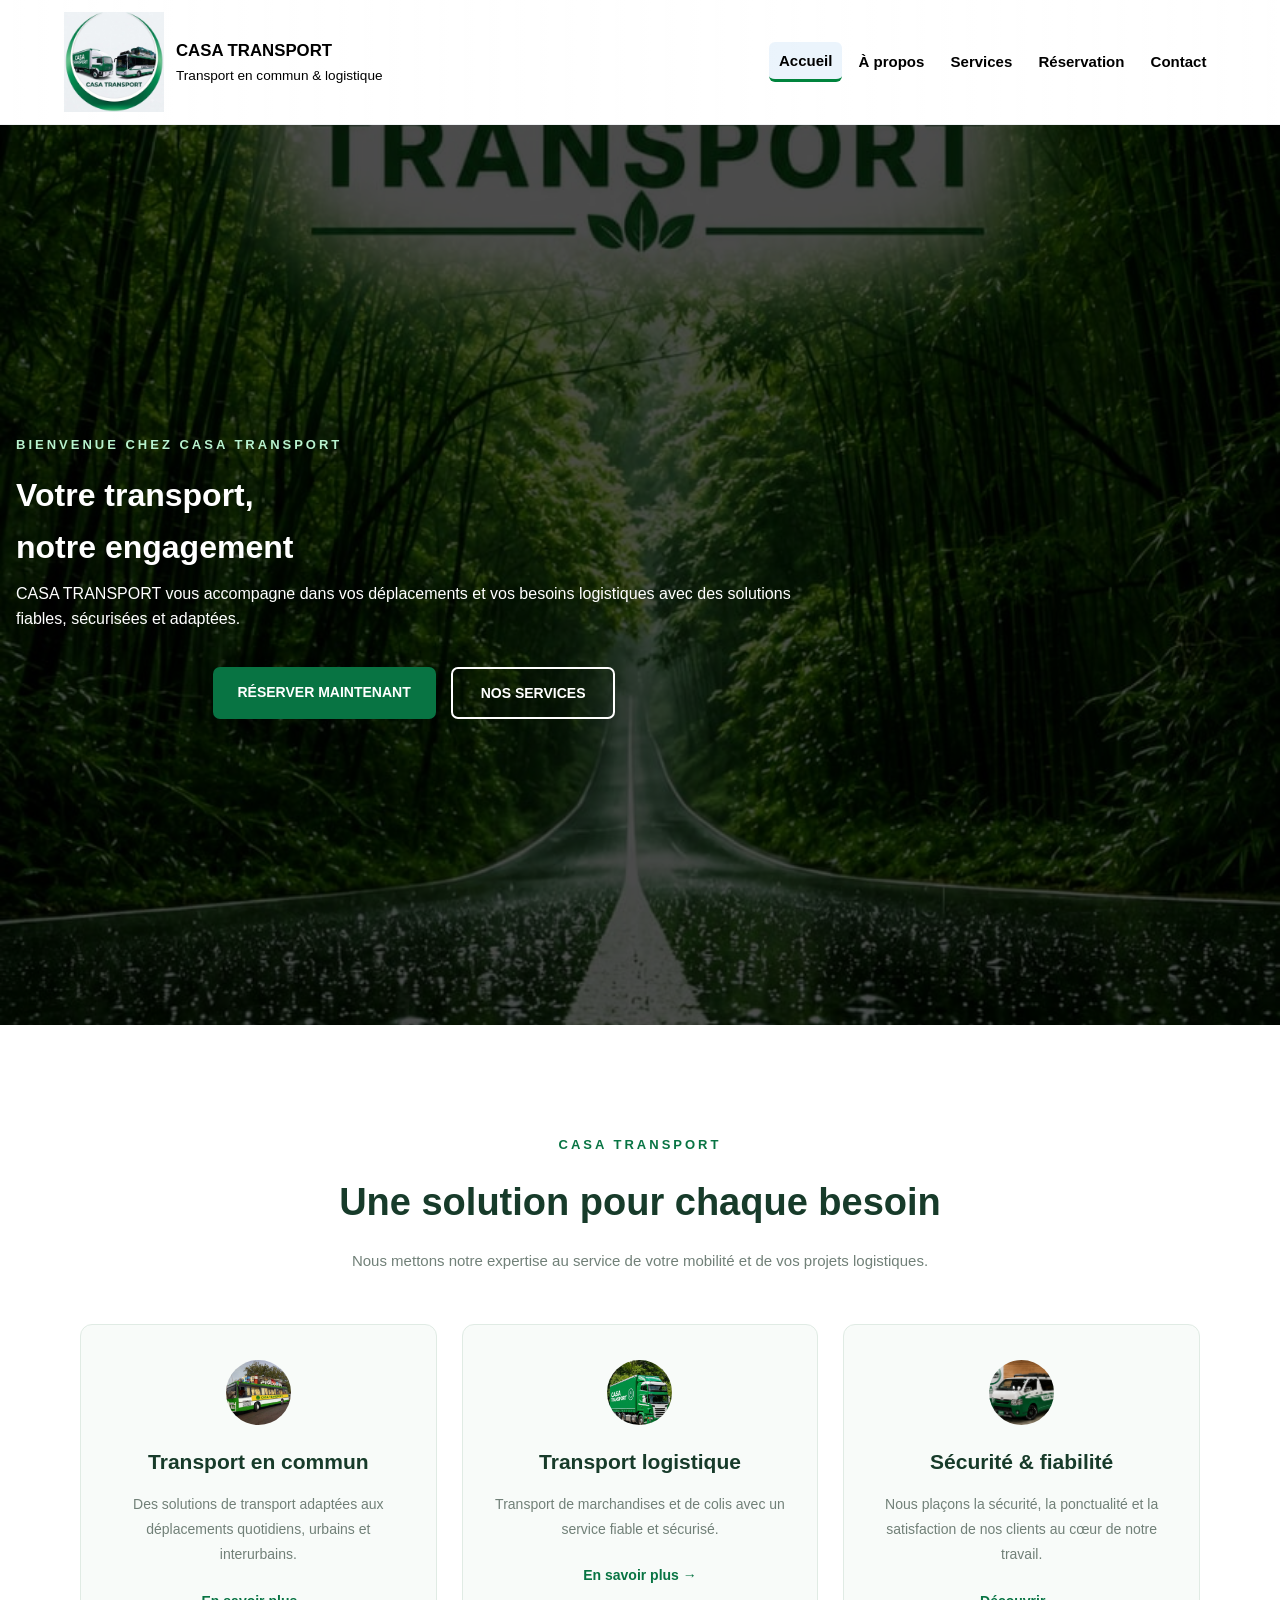
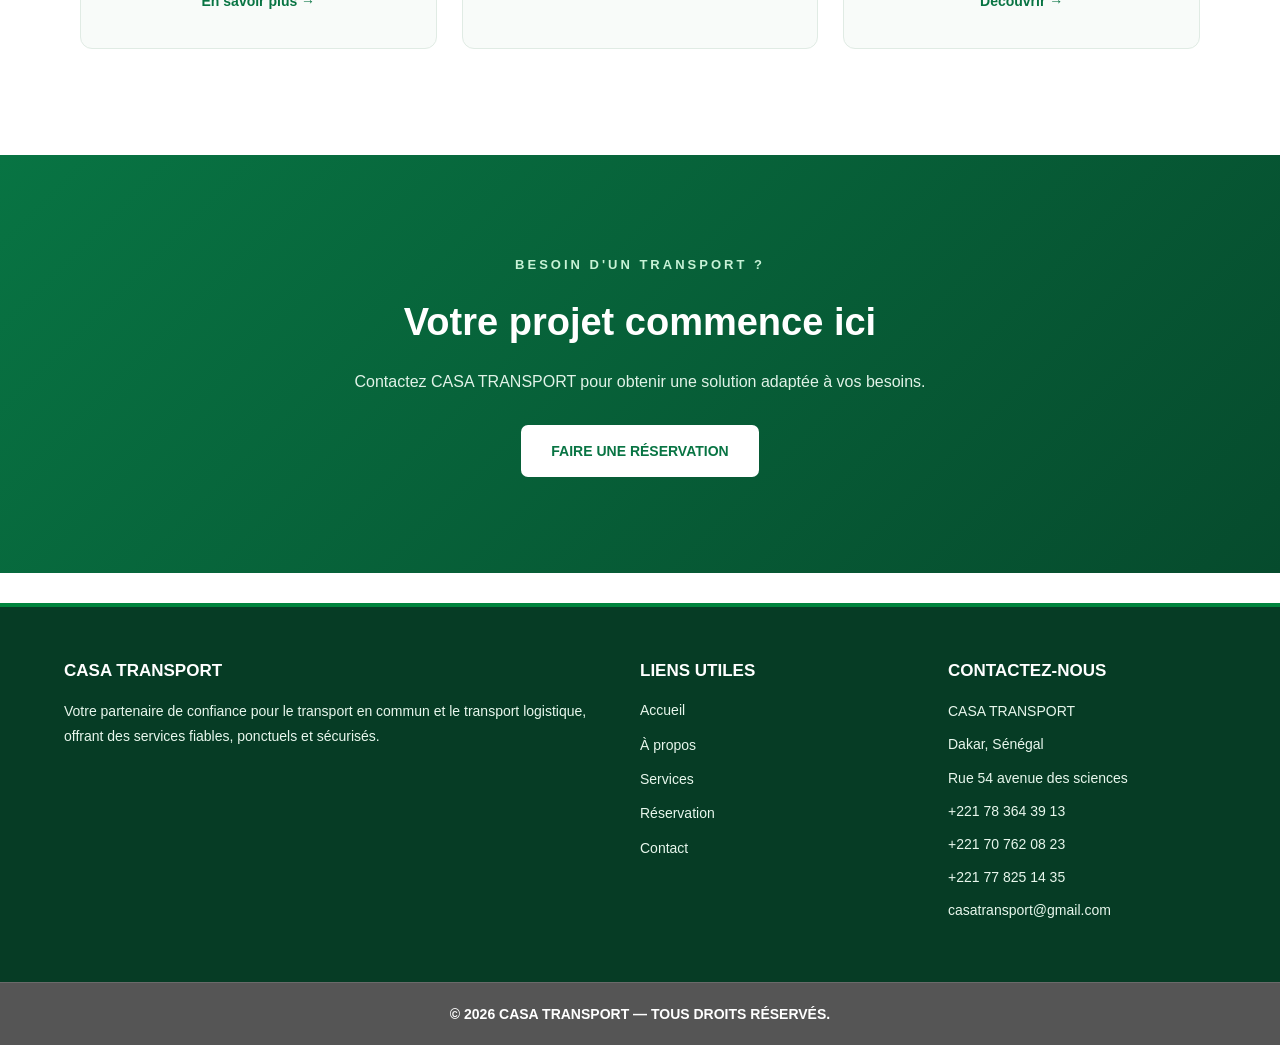
<file: index.html>
<!doctype html>
<html lang="fr">
<head>
  <meta charset="utf-8" />
  <meta name="viewport" content="width=device-width,initial-scale=1" />
  <title>CASA TRANSPORT</title>
  <link rel="stylesheet" href="STYLE.CSS" />
</head>
<body>
  <header class="site-header">
    <div class="container header-inner">
      <div class="brand">
      <div class="logo.jpeg"><img src="logo.jpeg" alt="logo casa transport" width="100" height="100"></div>
        <div>
          <h1>CASA TRANSPORT</h1>
          <p class="tag">Transport en commun & logistique</p>
        </div>
      </div>
      <nav class="main-nav">
        <ul>
          <li><a href="index.html" class="active">Accueil</a></li>
          <li><a href="apropos.html">À propos</a></li>
          <li><a href="service.html">Services</a></li>
          <li><a href="reservation.html">Réservation</a></li>
          <li><a href="contact.html">Contact</a></li>
        </ul>
      </nav>
      <button class="menu-btn" aria-label="Menu">☰</button>
    </div>
  </header>

  <main>
    <section id="accueil" class="hero">
      <div class="container hero-grid">
      <div class="hero-text">
        
           <span class="hero-label">
                BIENVENUE CHEZ CASA TRANSPORT
            </span>

            <h2>
                Votre transport,<br>
                notre engagement
            </h2>

            <p>
                CASA TRANSPORT vous accompagne dans vos
                déplacements et vos besoins logistiques avec
                des solutions fiables, sécurisées et adaptées.
            </p>

            <div class="hero-buttons">

                <a href="reservation.html" class="btn-primary">
                    RÉSERVER MAINTENANT
                </a>

                <a href="service.html" class="btn-outline">
                    NOS SERVICES
                </a>
            </div>
          <div class="hero-ctas">
          </div>
        </div>
      </div>
    </section>
    </main>
    <main>


    <!-- =========================
         PRÉSENTATION
    ========================== -->

    <section class="accueil-presentation">

        <div class="container">

            <div class="presentation-title">

                <span>
                    CASA TRANSPORT
                </span>

                <h2>
                    Une solution pour chaque besoin
                </h2>

                <p>
                    Nous mettons notre expertise au service
                    de votre mobilité et de vos projets
                    logistiques.
                </p>

            </div>


            <div class="accueil-cards">


                <!-- CARTE 1 -->

                <div class="accueil-card">

                    <div class="accueil-icon">
                      <img src="img3.jpg" alt="bus">
                    </div>

                    <h3>
                        Transport en commun
                    </h3>

                    <p>
                        Des solutions de transport adaptées
                        aux déplacements quotidiens,
                        urbains et interurbains.
                    </p>

                    <a href="service.html">
                        En savoir plus →
                    </a>

                </div>


                <!-- CARTE 2 -->

                <div class="accueil-card">

                    <div class="accueil-icon">
                        <img src="img8.jpg" alt="bu">
                    </div>

                    <h3>
                        Transport logistique
                    </h3>

                    <p>
                        Transport de marchandises et de colis
                        avec un service fiable et sécurisé.
                    </p>

                    <a href="service.html">
                        En savoir plus →
                    </a>

                </div>


                <!-- CARTE 3 -->

                <div class="accueil-card">

                    <div class="accueil-icon">
                        <img src="img2.png" alt="bus">
                    </div>

                    <h3>
                        Sécurité & fiabilité
                    </h3>

                    <p>
                        Nous plaçons la sécurité, la ponctualité
                        et la satisfaction de nos clients
                        au cœur de notre travail.
                    </p>

                    <a href="apropos.html">
                        Découvrir →
                    </a>

                </div>

            </div>

        </div>

    </section>


    <!-- =========================
         APPEL À L'ACTION
    ========================== -->

    <section class="accueil-cta">

        <div class="container">

            <span>
                BESOIN D'UN TRANSPORT ?
            </span>

            <h2>
                Votre projet commence ici
            </h2>

            <p>
                Contactez CASA TRANSPORT pour obtenir une
                solution adaptée à vos besoins.
            </p>

            <a href="reservation.html" class="btn-cta">
                FAIRE UNE RÉSERVATION
            </a>

        </div>

    </section>

</main>
  <footer class="footer">

        <div class="footer-container">


            <div class="footer-col">

                <h3>CASA TRANSPORT</h3>

                <p>
                    Votre partenaire de confiance pour le transport
                    en commun et le transport logistique, offrant des
                    services fiables, ponctuels et sécurisés.
                </p>

            </div>


            <div class="footer-col footer-links">

                <h3>LIENS UTILES</h3>

                <a href="index.html">Accueil</a>

                <a href="apropos.html">À propos</a>

                <a href="service.html">Services</a>

                <a href="reservation.html">Réservation</a>

                <a href="contact.html">Contact</a>

            </div>


            <div class="footer-col">

                <h3>CONTACTEZ-NOUS</h3>

                <p>CASA TRANSPORT</p>

                <p>Dakar, Sénégal</p>

                <p>Rue 54 avenue des sciences</p>

                <p>+221 78 364 39 13</p>

                <p>+221 70 762 08 23</p>

                <p>+221 77 825 14 35</p>

                <p>casatransport@gmail.com</p>

            </div>

        </div>


        <div class="copyright">

            © 2026 CASA TRANSPORT — TOUS DROITS RÉSERVÉS.

        </div>

    </footer>

</body>
</html>
</file>
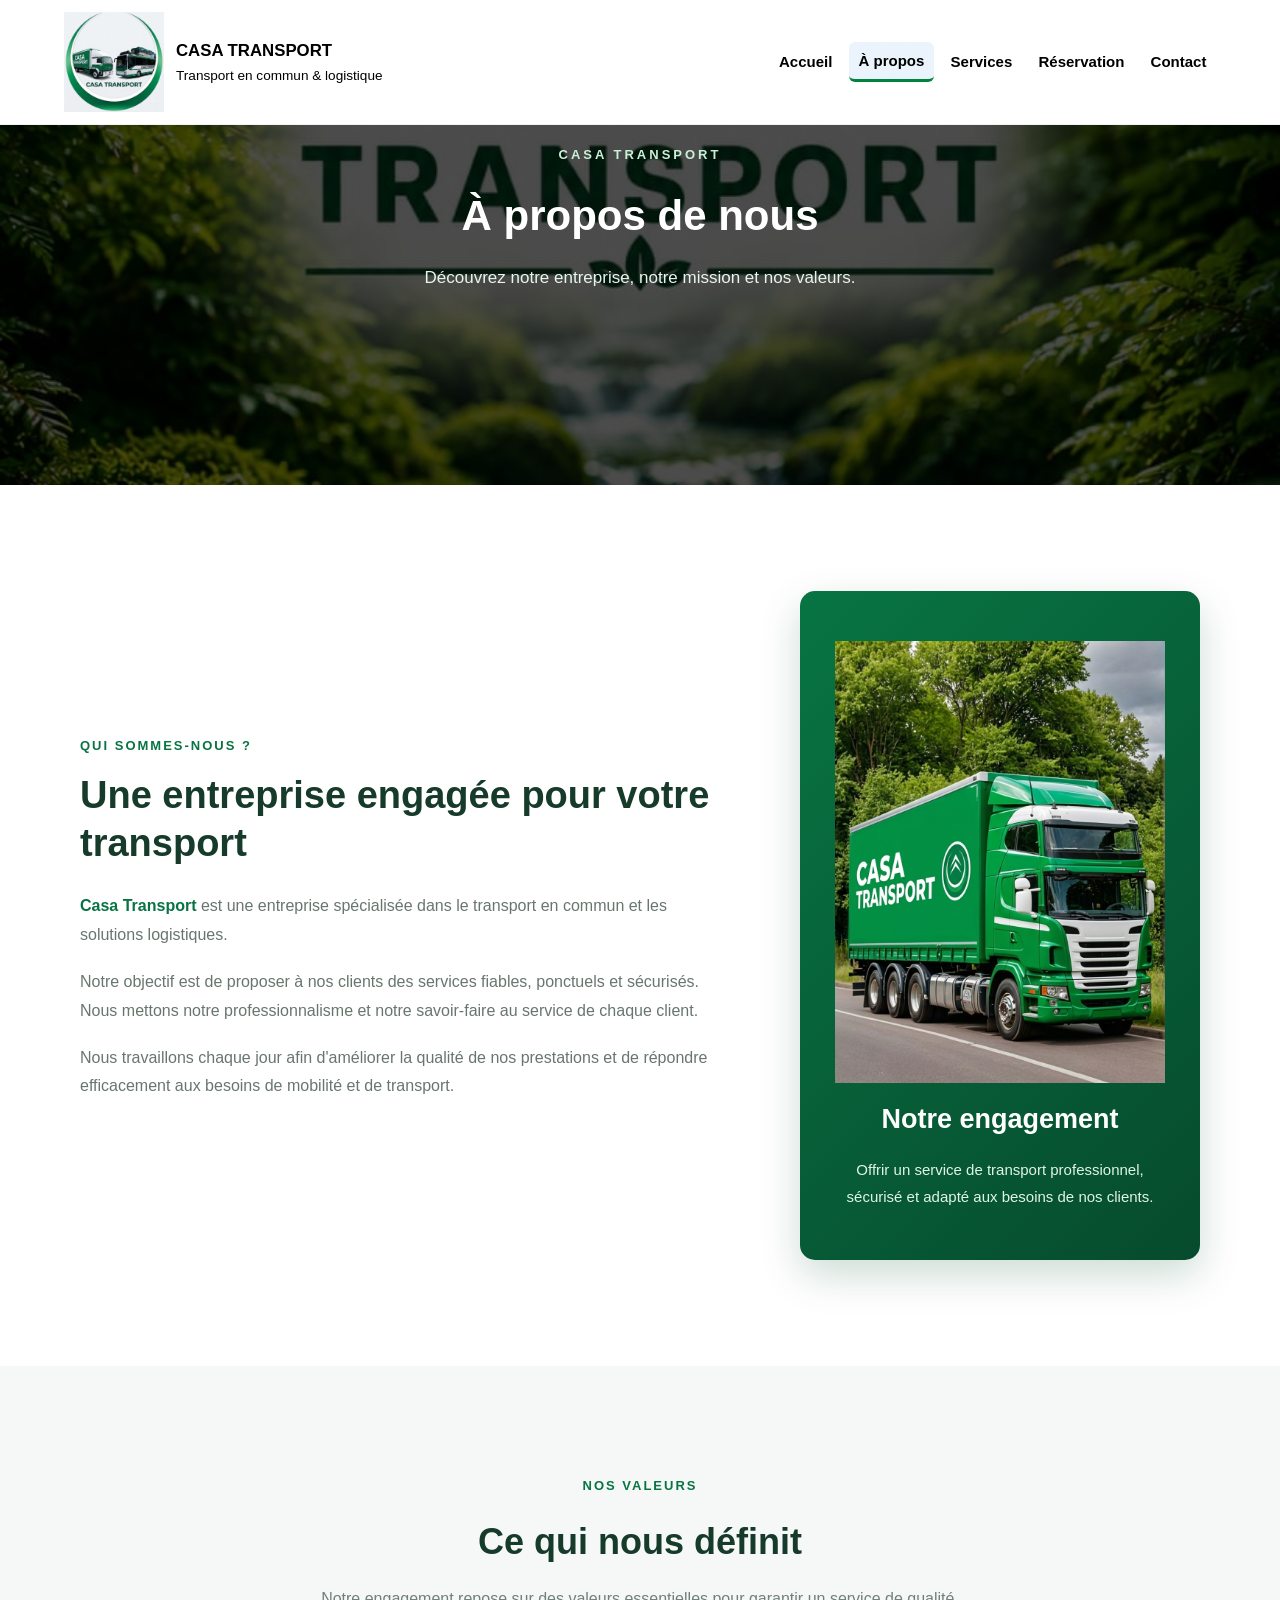
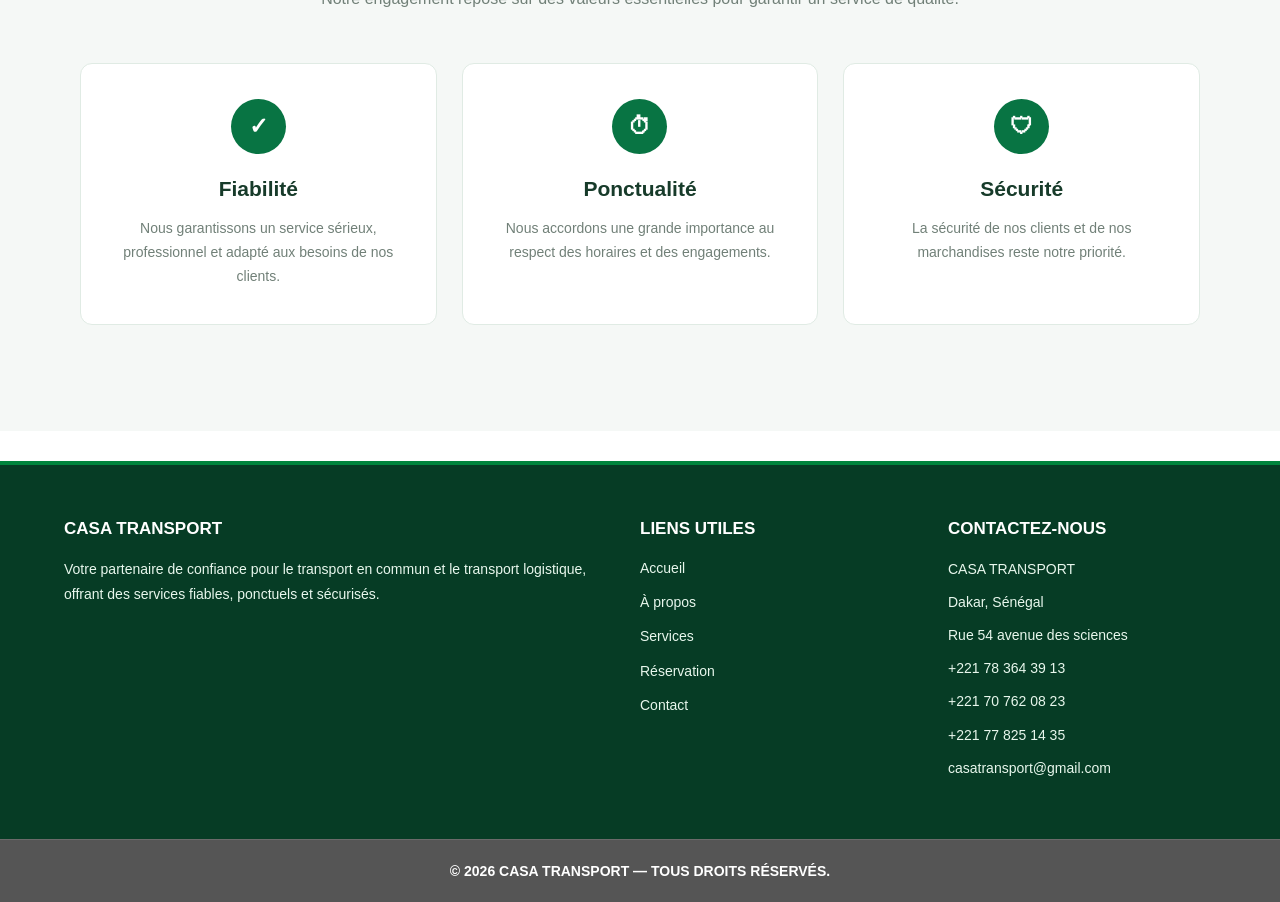
<file: apropos.html>
<!doctype html>
<html lang="fr">
<head>
  <meta charset="utf-8" />
  <meta name="viewport" content="width=device-width,initial-scale=1" />
  <title>CASA TRANSPORT</title>
  <link rel="stylesheet" href="STYLE.CSS" />
</head>
<body>
  <header class="site-header">
    <div class="container header-inner">
      <div class="brand">
       <div class="logo.jpeg"><img src="logo.jpeg" alt="logo casa transport" width="100" height="100"></div>
        <div>
          <h1>CASA TRANSPORT</h1>
          <p class="tag">Transport en commun & logistique</p>
        </div>
      </div>
      <nav class="main-nav">
        <ul>
          <li><a href="index.html">Accueil</a></li>
          <li><a href="apropos.html" class="active">À propos</a></li>
          <li><a href="service.html">Services</a></li>
          <li><a href="reservation.html">Réservation</a></li>
          <li><a href="contact.html">Contact</a></li>
        </ul>
      </nav>
      <button class="menu-btn" aria-label="Menu">☰</button>
    </div>
  </header>
  <main>
 <section id="apropos" class="section">

    <!-- BANNIÈRE À PROPOS -->
    <section class="apropos-hero">
        <div class="container">
            <span>CASA TRANSPORT</span>
            <h2>À propos de nous</h2>
            <p>
                Découvrez notre entreprise, notre mission et nos valeurs.
            </p>
        </div>
    </section>


    <!-- PRÉSENTATION -->
    <section class="apropos-section">

        <div class="container apropos-grid">

            <!-- TEXTE -->
            <div class="apropos-info">

                <span class="section-label">
                    QUI SOMMES-NOUS ?
                </span>

                <h2>
                    Une entreprise engagée pour votre transport
                </h2>

                <p>
                    <strong>Casa Transport</strong> est une entreprise
                    spécialisée dans le transport en commun et les
                    solutions logistiques.
                </p>

                <p>
                    Notre objectif est de proposer à nos clients des
                    services fiables, ponctuels et sécurisés. Nous
                    mettons notre professionnalisme et notre savoir-faire
                    au service de chaque client.
                </p>

                <p>
                    Nous travaillons chaque jour afin d'améliorer
                    la qualité de nos prestations et de répondre
                    efficacement aux besoins de mobilité et de transport.
                </p>

            </div>


            <!-- BLOC ENGAGEMENT -->
            <div class="apropos-card">

                <div class="apropos-icon">
                    <img src="img8.jpg" alt="engagement">
                </div>

                <h3>
                    Notre engagement
                </h3>

                <p>
                    Offrir un service de transport professionnel,
                    sécurisé et adapté aux besoins de nos clients.
                </p>

            </div>

        </div>

    </section>


    <!-- NOS VALEURS -->
    <section class="valeurs-section">

        <div class="container">

            <div class="section-title">

                <span>NOS VALEURS</span>

                <h2>
                    Ce qui nous définit
                </h2>

                <p>
                    Notre engagement repose sur des valeurs essentielles
                    pour garantir un service de qualité.
                </p>

            </div>


            <div class="valeurs-grid">

                <!-- VALEUR 1 -->
                <div class="valeur-card">

                    <div class="valeur-icon">
                        ✓
                    </div>

                    <h3>
                        Fiabilité
                    </h3>

                    <p>
                        Nous garantissons un service sérieux,
                        professionnel et adapté aux besoins
                        de nos clients.
                    </p>

                </div>


                <!-- VALEUR 2 -->
                <div class="valeur-card">

                    <div class="valeur-icon">
                        ⏱
                    </div>

                    <h3>
                        Ponctualité
                    </h3>

                    <p>
                        Nous accordons une grande importance
                        au respect des horaires et des engagements.
                    </p>

                </div>


                <!-- VALEUR 3 -->
                <div class="valeur-card">

                    <div class="valeur-icon">
                        🛡
                    </div>

                    <h3>
                        Sécurité
                    </h3>

                    <p>
                        La sécurité de nos clients et de nos
                        marchandises reste notre priorité.
                    </p>

                </div>

            </div>

        </div>

    </section>

</main>
    </section>
  </main>
 <footer class="footer">

        <div class="footer-container">


            <div class="footer-col">

                <h3>CASA TRANSPORT</h3>

                <p>
                    Votre partenaire de confiance pour le transport
                    en commun et le transport logistique, offrant des
                    services fiables, ponctuels et sécurisés.
                </p>

            </div>


            <div class="footer-col footer-links">

                <h3>LIENS UTILES</h3>

                <a href="index.html">Accueil</a>

                <a href="apropos.html">À propos</a>

                <a href="service.html">Services</a>

                <a href="reservation.html">Réservation</a>

                <a href="contact.html">Contact</a>

            </div>


            <div class="footer-col">

                <h3>CONTACTEZ-NOUS</h3>

                <p>CASA TRANSPORT</p>

                <p>Dakar, Sénégal</p>

                <p>Rue 54 avenue des sciences</p>

                <p>+221 78 364 39 13</p>

                <p>+221 70 762 08 23</p>

                <p>+221 77 825 14 35</p>

                <p>casatransport@gmail.com</p>

            </div>

        </div>


        <div class="copyright">

            © 2026 CASA TRANSPORT — TOUS DROITS RÉSERVÉS.

        </div>

    </footer>

</body>
</html>
</file>
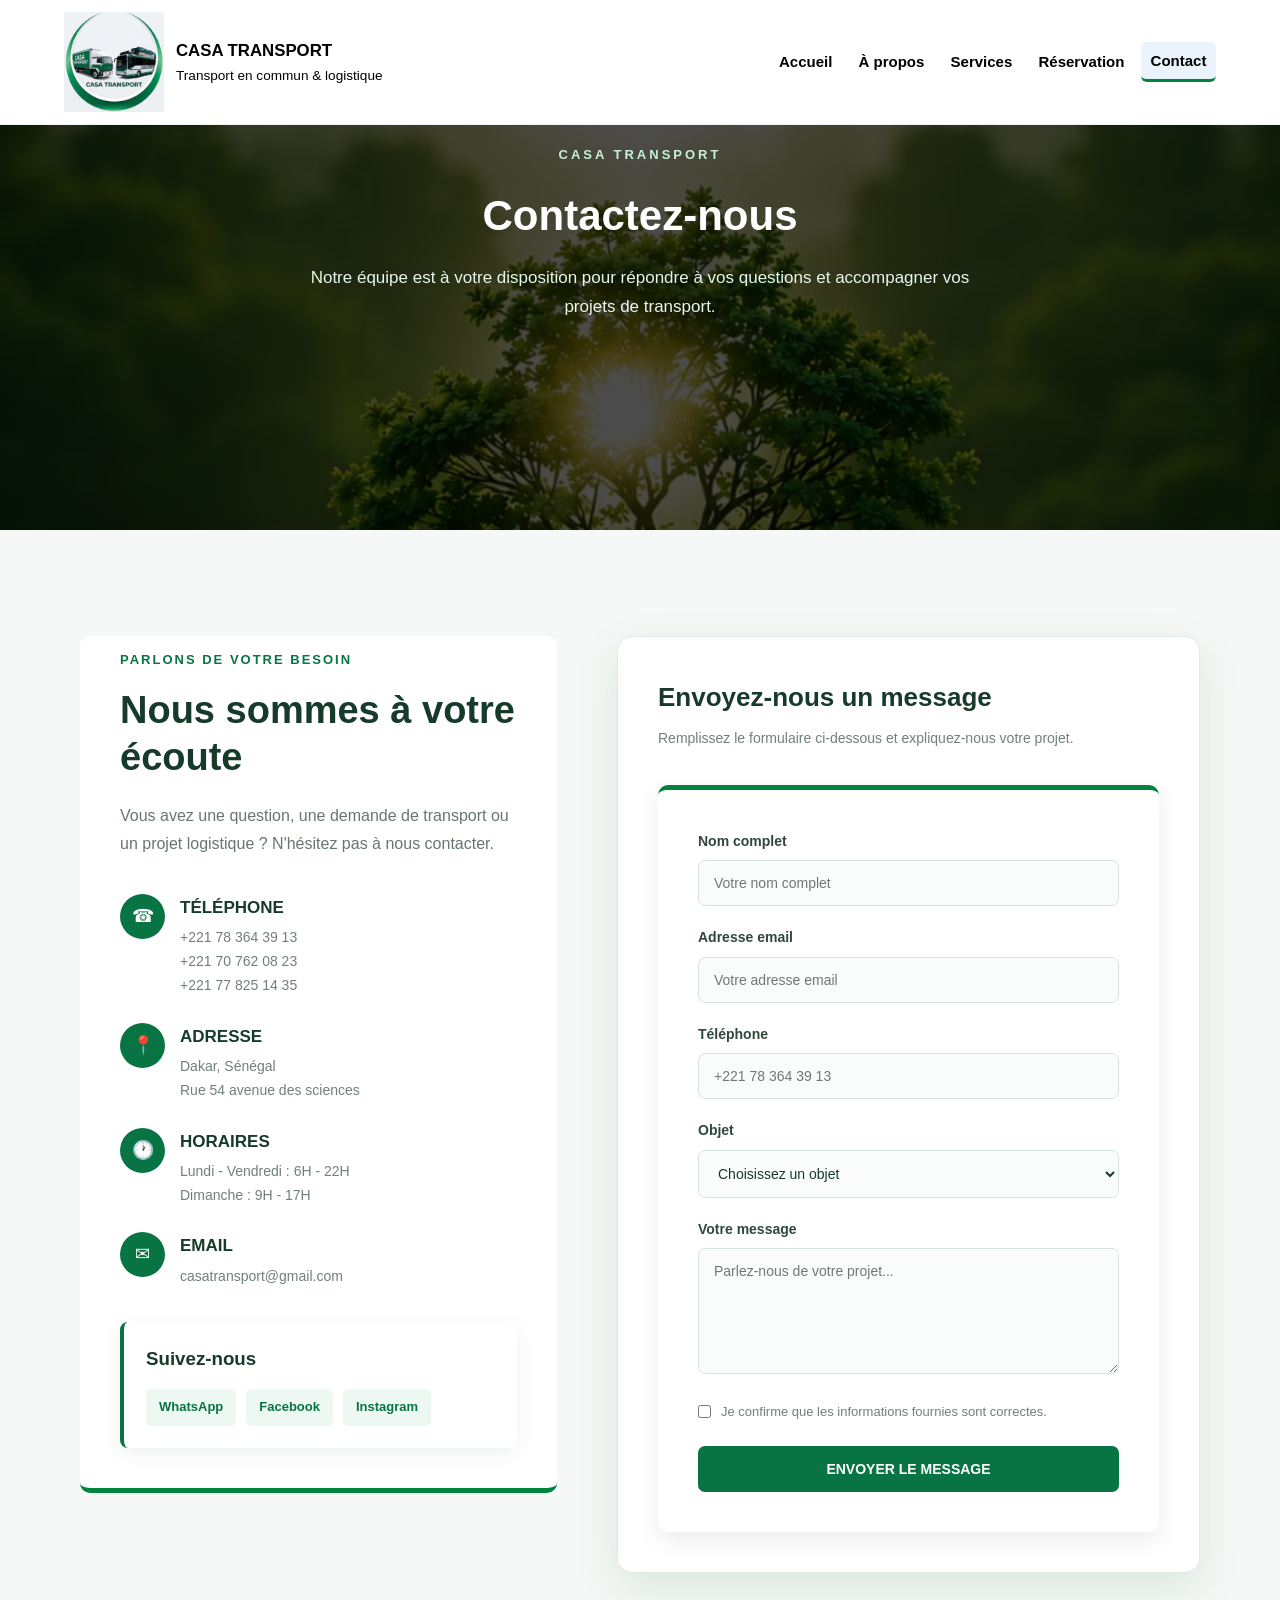
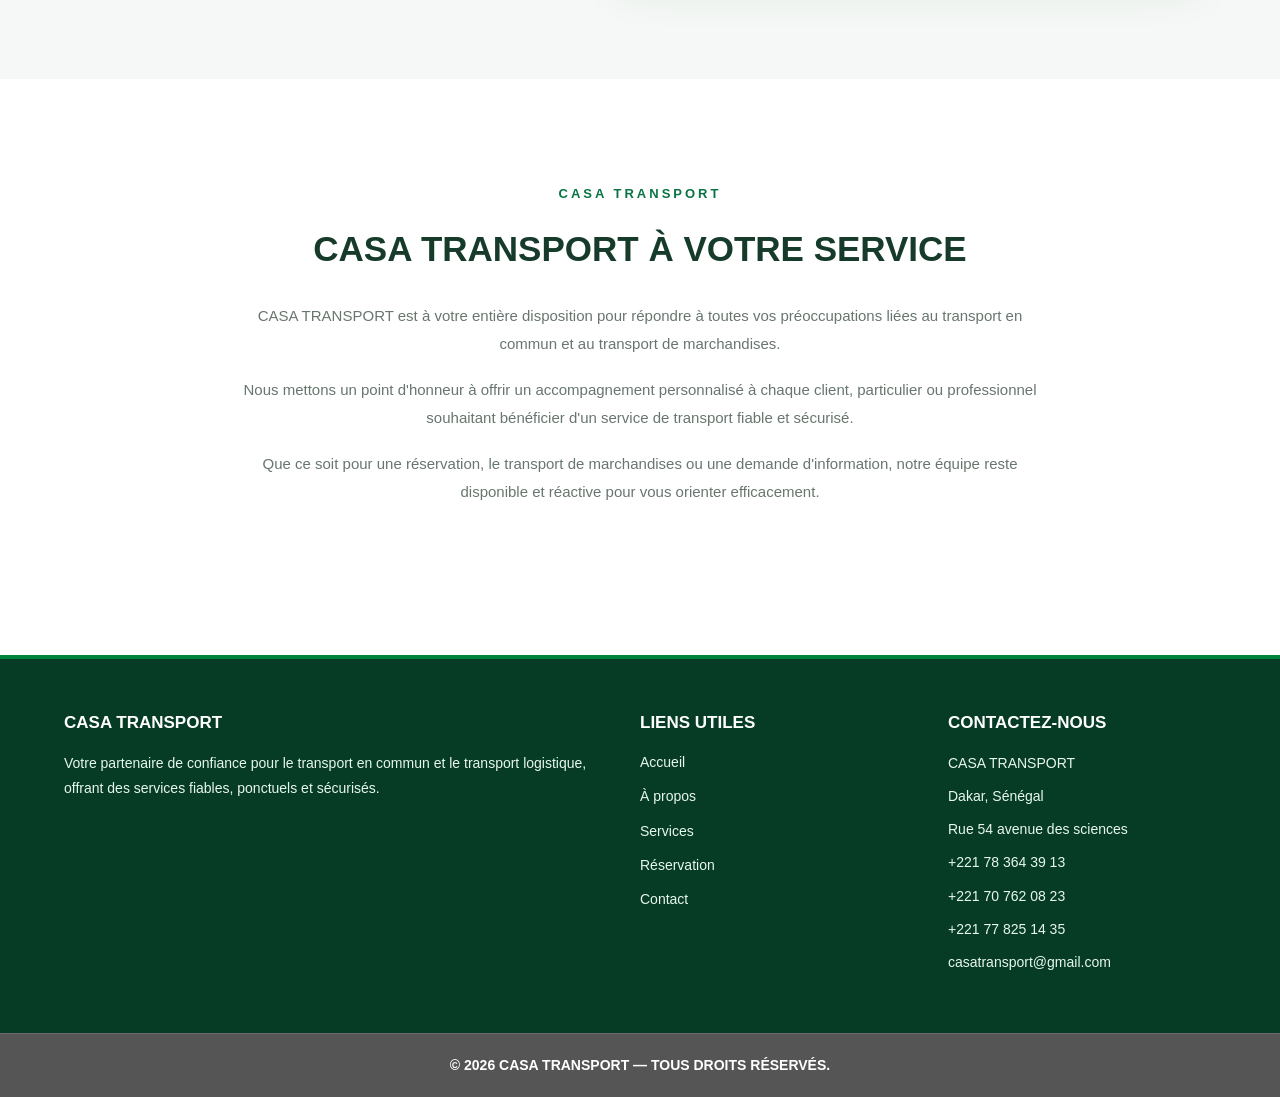
<file: contact.html>
<!doctype html>
<html lang="fr">
<head>
  <meta charset="utf-8" />
  <meta name="viewport" content="width=device-width,initial-scale=1" />
  <title>CASA TRANSPORT</title>
  <link rel="stylesheet" href="STYLE.CSS" />
</head>
<body>
  <header class="site-header">
    <div class="container header-inner">
      <div class="brand">
        <div class="logo.jpeg"><img src="logo.jpeg" alt="logo casa transport" width="100" height="100"></div>
        <div>
          <h1>CASA TRANSPORT</h1>
          <p class="tag">Transport en commun & logistique</p>
        </div>
      </div>
      <nav class="main-nav">
        <ul>
          <li><a href="index.html">Accueil</a></li>
          <li><a href="apropos.html">À propos</a></li>
          <li><a href="service.html">Services</a></li>
          <li><a href="reservation.html">Réservation</a></li>
          <li><a href="contact.html" class="active">Contact</a></li>
        </ul>
      </nav>
      <button class="menu-btn" aria-label="Menu">☰</button>
    </div>
  </header>
   <!-- =========================
         PAGE CONTACT
    ========================== -->
<main>

    <!-- =========================
         HERO CONTACT
    ========================== -->

    <section class="contact-hero">

        <div class="container">

            <span>CASA TRANSPORT</span>

            <h2>Contactez-nous</h2>

            <p>
                Notre équipe est à votre disposition pour
                répondre à vos questions et accompagner
                vos projets de transport.
            </p>

        </div>

    </section>


    <!-- =========================
         INFORMATIONS + FORMULAIRE
    ========================== -->

    <section class="contact-section">

        <div class="container contact-grid">


            <!-- =====================
                 INFORMATIONS
            ====================== -->

            <div class="contact-info">

                <span class="section-label">
                    PARLONS DE VOTRE BESOIN
                </span>

                <h2>
                    Nous sommes à votre écoute
                </h2>

                <p>
                    Vous avez une question, une demande de
                    transport ou un projet logistique ?
                    N'hésitez pas à nous contacter.
                </p>


                <!-- Téléphone -->

                <div class="contact-item">

                    <div class="contact-icon">
                        ☎
                    </div>

                    <div>

                        <h3>
                            Téléphone
                        </h3>

                        <p>
                            +221 78 364 39 13
                            <br>
                            +221 70 762 08 23
                            <br>
                            +221 77 825 14 35
                        </p>

                    </div>

                </div>


                <!-- Adresse -->

                <div class="contact-item">

                    <div class="contact-icon">
                        📍
                    </div>

                    <div>

                        <h3>
                            Adresse
                        </h3>

                        <p>
                            Dakar, Sénégal
                            <br>
                            Rue 54 avenue des sciences
                        </p>

                    </div>

                </div>


                <!-- Horaires -->

                <div class="contact-item">

                    <div class="contact-icon">
                        🕐
                    </div>

                    <div>

                        <h3>
                            Horaires
                        </h3>

                        <p>
                            Lundi - Vendredi : 6H - 22H
                            <br>
                            Dimanche : 9H - 17H
                        </p>

                    </div>

                </div>


                <!-- Email -->

                <div class="contact-item">

                    <div class="contact-icon">
                        ✉
                    </div>

                    <div>

                        <h3>
                            Email
                        </h3>

                        <p>
                            casatransport@gmail.com
                        </p>

                    </div>

                </div>


                <!-- Réseaux -->

                <div class="social-box">

                    <h3>
                        Suivez-nous
                    </h3>

                    <div class="social-links">

                        <span>WhatsApp</span>
                        <span>Facebook</span>
                        <span>Instagram</span>

                    </div>

                </div>

            </div>


            <!-- =====================
                 FORMULAIRE
            ====================== -->

            <div class="contact-card">

                <div class="form-header">

                    <h3>
                        Envoyez-nous un message
                    </h3>

                    <p>
                        Remplissez le formulaire ci-dessous
                        et expliquez-nous votre projet.
                    </p>

                </div>


                <form
                    class="contact-form"
                    action="#"
                    method="post"
                >


                    <div class="form-group">

                        <label for="nom">
                            Nom complet
                        </label>

                        <input
                            type="text"
                            id="nom"
                            name="nom"
                            placeholder="Votre nom complet"
                            required
                        >

                    </div>


                    <div class="form-group">

                        <label for="email">
                            Adresse email
                        </label>

                        <input
                            type="email"
                            id="email"
                            name="email"
                            placeholder="Votre adresse email"
                            required
                        >

                    </div>


                    <div class="form-group">

                        <label for="telephone">
                            Téléphone
                        </label>

                        <input
                            type="tel"
                            id="telephone"
                            name="telephone"
                            placeholder="+221 78 364 39 13"
                            required
                        >

                    </div>


                    <div class="form-group">

                        <label for="objet">
                            Objet
                        </label>

                        <select
                            id="objet"
                            name="objet"
                        >

                            <option value="">
                                Choisissez un objet
                            </option>

                            <option>
                                Transport en commun
                            </option>

                            <option>
                                Transport logistique
                            </option>

                            <option>
                                Réservation
                            </option>

                            <option>
                                Demande d'information
                            </option>

                            <option>
                                Autre demande
                            </option>

                        </select>

                    </div>


                    <div class="form-group">

                        <label for="projet">
                            Votre message
                        </label>

                        <textarea
                            id="projet"
                            name="projet"
                            rows="6"
                            placeholder="Parlez-nous de votre projet..."
                            required
                        ></textarea>

                    </div>


                    <div class="form-check">

                        <input
                            type="checkbox"
                            id="accord"
                            required
                        >

                        <label for="accord">
                            Je confirme que les informations
                            fournies sont correctes.
                        </label>

                    </div>


                    <button
                        type="submit"
                        class="btn-contact"
                    >
                        ENVOYER LE MESSAGE
                    </button>


                </form>

            </div>

        </div>

    </section>


    <!-- =========================
         TEXTE FINAL
    ========================== -->

    <section class="contact-description">

        <div class="container">

            <span>
                CASA TRANSPORT
            </span>

            <h2>
                CASA TRANSPORT À VOTRE SERVICE
            </h2>

            <p>
                CASA TRANSPORT est à votre entière disposition
                pour répondre à toutes vos préoccupations liées
                au transport en commun et au transport de marchandises.
            </p>

            <p>
                Nous mettons un point d'honneur à offrir un
                accompagnement personnalisé à chaque client,
                particulier ou professionnel souhaitant bénéficier
                d'un service de transport fiable et sécurisé.
            </p>

            <p>
                Que ce soit pour une réservation, le transport
                de marchandises ou une demande d'information,
                notre équipe reste disponible et réactive
                pour vous orienter efficacement.
            </p>

        </div>

    </section>

</main>
    <main class="contact-page">

        

        </section>

    </main>


    <!-- =========================
         FOOTER
    ========================== -->

    <footer class="footer">

        <div class="footer-container">


            <div class="footer-col">

                <h3>CASA TRANSPORT</h3>

                <p>
                    Votre partenaire de confiance pour le transport
                    en commun et le transport logistique, offrant des
                    services fiables, ponctuels et sécurisés.
                </p>

            </div>


            <div class="footer-col footer-links">

                <h3>LIENS UTILES</h3>

                <a href="index.html">Accueil</a>

                <a href="apropos.html">À propos</a>

                <a href="service.html">Services</a>

                <a href="reservation.html">Réservation</a>

                <a href="contact.html">Contact</a>

            </div>


            <div class="footer-col">

                <h3>CONTACTEZ-NOUS</h3>

                <p>CASA TRANSPORT</p>

                <p>Dakar, Sénégal</p>

                <p>Rue 54 avenue des sciences</p>

                <p>+221 78 364 39 13</p>

                <p>+221 70 762 08 23</p>

                <p>+221 77 825 14 35</p>

                <p>casatransport@gmail.com</p>

            </div>

        </div>


        <div class="copyright">

            © 2026 CASA TRANSPORT — TOUS DROITS RÉSERVÉS.

        </div>

    </footer>

</body>
</html>
</file>
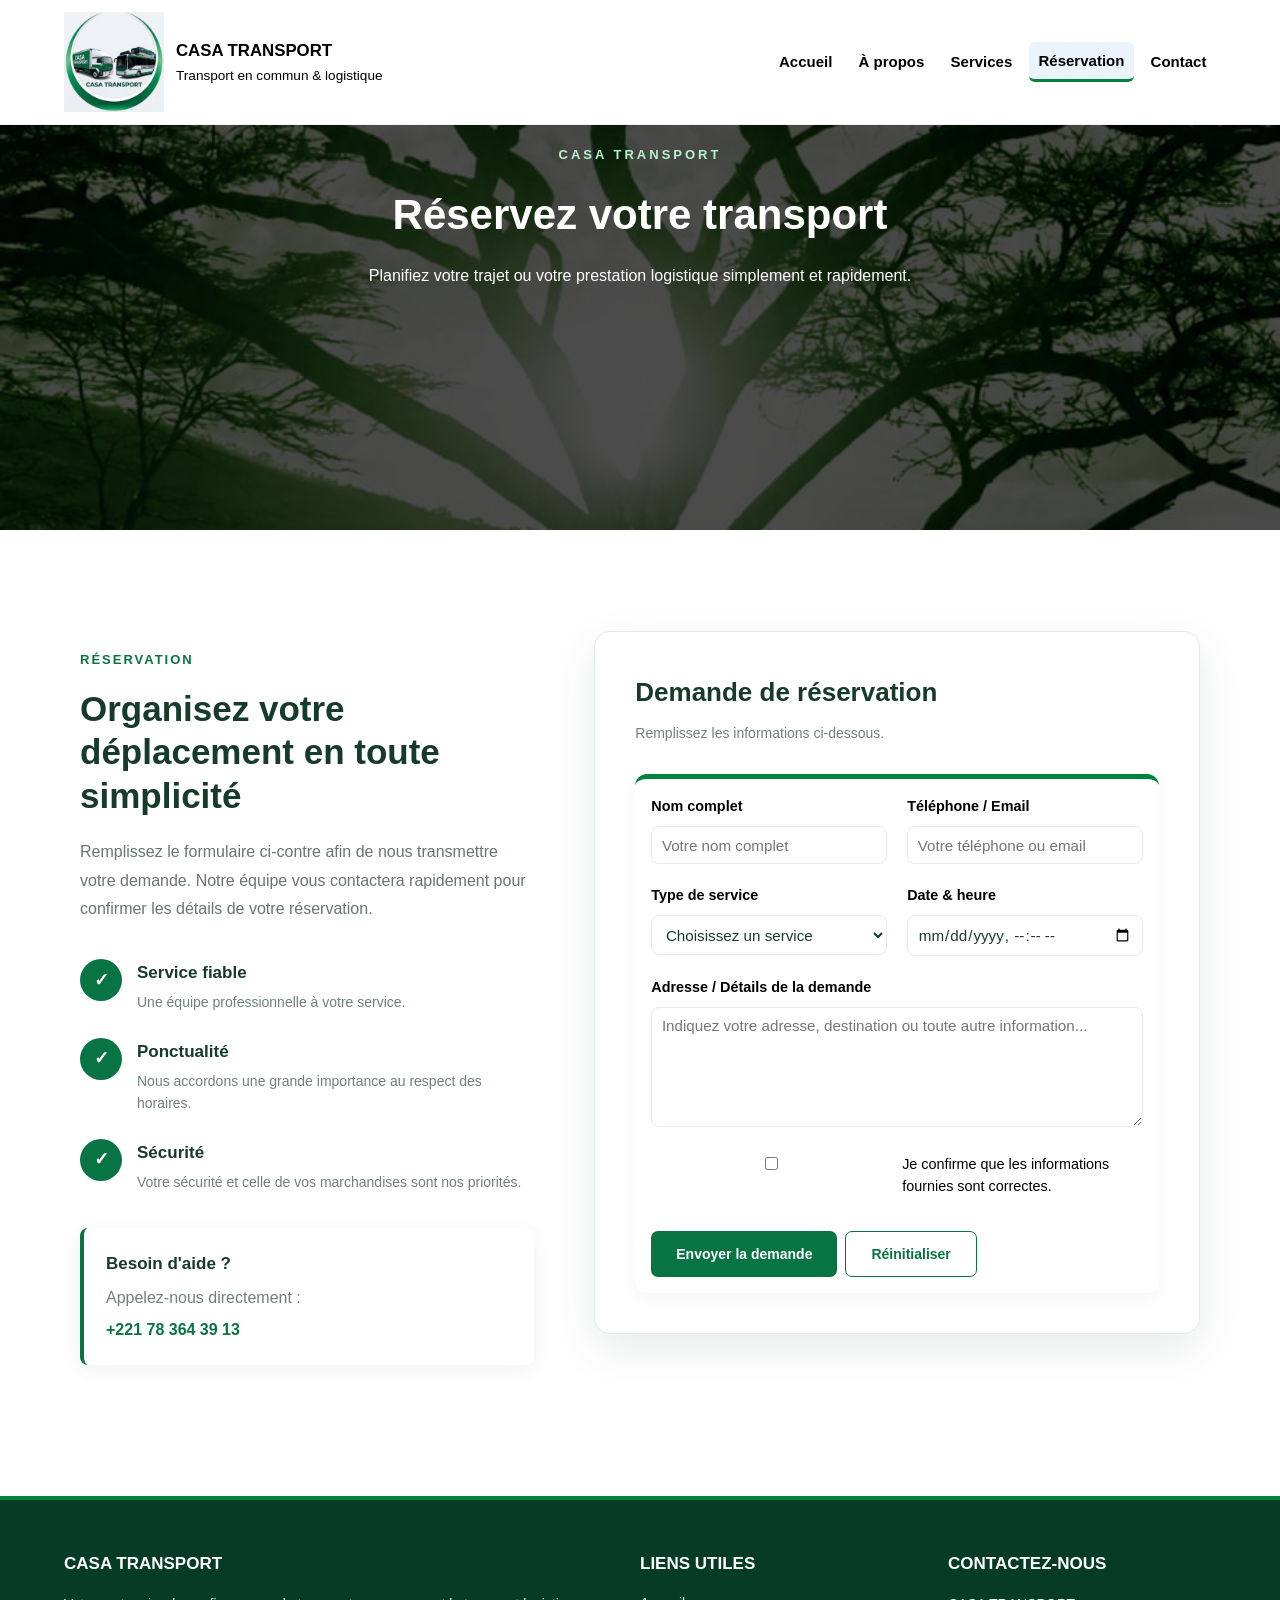
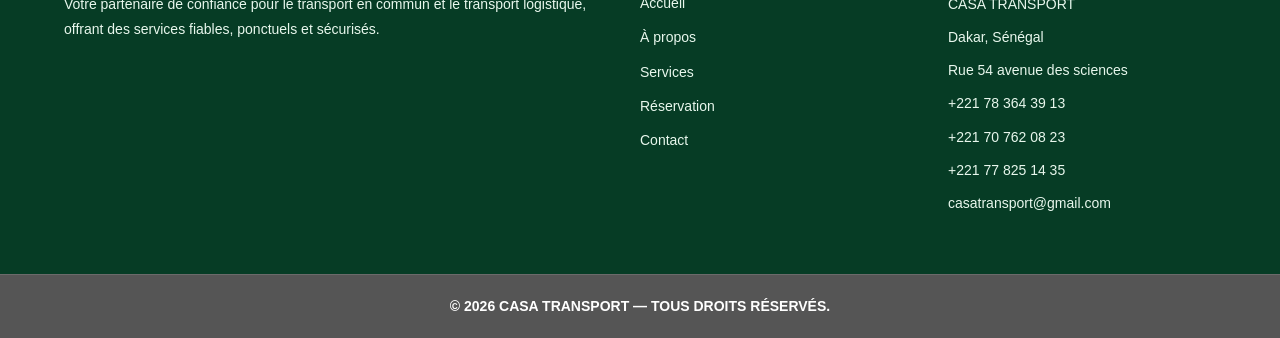
<file: reservation.html>
<!doctype html>
<html lang="fr">

<head>
    <meta charset="utf-8">
    <meta name="viewport" content="width=device-width, initial-scale=1.0">

    <title>Réservation | CASA TRANSPORT</title>

    <link rel="stylesheet" href="STYLE.CSS">
</head>

<body>

    <!-- ================= HEADER ================= -->
     <header class="site-header">
    <div class="container header-inner">
      <div class="brand">
      <div class="logo.jpeg"><img src="logo.jpeg" alt="logo casa transport" width="100" height="100"></div>
        <div>
          <h1>CASA TRANSPORT</h1>
          <p class="tag">Transport en commun & logistique</p>
        </div>
      </div>
      <nav class="main-nav">
        <ul>
          <li><a href="index.html">Accueil</a></li>
          <li><a href="apropos.html">À propos</a></li>
          <li><a href="service.html">Services</a></li>
          <li><a href="reservation.html" class="active">Réservation</a></li>
          <li><a href="contact.html">Contact</a></li>
        </ul>
      </nav>
      <button class="menu-btn" aria-label="Menu">☰</button>
    </div>
  </header>


    <!-- ================= MAIN ================= -->

    <main>

        <!-- HERO -->

        <section class="reservation-hero">

            <div class="container">

                <span class="hero-label">
                    CASA TRANSPORT
                </span>

                <h2>
                    Réservez votre transport
                </h2>

                <p>
                    Planifiez votre trajet ou votre prestation logistique
                    simplement et rapidement.
                </p>

            </div>

        </section>


        <!-- ================= RESERVATION ================= -->

        <section class="reservation-section">

            <div class="container reservation-grid">


                <!-- INFORMATIONS -->

                <div class="reservation-info">

                    <span class="section-label">
                        RÉSERVATION
                    </span>

                    <h2>
                        Organisez votre déplacement
                        en toute simplicité
                    </h2>

                    <p>
                        Remplissez le formulaire ci-contre afin de nous
                        transmettre votre demande. Notre équipe vous
                        contactera rapidement pour confirmer les détails
                        de votre réservation.
                    </p>


                    <div class="info-item">

                        <div class="info-icon">
                            ✓
                        </div>

                        <div>
                            <h3>Service fiable</h3>

                            <p>
                                Une équipe professionnelle à votre service.
                            </p>
                        </div>

                    </div>


                    <div class="info-item">

                        <div class="info-icon">
                            ✓
                        </div>

                        <div>
                            <h3>Ponctualité</h3>

                            <p>
                                Nous accordons une grande importance au
                                respect des horaires.
                            </p>
                        </div>

                    </div>


                    <div class="info-item">

                        <div class="info-icon">
                            ✓
                        </div>

                        <div>
                            <h3>Sécurité</h3>

                            <p>
                                Votre sécurité et celle de vos marchandises
                                sont nos priorités.
                            </p>
                        </div>

                    </div>


                    <div class="reservation-contact">

                        <strong>Besoin d'aide ?</strong>

                        <p>
                            Appelez-nous directement :
                        </p>

                        <a href="tel:+221783643913">
                            +221 78 364 39 13
                        </a>

                    </div>

                </div>


                <!-- FORMULAIRE -->

                <div class="reservation-card">

                    <div class="form-header">

                        <h3>
                            Demande de réservation
                        </h3>

                        <p>
                            Remplissez les informations ci-dessous.
                        </p>

                    </div>


                    <form
                        class="reservation-form"
                        action="#"
                        method="post"
                    >


                        <div class="form-row">

                            <div class="form-group">

                                <label for="nom">
                                    Nom complet
                                </label>

                                <input
                                    type="text"
                                    id="nom"
                                    name="nom"
                                    placeholder="Votre nom complet"
                                    required
                                >

                            </div>


                            <div class="form-group">

                                <label for="contact">
                                    Téléphone / Email
                                </label>

                                <input
                                    type="text"
                                    id="contact"
                                    name="contact"
                                    placeholder="Votre téléphone ou email"
                                    required
                                >

                            </div>

                        </div>


                        <div class="form-row">

                            <div class="form-group">

                                <label for="service">
                                    Type de service
                                </label>

                                <select
                                    id="service"
                                    name="service"
                                    required
                                >

                                    <option value="">
                                        Choisissez un service
                                    </option>

                                    <option value="commun">
                                        Transport en commun
                                    </option>

                                    <option value="logistique">
                                        Transport logistique
                                    </option>

                                </select>

                            </div>


                            <div class="form-group">

                                <label for="datetime">
                                    Date & heure
                                </label>

                                <input
                                    type="datetime-local"
                                    id="datetime"
                                    name="datetime"
                                    required
                                >

                            </div>

                        </div>


                        <div class="form-group">

                            <label for="details">
                                Adresse / Détails de la demande
                            </label>

                            <textarea
                                id="details"
                                name="details"
                                rows="5"
                                placeholder="Indiquez votre adresse, destination ou toute autre information..."
                            ></textarea>

                        </div>


                        <div class="form-check">

                            <input
                                type="checkbox"
                                id="conditions"
                                required
                            >

                            <label for="conditions">
                                Je confirme que les informations fournies
                                sont correctes.
                            </label>

                        </div>


                        <div class="form-actions">

                            <button
                                type="submit"
                                class="btn-primary"
                            >
                                Envoyer la demande
                            </button>

                            <button
                                type="reset"
                                class="btn-secondary"
                            >
                                Réinitialiser
                            </button>

                        </div>

                    </form>

                </div>

            </div>

        </section>

    </main>


    <!-- ================= FOOTER ================= -->

    <footer class="footer">

        <div class="footer-container">


            <div class="footer-col">

                <h3>CASA TRANSPORT</h3>

                <p>
                    Votre partenaire de confiance pour le transport
                    en commun et le transport logistique, offrant des
                    services fiables, ponctuels et sécurisés.
                </p>

            </div>


            <div class="footer-col footer-links">

                <h3>LIENS UTILES</h3>

                <a href="index.html">Accueil</a>

                <a href="apropos.html">À propos</a>

                <a href="service.html">Services</a>

                <a href="reservation.html">Réservation</a>

                <a href="contact.html">Contact</a>

            </div>


            <div class="footer-col">

                <h3>CONTACTEZ-NOUS</h3>

                <p>CASA TRANSPORT</p>

                <p>Dakar, Sénégal</p>

                <p>Rue 54 avenue des sciences</p>

                <p>+221 78 364 39 13</p>

                <p>+221 70 762 08 23</p>

                <p>+221 77 825 14 35</p>

                <p>casatransport@gmail.com</p>

            </div>

        </div>


        <div class="copyright">

            © 2026 CASA TRANSPORT — TOUS DROITS RÉSERVÉS.

        </div>

    </footer>


</body>

</html>
</file>
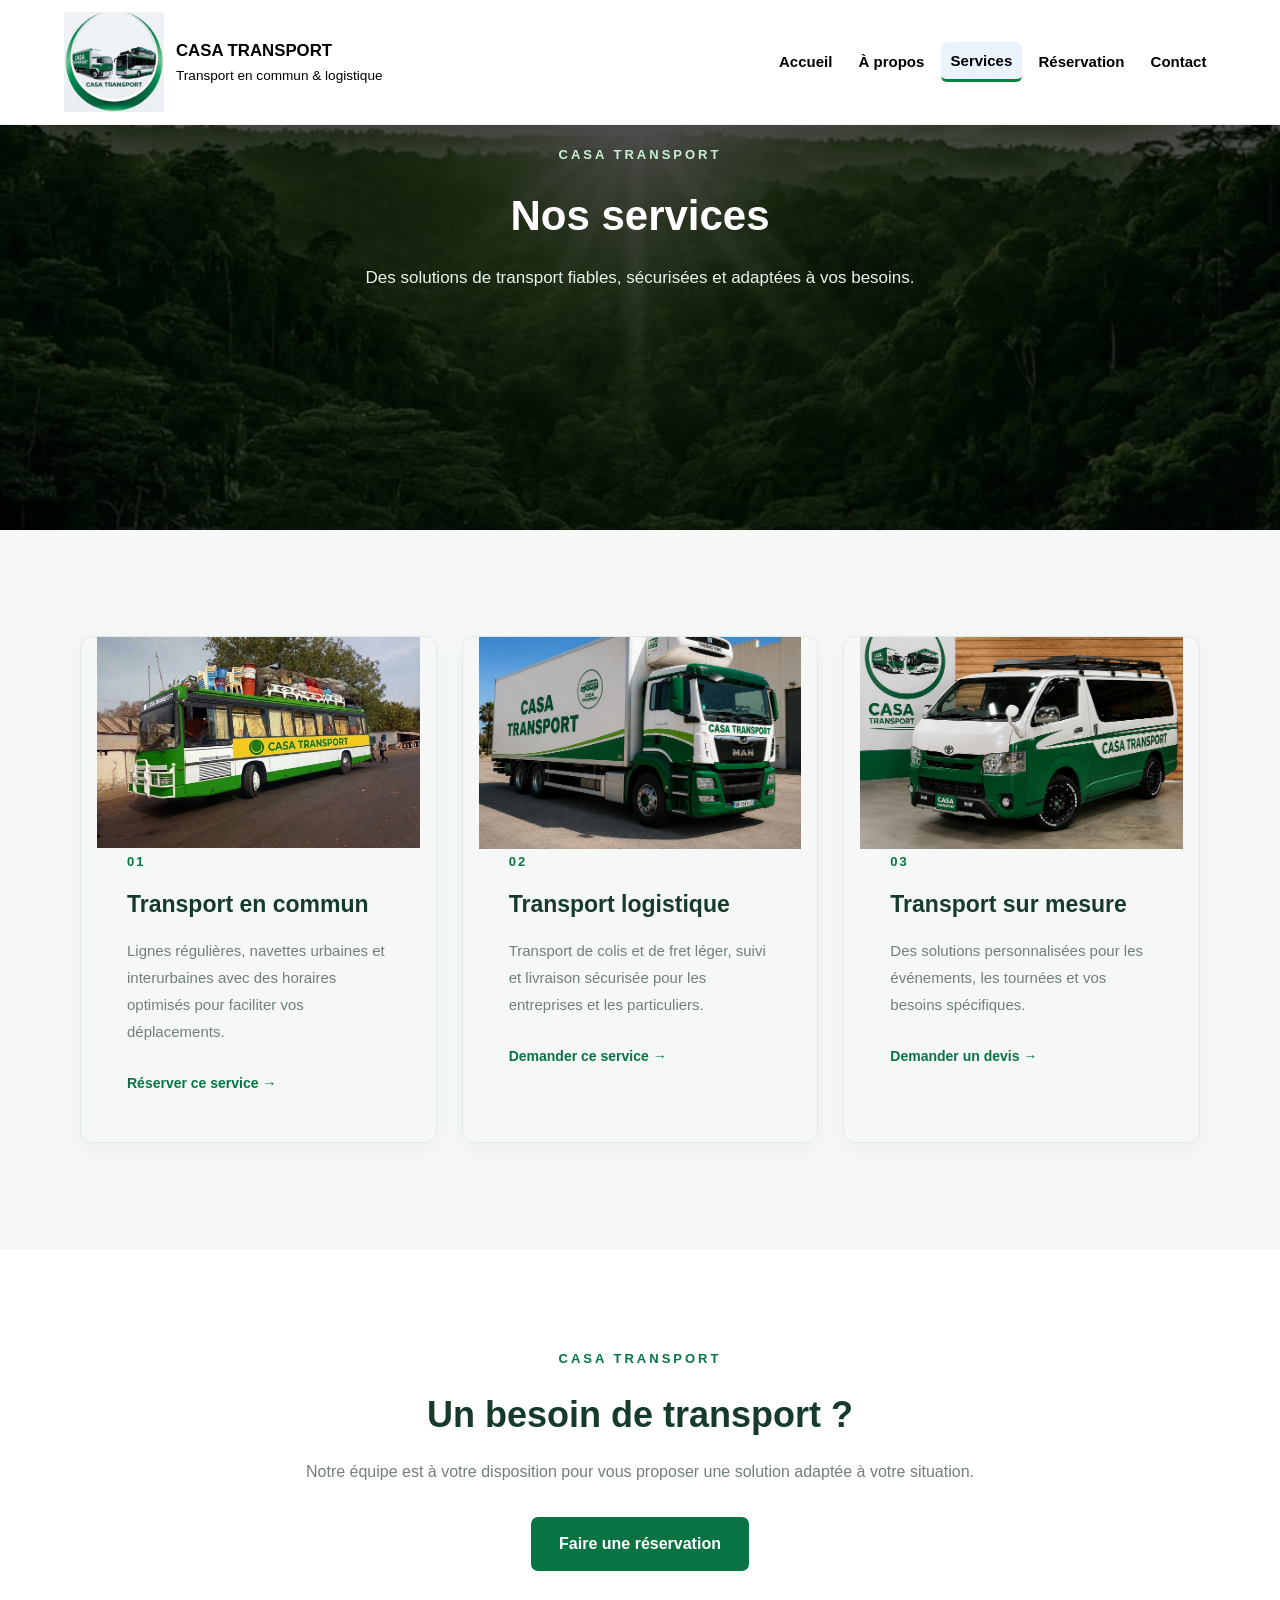
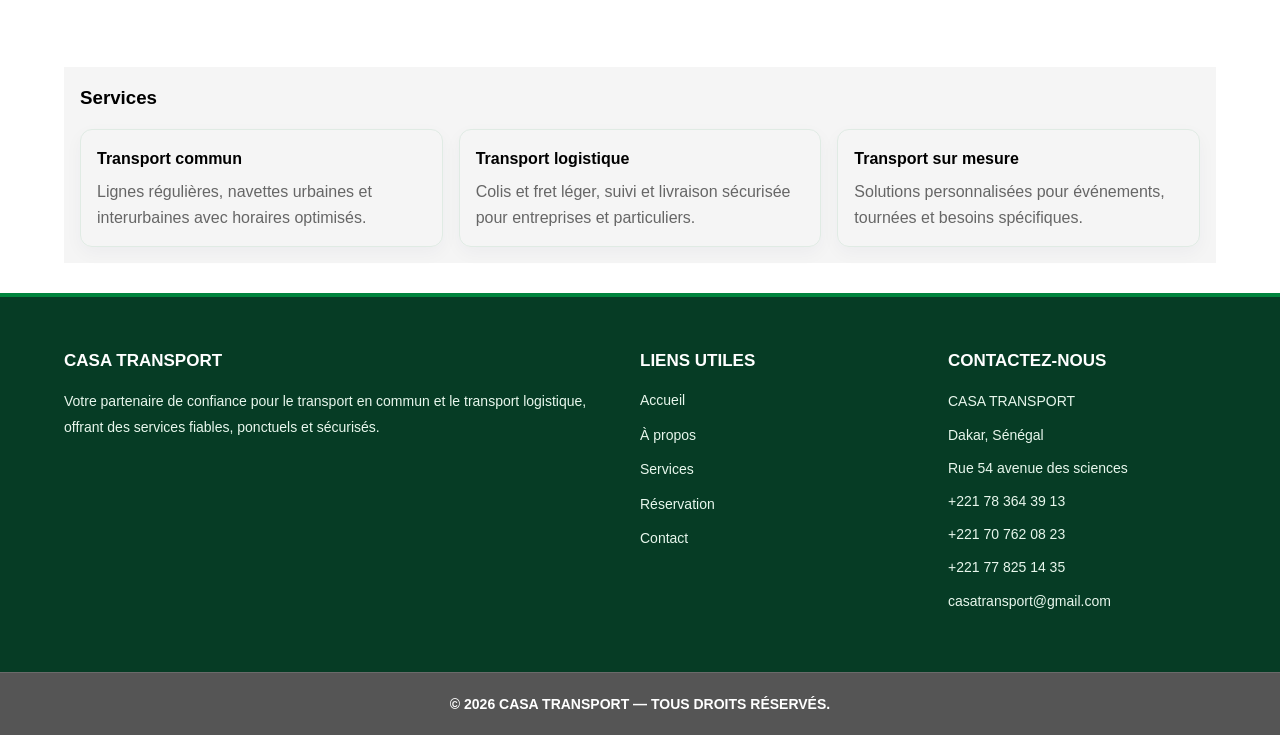
<file: service.html>
<!doctype html>
<html lang="fr">
<head>
  <meta charset="utf-8" />
  <meta name="viewport" content="width=device-width,initial-scale=1" />
  <title>CASA TRANSPORT</title>
  <link rel="stylesheet" href="STYLE.CSS" />
</head>
<body>
  <header class="site-header">
    <div class="container header-inner">
      <div class="brand">
        <div class="logo.jpeg"><img src="logo.jpeg" alt="logo casa transport" width="100" height="100"></div>
        <div>
          <h1>CASA TRANSPORT</h1>
          <p class="tag">Transport en commun & logistique</p>
        </div>
      </div>
      <nav class="main-nav">
        <ul>
          <li><a href="index.html">Accueil</a></li>
          <li><a href="apropos.html">À propos</a></li>
          <li><a href="service.html" class="active">Services</a></li>
          <li><a href="reservation.html">Réservation</a></li>
          <li><a href="contact.html">Contact</a></li>
        </ul>
      </nav>
      <button class="menu-btn" aria-label="Menu">☰</button>
    </div>
  </header>
  <main>
    <main>

    <!-- HERO SERVICES -->
    <section class="services-hero">
        <div class="container">

            <span>CASA TRANSPORT</span>

            <h2>Nos services</h2>

            <p>
                Des solutions de transport fiables,
                sécurisées et adaptées à vos besoins.
            </p>

        </div>
    </section>


    <!-- SERVICES -->
    <section class="services-section">

        <div class="container">

            <div class="services-grid">


                <!-- SERVICE 1 -->
                <article class="service-card">

                    <div class="service-icon">
                        <img src="img3.jpg" alt="bus">
                    </div>

                    <div class="service-content">

                        <span class="service-number">
                            01
                        </span>
                        <h3>
                            Transport en commun
                        </h3>
                        <p>
                            Lignes régulières, navettes urbaines
                            et interurbaines avec des horaires
                            optimisés pour faciliter vos déplacements.
                        </p>
                        <a href="reservation.html">
                            Réserver ce service →
                        </a>

                    </div>

                </article>


                <!-- SERVICE 2 -->
                <article class="service-card">

                    <div class="service-icon">
                        <img src="img1.png" alt="logistique">
                    </div>

                    <div class="service-content">

                        <span class="service-number">
                            02
                        </span>

                        <h3>
                            Transport logistique
                        </h3>

                        <p>
                            Transport de colis et de fret léger,
                            suivi et livraison sécurisée pour
                            les entreprises et les particuliers.
                        </p>

                        <a href="reservation.html">
                            Demander ce service →
                        </a>

                    </div>

                </article>


                <!-- SERVICE 3 -->
                <article class="service-card">

                    <div class="service-icon">
                        <img src="img2.png" alt="sur mesure">
                    </div>

                    <div class="service-content">

                        <span class="service-number">
                            03
                        </span>

                        <h3>
                            Transport sur mesure
                        </h3>

                        <p>
                            Des solutions personnalisées pour
                            les événements, les tournées et
                            vos besoins spécifiques.
                        </p>

                        <a href="reservation.html">
                            Demander un devis →
                        </a>

                    </div>

                </article>


            </div>

        </div>

    </section>


    <!-- SECTION ENGAGEMENT -->
    <section class="services-cta">

        <div class="container">

            <div class="services-cta-content">

                <span>
                    CASA TRANSPORT
                </span>

                <h2>
                    Un besoin de transport ?
                </h2>

                <p>
                    Notre équipe est à votre disposition pour
                    vous proposer une solution adaptée à votre
                    situation.
                </p>

                <a href="reservation.html" class="btn-service">
                    Faire une réservation
                </a>

            </div>

        </div>

    </section>

</main>
    <section id="services" class="section container services">
      <h3>Services</h3>
      <div class="service-grid">
        <article class="service-card">
          <h4>Transport commun</h4>
          <p>Lignes régulières, navettes urbaines et interurbaines avec horaires optimisés.</p>
        </article>
        <article class="service-card">
          <h4>Transport logistique</h4>
          <p>Colis et fret léger, suivi et livraison sécurisée pour entreprises et particuliers.</p>
        </article>
        <article class="service-card">
          <h4>Transport sur mesure</h4>
          <p>Solutions personnalisées pour événements, tournées et besoins spécifiques.</p>
        </article>
      </div>
    </section>
    </main>
</body>
</html>
 <footer class="footer">

        <div class="footer-container">


            <div class="footer-col">

                <h3>CASA TRANSPORT</h3>

                <p>
                    Votre partenaire de confiance pour le transport
                    en commun et le transport logistique, offrant des
                    services fiables, ponctuels et sécurisés.
                </p>

            </div>


            <div class="footer-col footer-links">

                <h3>LIENS UTILES</h3>

                <a href="index.html">Accueil</a>

                <a href="apropos.html">À propos</a>

                <a href="service.html">Services</a>

                <a href="reservation.html">Réservation</a>

                <a href="contact.html">Contact</a>

            </div>


            <div class="footer-col">

                <h3>CONTACTEZ-NOUS</h3>

                <p>CASA TRANSPORT</p>

                <p>Dakar, Sénégal</p>

                <p>Rue 54 avenue des sciences</p>

                <p>+221 78 364 39 13</p>

                <p>+221 70 762 08 23</p>

                <p>+221 77 825 14 35</p>

                <p>casatransport@gmail.com</p>

            </div>

        </div>


        <div class="copyright">

            © 2026 CASA TRANSPORT — TOUS DROITS RÉSERVÉS.

        </div>

    </footer>

</body>
</html>
</file>
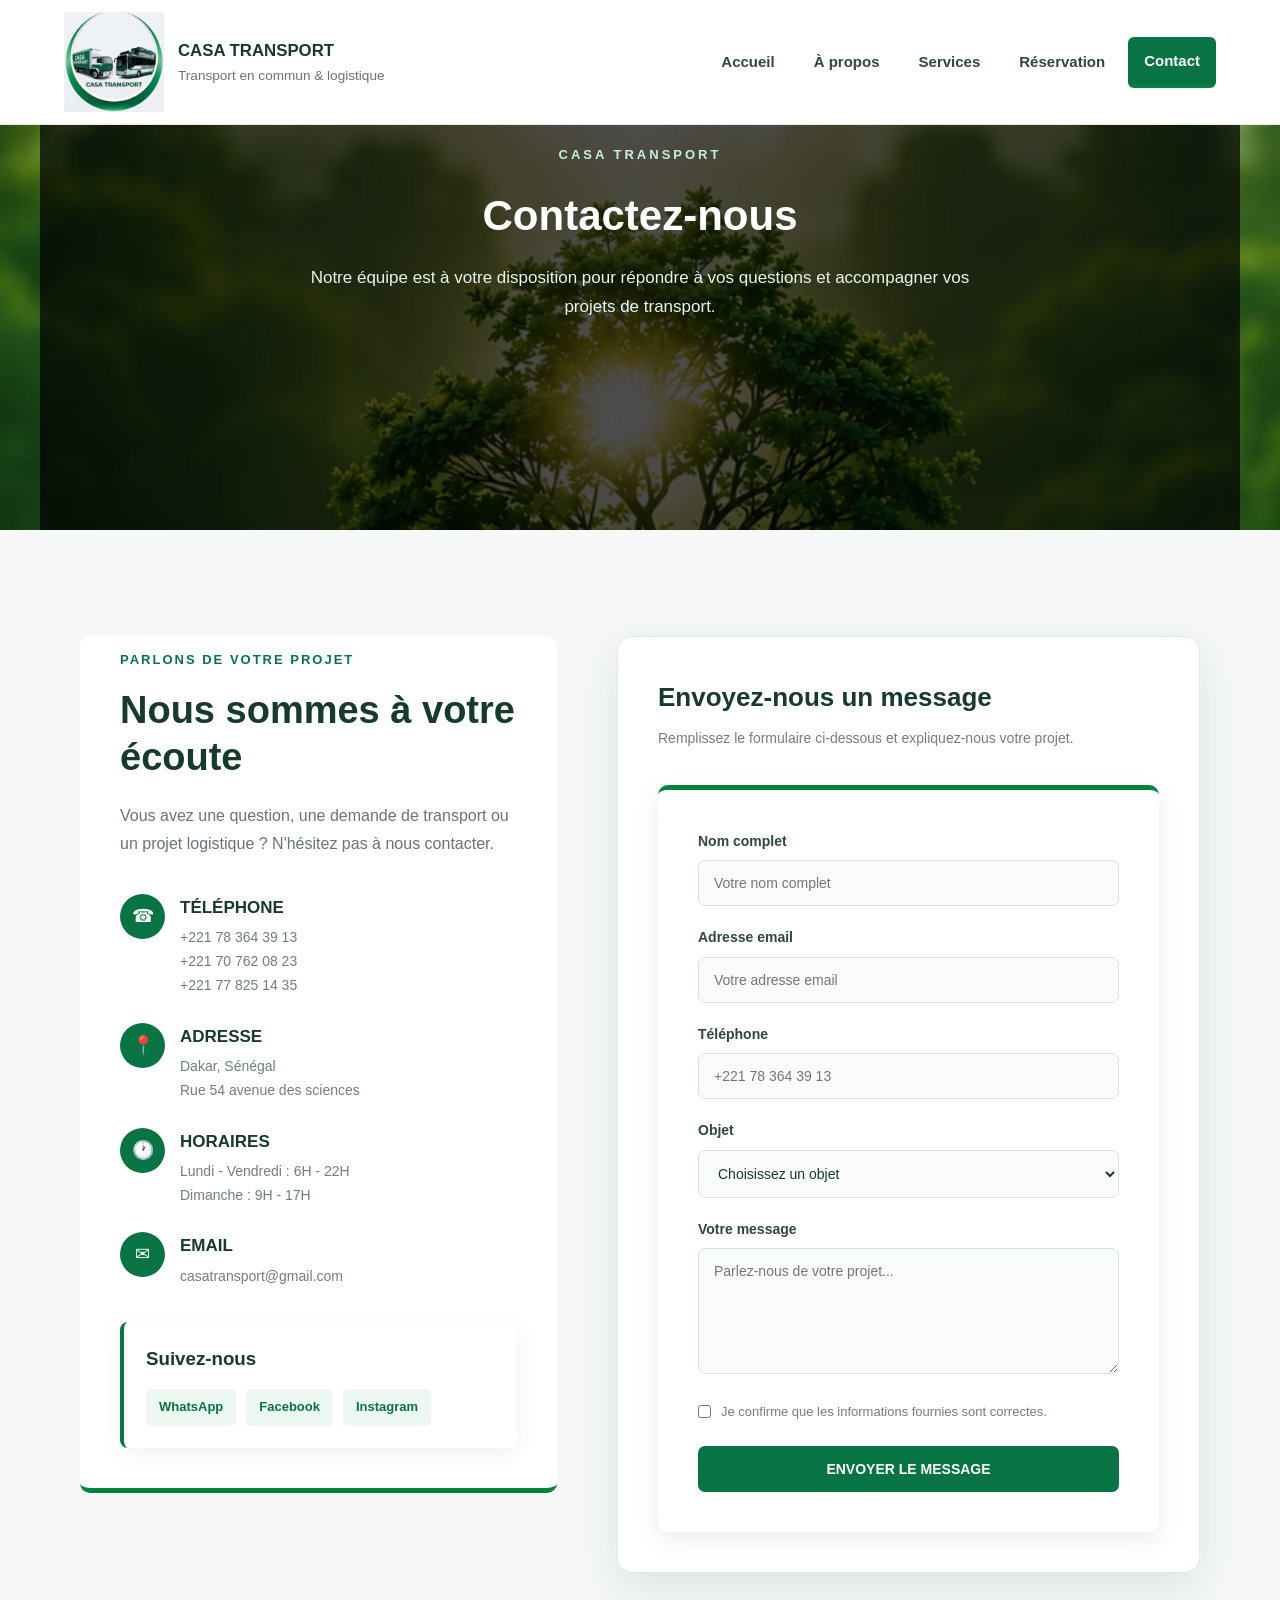
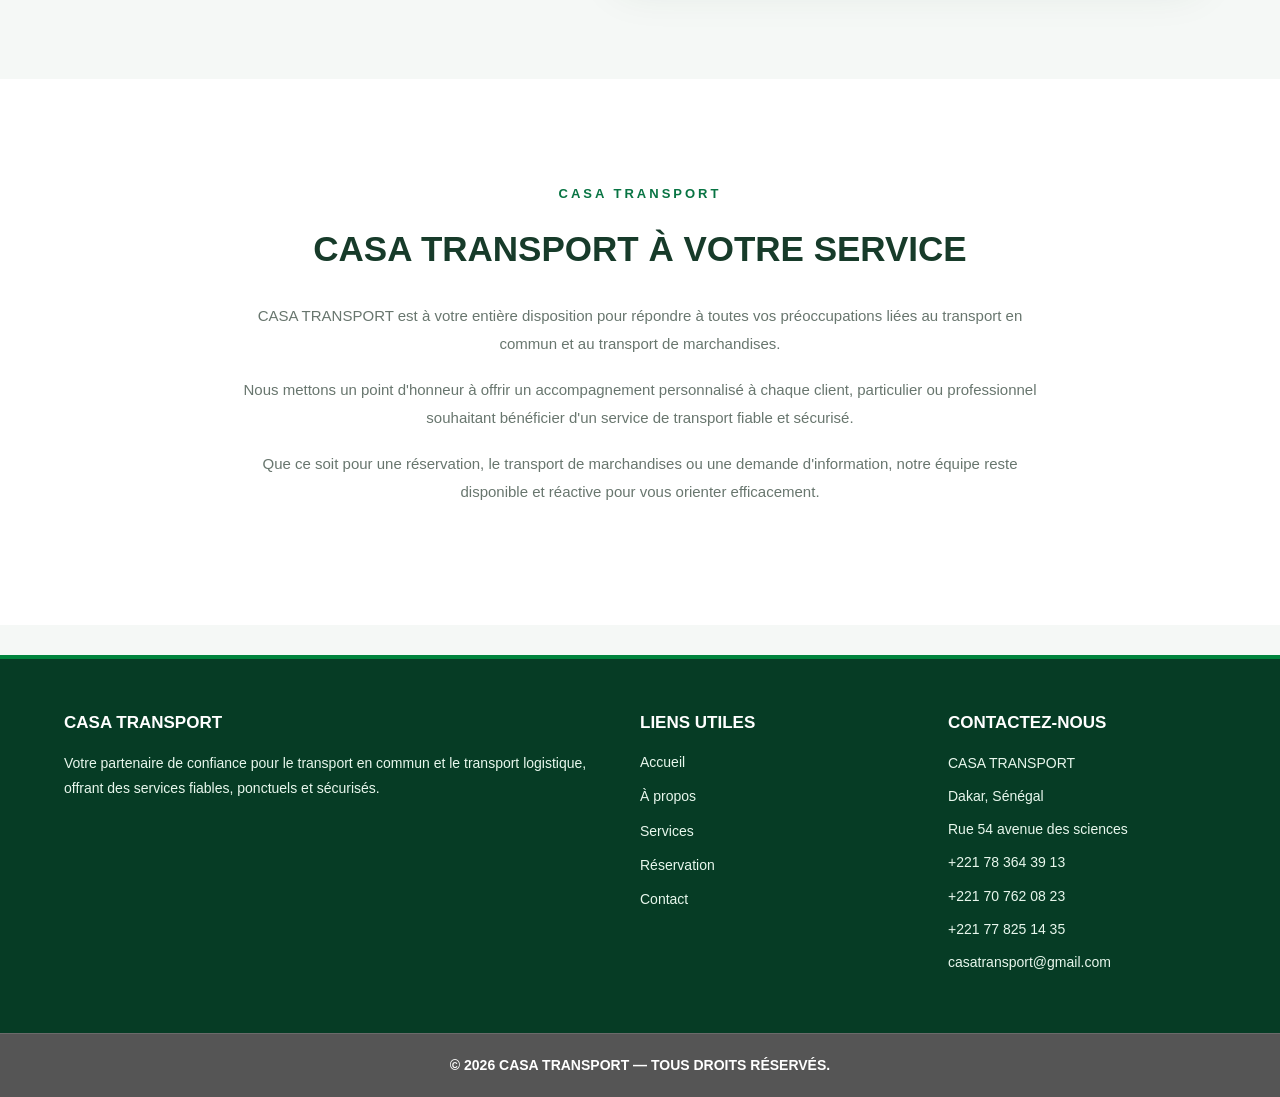
<file: mon site/contact.html>
<!doctype html>
<html lang="fr">
<head>
  <meta charset="utf-8" />
  <meta name="viewport" content="width=device-width,initial-scale=1" />
  <title>CASA TRANSPORT</title>
  <link rel="stylesheet" href="STYLE.CSS" />
</head>
<body>
  <header class="site-header">
    <div class="container header-inner">
      <div class="brand">
        <div class="logo.jpeg"><img src="logo.jpeg" alt="logo casa transport" width="100" height="100"></div>
        <div>
          <h1>CASA TRANSPORT</h1>
          <p class="tag">Transport en commun & logistique</p>
        </div>
      </div>
      <nav class="main-nav">
        <ul>
          <li><a href="index.html">Accueil</a></li>
          <li><a href="apropos.html">À propos</a></li>
          <li><a href="service.html">Services</a></li>
          <li><a href="reservation.html">Réservation</a></li>
          <li><a href="contact.html" class="active">Contact</a></li>
        </ul>
      </nav>
      <button class="menu-btn" aria-label="Menu">☰</button>
    </div>
  </header>
   <!-- =========================
         PAGE CONTACT
    ========================== -->
<main>

    <!-- =========================
         HERO CONTACT
    ========================== -->

    <section class="contact-hero">

        <div class="container">

            <span>CASA TRANSPORT</span>

            <h2>Contactez-nous</h2>

            <p>
                Notre équipe est à votre disposition pour
                répondre à vos questions et accompagner
                vos projets de transport.
            </p>

        </div>

    </section>


    <!-- =========================
         INFORMATIONS + FORMULAIRE
    ========================== -->

    <section class="contact-section">

        <div class="container contact-grid">


            <!-- =====================
                 INFORMATIONS
            ====================== -->

            <div class="contact-info">

                <span class="section-label">
                    PARLONS DE VOTRE PROJET
                </span>

                <h2>
                    Nous sommes à votre écoute
                </h2>

                <p>
                    Vous avez une question, une demande de
                    transport ou un projet logistique ?
                    N'hésitez pas à nous contacter.
                </p>


                <!-- Téléphone -->

                <div class="contact-item">

                    <div class="contact-icon">
                        ☎
                    </div>

                    <div>

                        <h3>
                            Téléphone
                        </h3>

                        <p>
                            +221 78 364 39 13
                            <br>
                            +221 70 762 08 23
                            <br>
                            +221 77 825 14 35
                        </p>

                    </div>

                </div>


                <!-- Adresse -->

                <div class="contact-item">

                    <div class="contact-icon">
                        📍
                    </div>

                    <div>

                        <h3>
                            Adresse
                        </h3>

                        <p>
                            Dakar, Sénégal
                            <br>
                            Rue 54 avenue des sciences
                        </p>

                    </div>

                </div>


                <!-- Horaires -->

                <div class="contact-item">

                    <div class="contact-icon">
                        🕐
                    </div>

                    <div>

                        <h3>
                            Horaires
                        </h3>

                        <p>
                            Lundi - Vendredi : 6H - 22H
                            <br>
                            Dimanche : 9H - 17H
                        </p>

                    </div>

                </div>


                <!-- Email -->

                <div class="contact-item">

                    <div class="contact-icon">
                        ✉
                    </div>

                    <div>

                        <h3>
                            Email
                        </h3>

                        <p>
                            casatransport@gmail.com
                        </p>

                    </div>

                </div>


                <!-- Réseaux -->

                <div class="social-box">

                    <h3>
                        Suivez-nous
                    </h3>

                    <div class="social-links">

                        <span>WhatsApp</span>
                        <span>Facebook</span>
                        <span>Instagram</span>

                    </div>

                </div>

            </div>


            <!-- =====================
                 FORMULAIRE
            ====================== -->

            <div class="contact-card">

                <div class="form-header">

                    <h3>
                        Envoyez-nous un message
                    </h3>

                    <p>
                        Remplissez le formulaire ci-dessous
                        et expliquez-nous votre projet.
                    </p>

                </div>


                <form
                    class="contact-form"
                    action="#"
                    method="post"
                >


                    <div class="form-group">

                        <label for="nom">
                            Nom complet
                        </label>

                        <input
                            type="text"
                            id="nom"
                            name="nom"
                            placeholder="Votre nom complet"
                            required
                        >

                    </div>


                    <div class="form-group">

                        <label for="email">
                            Adresse email
                        </label>

                        <input
                            type="email"
                            id="email"
                            name="email"
                            placeholder="Votre adresse email"
                            required
                        >

                    </div>


                    <div class="form-group">

                        <label for="telephone">
                            Téléphone
                        </label>

                        <input
                            type="tel"
                            id="telephone"
                            name="telephone"
                            placeholder="+221 78 364 39 13"
                            required
                        >

                    </div>


                    <div class="form-group">

                        <label for="objet">
                            Objet
                        </label>

                        <select
                            id="objet"
                            name="objet"
                        >

                            <option value="">
                                Choisissez un objet
                            </option>

                            <option>
                                Transport en commun
                            </option>

                            <option>
                                Transport logistique
                            </option>

                            <option>
                                Réservation
                            </option>

                            <option>
                                Demande d'information
                            </option>

                            <option>
                                Autre demande
                            </option>

                        </select>

                    </div>


                    <div class="form-group">

                        <label for="projet">
                            Votre message
                        </label>

                        <textarea
                            id="projet"
                            name="projet"
                            rows="6"
                            placeholder="Parlez-nous de votre projet..."
                            required
                        ></textarea>

                    </div>


                    <div class="form-check">

                        <input
                            type="checkbox"
                            id="accord"
                            required
                        >

                        <label for="accord">
                            Je confirme que les informations
                            fournies sont correctes.
                        </label>

                    </div>


                    <button
                        type="submit"
                        class="btn-contact"
                    >
                        ENVOYER LE MESSAGE
                    </button>


                </form>

            </div>

        </div>

    </section>


    <!-- =========================
         TEXTE FINAL
    ========================== -->

    <section class="contact-description">

        <div class="container">

            <span>
                CASA TRANSPORT
            </span>

            <h2>
                CASA TRANSPORT À VOTRE SERVICE
            </h2>

            <p>
                CASA TRANSPORT est à votre entière disposition
                pour répondre à toutes vos préoccupations liées
                au transport en commun et au transport de marchandises.
            </p>

            <p>
                Nous mettons un point d'honneur à offrir un
                accompagnement personnalisé à chaque client,
                particulier ou professionnel souhaitant bénéficier
                d'un service de transport fiable et sécurisé.
            </p>

            <p>
                Que ce soit pour une réservation, le transport
                de marchandises ou une demande d'information,
                notre équipe reste disponible et réactive
                pour vous orienter efficacement.
            </p>

        </div>

    </section>

</main>
    <main class="contact-page">

        

        </section>

    </main>


    <!-- =========================
         FOOTER
    ========================== -->

    <footer class="footer">

        <div class="footer-container">


            <div class="footer-col">

                <h3>CASA TRANSPORT</h3>

                <p>
                    Votre partenaire de confiance pour le transport
                    en commun et le transport logistique, offrant des
                    services fiables, ponctuels et sécurisés.
                </p>

            </div>


            <div class="footer-col footer-links">

                <h3>LIENS UTILES</h3>

                <a href="index.html">Accueil</a>

                <a href="apropos.html">À propos</a>

                <a href="service.html">Services</a>

                <a href="reservation.html">Réservation</a>

                <a href="contact.html">Contact</a>

            </div>


            <div class="footer-col">

                <h3>CONTACTEZ-NOUS</h3>

                <p>CASA TRANSPORT</p>

                <p>Dakar, Sénégal</p>

                <p>Rue 54 avenue des sciences</p>

                <p>+221 78 364 39 13</p>

                <p>+221 70 762 08 23</p>

                <p>+221 77 825 14 35</p>

                <p>casatransport@gmail.com</p>

            </div>

        </div>


        <div class="copyright">

            © 2026 CASA TRANSPORT — TOUS DROITS RÉSERVÉS.

        </div>

    </footer>

</body>
</html>
</file>
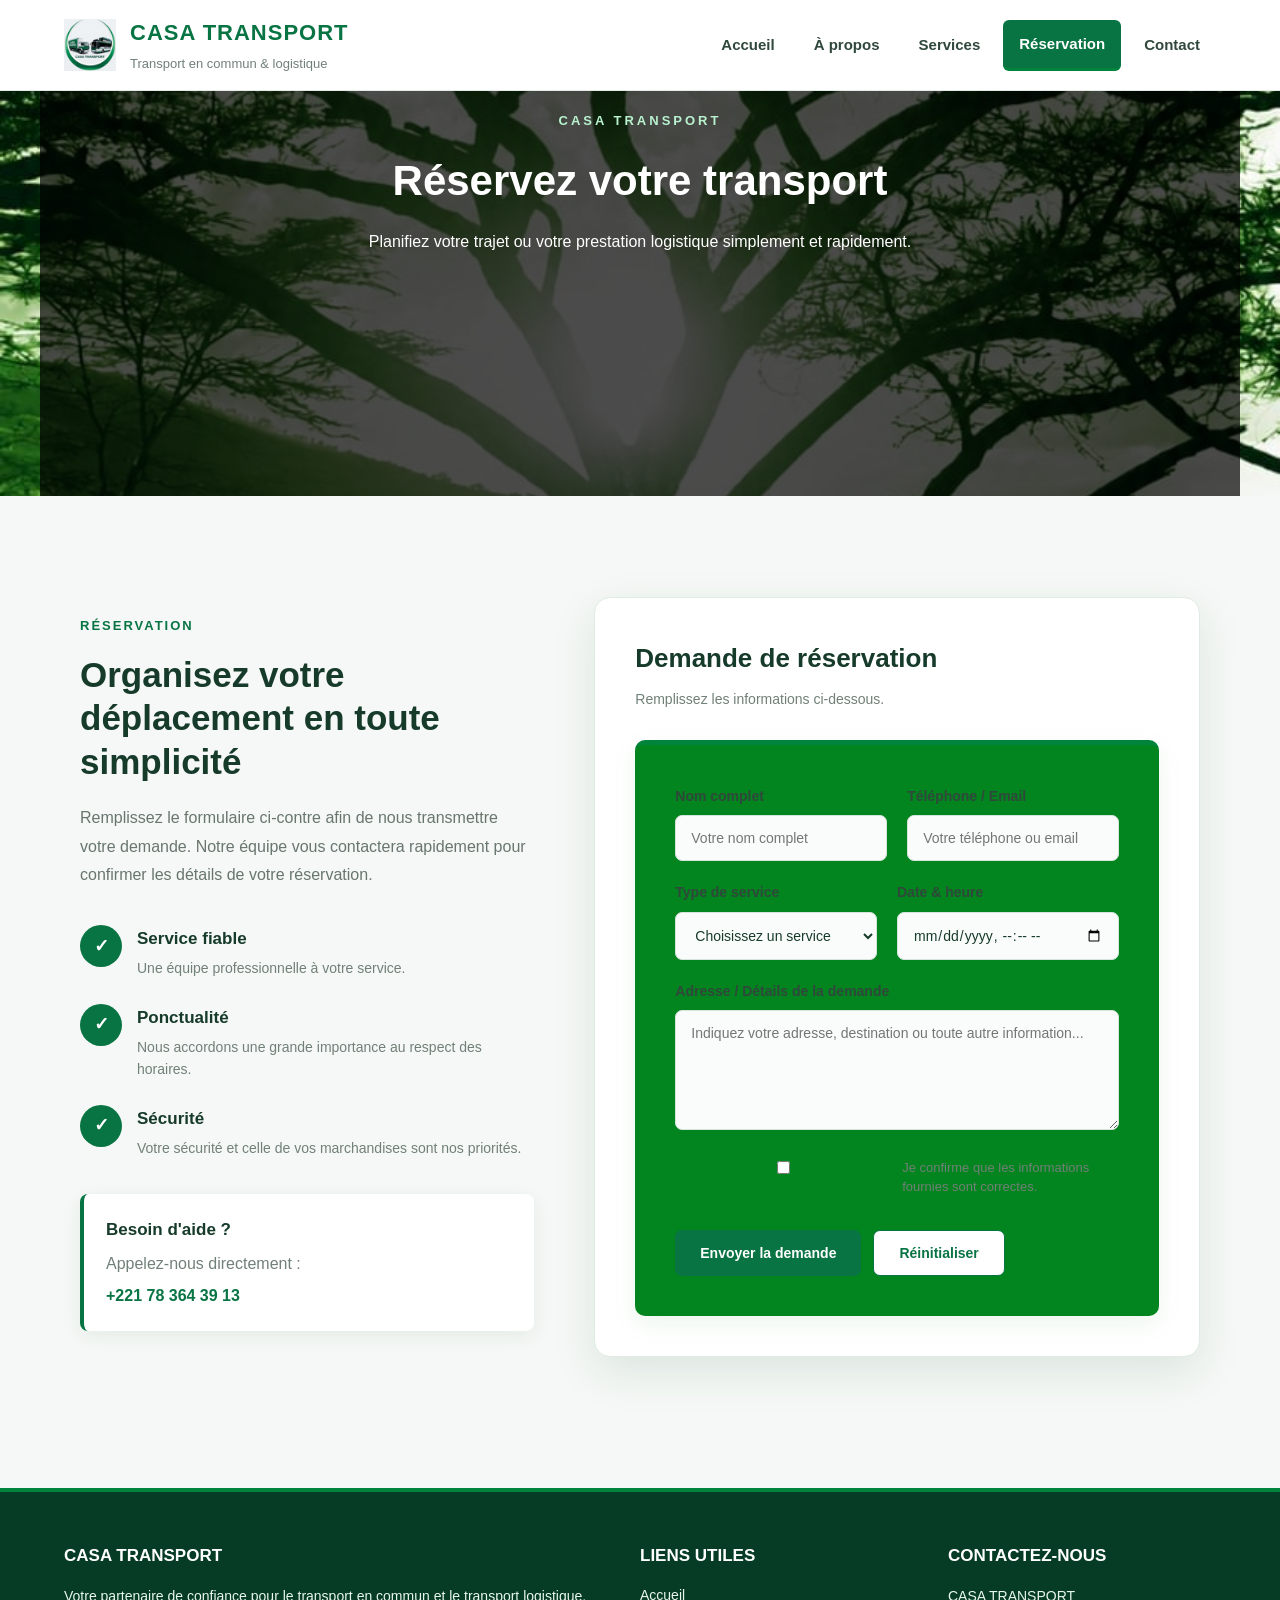
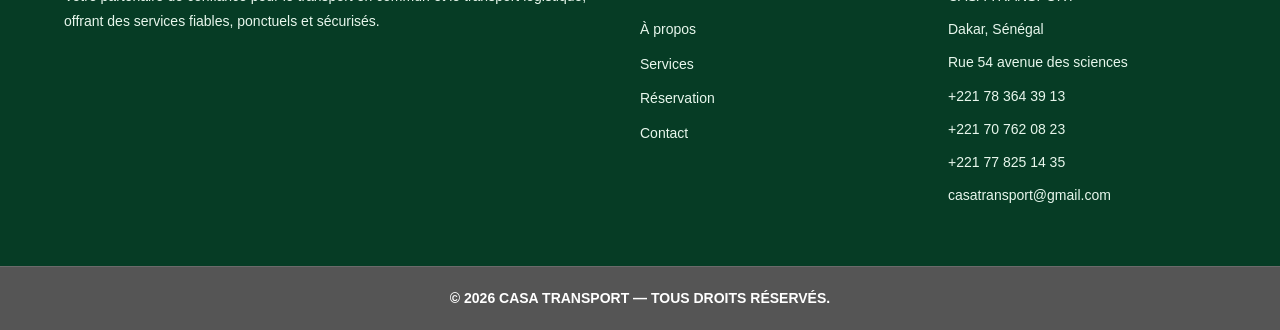
<file: mon site/reservation.html>
<!doctype html>
<html lang="fr">

<head>
    <meta charset="utf-8">
    <meta name="viewport" content="width=device-width, initial-scale=1.0">

    <title>Réservation | CASA TRANSPORT</title>

    <link rel="stylesheet" href="STYLE.CSS">
</head>

<body>

    <!-- ================= HEADER ================= -->

    <header class="site-header">

        <div class="container header-inner">

            <div class="brand">

                <div class="logo">
                    <img src="logo.jpeg" alt="Logo Casa Transport">
                </div>

                <div class="brand-text">
                    <h1>CASA TRANSPORT</h1>
                    <p>Transport en commun & logistique</p>
                </div>

            </div>

            <nav class="main-nav">

                <ul>

                    <li>
                        <a href="index.html">Accueil</a>
                    </li>

                    <li>
                        <a href="apropos.html">À propos</a>
                    </li>

                    <li>
                        <a href="service.html">Services</a>
                    </li>

                    <li>
                        <a href="reservation.html" class="active">
                            Réservation
                        </a>
                    </li>

                    <li>
                        <a href="contact.html">Contact</a>
                    </li>

                </ul>

            </nav>

            <button class="menu-btn">☰</button>

        </div>

    </header>


    <!-- ================= MAIN ================= -->

    <main>

        <!-- HERO -->

        <section class="reservation-hero">

            <div class="container">

                <span class="hero-label">
                    CASA TRANSPORT
                </span>

                <h2>
                    Réservez votre transport
                </h2>

                <p>
                    Planifiez votre trajet ou votre prestation logistique
                    simplement et rapidement.
                </p>

            </div>

        </section>


        <!-- ================= RESERVATION ================= -->

        <section class="reservation-section">

            <div class="container reservation-grid">


                <!-- INFORMATIONS -->

                <div class="reservation-info">

                    <span class="section-label">
                        RÉSERVATION
                    </span>

                    <h2>
                        Organisez votre déplacement
                        en toute simplicité
                    </h2>

                    <p>
                        Remplissez le formulaire ci-contre afin de nous
                        transmettre votre demande. Notre équipe vous
                        contactera rapidement pour confirmer les détails
                        de votre réservation.
                    </p>


                    <div class="info-item">

                        <div class="info-icon">
                            ✓
                        </div>

                        <div>
                            <h3>Service fiable</h3>

                            <p>
                                Une équipe professionnelle à votre service.
                            </p>
                        </div>

                    </div>


                    <div class="info-item">

                        <div class="info-icon">
                            ✓
                        </div>

                        <div>
                            <h3>Ponctualité</h3>

                            <p>
                                Nous accordons une grande importance au
                                respect des horaires.
                            </p>
                        </div>

                    </div>


                    <div class="info-item">

                        <div class="info-icon">
                            ✓
                        </div>

                        <div>
                            <h3>Sécurité</h3>

                            <p>
                                Votre sécurité et celle de vos marchandises
                                sont nos priorités.
                            </p>
                        </div>

                    </div>


                    <div class="reservation-contact">

                        <strong>Besoin d'aide ?</strong>

                        <p>
                            Appelez-nous directement :
                        </p>

                        <a href="tel:+221783643913">
                            +221 78 364 39 13
                        </a>

                    </div>

                </div>


                <!-- FORMULAIRE -->

                <div class="reservation-card">

                    <div class="form-header">

                        <h3>
                            Demande de réservation
                        </h3>

                        <p>
                            Remplissez les informations ci-dessous.
                        </p>

                    </div>


                    <form
                        class="reservation-form"
                        action="#"
                        method="post"
                    >


                        <div class="form-row">

                            <div class="form-group">

                                <label for="nom">
                                    Nom complet
                                </label>

                                <input
                                    type="text"
                                    id="nom"
                                    name="nom"
                                    placeholder="Votre nom complet"
                                    required
                                >

                            </div>


                            <div class="form-group">

                                <label for="contact">
                                    Téléphone / Email
                                </label>

                                <input
                                    type="text"
                                    id="contact"
                                    name="contact"
                                    placeholder="Votre téléphone ou email"
                                    required
                                >

                            </div>

                        </div>


                        <div class="form-row">

                            <div class="form-group">

                                <label for="service">
                                    Type de service
                                </label>

                                <select
                                    id="service"
                                    name="service"
                                    required
                                >

                                    <option value="">
                                        Choisissez un service
                                    </option>

                                    <option value="commun">
                                        Transport en commun
                                    </option>

                                    <option value="logistique">
                                        Transport logistique
                                    </option>

                                </select>

                            </div>


                            <div class="form-group">

                                <label for="datetime">
                                    Date & heure
                                </label>

                                <input
                                    type="datetime-local"
                                    id="datetime"
                                    name="datetime"
                                    required
                                >

                            </div>

                        </div>


                        <div class="form-group">

                            <label for="details">
                                Adresse / Détails de la demande
                            </label>

                            <textarea
                                id="details"
                                name="details"
                                rows="5"
                                placeholder="Indiquez votre adresse, destination ou toute autre information..."
                            ></textarea>

                        </div>


                        <div class="form-check">

                            <input
                                type="checkbox"
                                id="conditions"
                                required
                            >

                            <label for="conditions">
                                Je confirme que les informations fournies
                                sont correctes.
                            </label>

                        </div>


                        <div class="form-actions">

                            <button
                                type="submit"
                                class="btn-primary"
                            >
                                Envoyer la demande
                            </button>

                            <button
                                type="reset"
                                class="btn-secondary"
                            >
                                Réinitialiser
                            </button>

                        </div>

                    </form>

                </div>

            </div>

        </section>

    </main>


    <!-- ================= FOOTER ================= -->

    <footer class="footer">

        <div class="footer-container">


            <div class="footer-col">

                <h3>CASA TRANSPORT</h3>

                <p>
                    Votre partenaire de confiance pour le transport
                    en commun et le transport logistique, offrant des
                    services fiables, ponctuels et sécurisés.
                </p>

            </div>


            <div class="footer-col footer-links">

                <h3>LIENS UTILES</h3>

                <a href="index.html">Accueil</a>

                <a href="apropos.html">À propos</a>

                <a href="service.html">Services</a>

                <a href="reservation.html">Réservation</a>

                <a href="contact.html">Contact</a>

            </div>


            <div class="footer-col">

                <h3>CONTACTEZ-NOUS</h3>

                <p>CASA TRANSPORT</p>

                <p>Dakar, Sénégal</p>

                <p>Rue 54 avenue des sciences</p>

                <p>+221 78 364 39 13</p>

                <p>+221 70 762 08 23</p>

                <p>+221 77 825 14 35</p>

                <p>casatransport@gmail.com</p>

            </div>

        </div>


        <div class="copyright">

            © 2026 CASA TRANSPORT — TOUS DROITS RÉSERVÉS.

        </div>

    </footer>


</body>

</html>
</file>
<file: STYLE.CSS>
* {
    margin: 0;
    padding: 0;
    box-sizing: border-box;
}
html {
    scroll-behavior: smooth;
}
body {
    font-family: Arial, Helvetica, sans-serif;
    background-color: #ffffff;
    color: #222222;
    line-height: 1.6;
}
img {
    max-width: 100%;
    display: block;
}
a {
    text-decoration: none;
}

ul {
    list-style: none;
}
/* =====================================================
   2. COULEURS
===================================================== */

:root {:root{
  --primary:#0b74da;
  --dark:#0b2340;
  --muted:#6b7280;
  --bg:#f7f9fb;
  --card:#ffffff;
  --radius:10px;
  --container:1100px;
  font-family: Inter, system-ui, -apple-system, "Segoe UI", Roboto, "Helvetica Neue", Arial;
}

*{box-sizing:border-box}
body{margin:0;background:var(--bg);color:var(--dark);-webkit-font-smoothing:antialiased}
.container{max-width:var(--container);margin:0 auto;padding:1rem}

.site-header{background:linear-gradient(90deg, #ffffffcc, #ffffff);backdrop-filter: blur(4px);border-bottom:1px solid rgba(11,35,64,0.06);position:sticky;top:0;z-index:20}
.header-inner{display:flex;align-items:center;justify-content:space-between;gap:1rem;padding:0.75rem 0}
.brand{display:flex;align-items:center;gap:0.75rem}
.logo{width:52px;height:52px;border-radius:10px;background:var(--primary);display:flex;align-items:center;justify-content:center;color:#fff;font-weight:700}
.brand h1{margin:0;font-size:1.05rem}
.tag{margin:0;color:var(--muted);font-size:0.85rem}

.main-nav{display:flex;gap:0.75rem;align-items:center}
.main-nav a{color:var(--dark);text-decoration:none;padding:0.4rem 0.6rem;border-radius:6px;font-weight:600}
.main-nav a.active, .main-nav a:hover{background:rgba(11,116,218,0.08);color:var(--primary)}

.menu-btn{display:none;background:none;border:0;font-size:1.25rem}

.hero{
    height:100vh;
    background-image:url('casa8.jpeg');
    background-size:cover;
    background-position:center;
}
.hero-grid{
    display:grid;
    grid-template-columns:1fr 420px;
    gap:2rem;
    align-items:center;
    background-color: rgba(0, 0, 0, 0.7);
    width: 100%;
    height: 100%;
}

.hero-text h2{
    margin:0 0 0.5rem;
    font-size:2rem;
    color:#fff;
}
.hero-text p{
    color:#fff;
    margin:0 0 1rem
}

/* ================================
   SECTION À PROPOS - CASA TRANSPORT
================================ */

.about-section {
  padding: 90px 20px;
  background: #f5f7fa;
}

.about-section .container {
  max-width: 1150px;
  margin: auto;
}

/* En-tête */

.about-header {
  text-align: center;
  margin-bottom: 55px;
}

.about-subtitle {
  display: inline-block;
  color: #0b5ed7;
  font-size: 14px;
  font-weight: 700;
  letter-spacing: 2px;
  margin-bottom: 10px;
}

.about-header h2 {
  margin: 0;
  font-size: 42px;
  color: #172033;
  font-weight: 800;
}

.about-line {
  width: 65px;
  height: 4px;
  background: #0b5ed7;
  margin: 18px auto;
  border-radius: 10px;
}

.about-header p {
  color: #6b7280;
  font-size: 17px;
  margin: 0;
}

/* Contenu */

.about-content {
  display: grid;
  grid-template-columns: 1.5fr 1fr;
  gap: 50px;
  align-items: center;
}

/* Texte */

.about-text h3 {
  font-size: 28px;
  color: #172033;
  margin-bottom: 20px;
}

.about-text > p {
  color: #5f6877;
  font-size: 16px;
  line-height: 1.8;
  margin-bottom: 18px;
}

.about-text strong {
  color: #0b5ed7;
}

/* Valeurs */

.about-values {
  margin-top: 30px;
  display: flex;
  flex-direction: column;
  gap: 15px;
}

.value-box {
  display: flex;
  align-items: center;
  gap: 15px;
  background: #ffffff;
  padding: 17px 20px;
  border-radius: 10px;
  border-left: 4px solid #0b5ed7;
  box-shadow: 0 5px 20px rgba(0, 0, 0, 0.06);
}

.value-box > span {
  width: 35px;
  height: 35px;
  display: flex;
  align-items: center;
  justify-content: center;
  background: #0b5ed7;
  color: white;
  border-radius: 50%;
  font-weight: bold;
}

.value-box h4 {
  margin: 0 0 4px;
  color: #172033;
  font-size: 17px;
}

.value-box p {
  margin: 0;
  color: #777f8c;
  font-size: 14px;
}

/* Carte engagement */

.about-card {
  background: #0b5ed7;
  color: white;
  padding: 45px 35px;
  border-radius: 18px;
  text-align: center;
  box-shadow: 0 15px 40px rgba(11, 94, 215, 0.25);
  position: relative;
  overflow: hidden;
}

.about-card::before {
  content: "";
  position: absolute;
  width: 180px;
  height: 180px;
  border-radius: 50%;
  background: rgba(255, 255, 255, 0.08);
  top: -80px;
  right: -70px;
}

.about-card-icon {
  font-size: 55px;
  margin-bottom: 15px;
}

.about-card h3 {
  font-size: 27px;
  margin-bottom: 15px;
}

.about-card p {
  font-size: 15px;
  line-height: 1.8;
  color: rgba(255, 255, 255, 0.9);
  margin-bottom: 30px;
}

/* Bouton */

.about-btn {
  display: inline-block;
  padding: 13px 28px;
  background: white;
  color: #0b5ed7;
  text-decoration: none;
  border-radius: 7px;
  font-weight: 700;
  transition: 0.3s ease;
}

.about-btn:hover {
  background: #172033;
  color: white;
  transform: translateY(-2px);
}

/* Responsive téléphone */

@media (max-width: 768px) {

  .about-section {
    padding: 60px 15px;
  }

  .about-header h2 {
    font-size: 32px;
  }

  .about-content {
    grid-template-columns: 1fr;
    gap: 35px;
  }

  .about-text h3 {
    font-size: 24px;
  }

  .about-card {
    padding: 35px 25px;
  }
}

.btn{display:inline-block;padding:0.6rem 1rem;border-radius:10px;text-decoration:none;font-weight:600;border:2px solid transparent}
.btn.primary{background:var(--primary);color:#fff;border-color:var(--primary)}
.btn.outline{background:transparent;color:var(--primary);border-color:var(--primary)}

.services .service-grid{display:grid;grid-template-columns:repeat(3,1fr);gap:1rem;margin-top:1rem}
.service-card{background:var(--card);padding:1rem;border-radius:12px;box-shadow:0 6px 18px rgba(11,35,64,0.04)}
.service-card h4{margin:0 0 0.5rem}
.reservation-form{background:var(--card);padding:1rem;border-radius:12px;box-shadow:0 6px 18px rgba(11,35,64,0.04)}
.reservation-form .row{display:flex;gap:1rem}
.reservation-form label{display:block;font-size:0.9rem;color:var(--dark);margin-bottom:0.5rem;width:100%}
.reservation-form input, .reservation-form select, .reservation-form textarea{width:100%;padding:0.6rem;border-radius:8px;border:1px solid #e6e9ee;background:#fff;font-size:0.95rem}

.form-actions{display:flex;gap:0.5rem;margin-top:0.75rem}

.site-footer{padding:1rem 0;background:transparent;border-top:1px solid rgba(11,35,64,0.04)}
.footer-inner{display:flex;justify-content:space-between;align-items:center}
.socials a{text-decoration:none;color:var(--muted);margin-left:0.5rem;font-weight:700}

/* Responsive */
@media (max-width:900px){
  .hero-grid{grid-template-columns:1fr;gap:1.5rem}
  .hero-image{height:180px}
  .services .service-grid{grid-template-columns:repeat(2,1fr)}
}

@media (max-width:640px){
  .header-inner{padding:0.5rem}
  .main-nav{position:absolute;top:64px;right:0;background:var(--card);flex-direction:column;padding:0.5rem;border-radius:8px;display:none;box-shadow:0 8px 24px rgba(11,35,64,0.08)}
  .main-nav.open{display:flex}
  .menu-btn{display:block}
  .services .service-grid{grid-template-columns:1fr}
  .reservation-form .row{flex-direction:column}
  .footer-inner{flex-direction:column;gap:0.5rem;text-align:center}
}

    --vert: #00843d;
    --vert-fonce: #005c2b;
    --vert-clair: #eaf7ef;
    --blanc: #ffffff;
    --gris: #666666;
    --gris-clair: #f5f5f5;
    --bordure: #dddddd;
    --noir: #222222;
}
/* =====================================================
   3. CONTENEUR
===================================================== */

.container {
    width: 90%;
    max-width: 1200px;
    margin: 0 auto;
}
/* =====================================================
   4. HEADER
===================================================== */

header {
    width: 100%;
    background-color: #ffffff;
    border-bottom: 4px solid var(--vert);
}
.header-container {
    width: 90%;
    max-width: 1200px;
    min-height: 85px;
    margin: auto;

    display: flex;
    align-items: center;
    justify-content: space-between;
}
/* =====================================================
   5. LOGO
===================================================== */

.logo img {
    width: 200px;
    height: auto;
    display: block;
}
.logo h1 {
    color: var(--vert-fonce);
    font-size: 30px;
    font-weight: bold;
}

.logo span {
    color: var(--vert);
}

.logo p {
    color: var(--gris);
    font-size: 15px;
}
/* =====================================================
   6. MENU
===================================================== */

nav ul {
    display: flex;
    align-items: center;
    gap: 28px;
}
nav ul li a {
    color: var(--vert-fonce);
    font-size: 16px;
    font-weight: bold;
    padding: 10px 5px;
    transition: 0.3s;
}
nav ul li a:hover {
    color: var(--vert);
}

nav ul li a.active {
    color: var(--vert);
    border-bottom: 3px solid var(--vert);
}
/* =====================================================
   7. BOUTONS
===================================================== */

.btn {
    display: inline-block;
    padding: 13px 25px;

    border-radius: 6px;
    border: none;

    font-weight: bold;
    cursor: pointer;

    transition: 0.3s;
}
/* Bouton vert */

.btn-vert {
    background-color: var(--vert);
    color: #ffffff;
}

.btn-vert:hover {
    background-color: var(--vert-fonce);
}
/* Bouton blanc */

.btn-blanc {
    background-color: #ffffff;
    color: var(--vert);

    border: 2px solid #ffffff;
}

.btn-blanc:hover {
    background-color: var(--vert);
    color: #ffffff;
}
/* =====================================================
   8. TITRES
===================================================== */

.section-title {
    text-align: center;
    margin-bottom: 45px;
}
.section-title h2 {
    color: var(--vert-fonce);
    font-size: 38px;
    margin-bottom: 10px;
}
.section-title h2 span {
    color: var(--vert);
}

.section-title p {
    color: var(--gris);
}
/* =====================================================
   9. ACCUEIL - HERO
===================================================== */
/* =========================================
   PAGE ACCUEIL
   CASA TRANSPORT
   VERT & BLANC
========================================= */


/* =========================================
   HERO
========================================= */

.accueil-hero {

    min-height: 600px;

    display: flex;

    align-items: center;

    text-align: center;

    background:
        linear-gradient(
            135deg,
            #064b2d,
            #087443
        );

    color: white;

    padding: 80px 20px;
}


.accueil-hero-content {

    max-width: 850px;

    margin: auto;
}


.hero-label {

    color: #c7f2d6;

    font-size: 13px;

    font-weight: bold;

    letter-spacing: 3px;
}


.accueil-hero h2 {

    font-size: 58px;

    line-height: 1.15;

    margin: 20px 0;
}


.accueil-hero p {

    max-width: 720px;

    margin: auto;

    color: #e6f6ed;

    font-size: 18px;

    line-height: 1.8;
}


/* =========================================
   BOUTONS HERO
========================================= */

.hero-buttons {

    display: flex;

    justify-content: center;

    gap: 15px;

    margin-top: 35px;
}


.btn-primary {

    display: inline-block;

    background: white;

    color: #087443;

    padding: 15px 28px;

    border-radius: 7px;

    font-size: 14px;

    font-weight: bold;

    text-decoration: none;

    transition: 0.3s;
}


.btn-primary:hover {

    background: #e8f7ee;

    transform: translateY(-3px);
}


.btn-outline {

    display: inline-block;

    background: transparent;

    color: white;

    border: 2px solid white;

    padding: 13px 28px;

    border-radius: 7px;

    font-size: 14px;

    font-weight: bold;

    text-decoration: none;

    transition: 0.3s;
}


.btn-outline:hover {

    background: white;

    color: #087443;

    transform: translateY(-3px);
}


/* =========================================
   PRÉSENTATION
========================================= */

.accueil-presentation {

    background: white;

    padding: 90px 0;
}


.presentation-title {

    max-width: 750px;

    margin: auto;

    text-align: center;

    margin-bottom: 50px;
}


.presentation-title span {

    color: #087443;

    font-size: 13px;

    font-weight: bold;

    letter-spacing: 3px;
}


.presentation-title h2 {

    color: #173b2a;

    font-size: 38px;

    margin: 15px 0;
}


.presentation-title p {

    color: #718078;

    line-height: 1.8;

    font-size: 15px;
}


/* =========================================
   CARTES
========================================= */

.accueil-cards {

    display: grid;

    grid-template-columns:
        repeat(3, 1fr);

    gap: 25px;
}


.accueil-card {

    background: #f8fbf9;

    border:
        1px solid #e0ebe4;

    padding: 35px 25px;

    text-align: center;

    border-radius: 12px;

    transition: 0.3s;
}


.accueil-card:hover {

    transform: translateY(-8px);

    border-color: #087443;

    box-shadow:
        0 15px 35px
        rgba(0, 70, 40, 0.12);
}


/* =========================================
   ICÔNES
========================================= */

.accueil-icon {

    width: 65px;
    height: 65px;
    margin: 0 auto 20px;
    display: flex;
    align-items: center;
    justify-content: center;
    background: #087443;
    color: white;
    overflow: hidden;
    border-radius: 50%;
    font-size: 30px;
}

.accueil-icon img {
    width: 100%;
    height: 100%;
    object-fit: cover;
}

.accueil-card h3 {

    color: #173b2a;

    font-size: 21px;

    margin-bottom: 13px;
}


.accueil-card p {

    color: #718078;

    font-size: 14px;

    line-height: 1.8;

    margin-bottom: 20px;
}


.accueil-card a {

    color: #087443;

    font-size: 14px;

    font-weight: bold;

    text-decoration: none;

    transition: 0.3s;
}


.accueil-card a:hover {

    color: #064b2d;

    padding-left: 5px;
}


/* =========================================
   CTA
========================================= */

.accueil-cta {

    background:
        linear-gradient(
            135deg,
            #087443,
            #064b2d
        );

    color: white;

    text-align: center;

    padding: 80px 20px;
}


.accueil-cta span {

    color: #c7f2d6;

    font-size: 13px;

    font-weight: bold;

    letter-spacing: 3px;
}


.accueil-cta h2 {

    font-size: 38px;

    margin: 15px 0;
}


.accueil-cta p {

    color: #e1f3e8;

    font-size: 16px;

    line-height: 1.7;

    margin-bottom: 30px;
}


.btn-cta {

    display: inline-block;

    background: white;

    color: #087443;

    padding: 15px 30px;

    border-radius: 7px;

    font-size: 14px;

    font-weight: bold;

    text-decoration: none;

    transition: 0.3s;
}


.btn-cta:hover {

    background: #e8f7ee;

    transform: translateY(-3px);
}


/* =========================================
   RESPONSIVE TABLETTE
========================================= */

@media (max-width: 900px) {

    .accueil-cards {

        grid-template-columns:
            1fr 1fr;
    }

}


/* =========================================
   RESPONSIVE MOBILE
========================================= */

@media (max-width: 650px) {

    .accueil-hero {

        min-height: 520px;

        padding: 60px 15px;
    }


    .accueil-hero h2 {

        font-size: 38px;
    }


    .accueil-hero p {

        font-size: 15px;
    }


    .hero-buttons {

        flex-direction: column;

        align-items: center;
    }


    .btn-primary {
        color: #10c068;
        width: 100%;
        text-align: center;
    }
    .btn-outline {

        width: 90%;

        text-align: center;
    }


    .accueil-presentation {

        padding: 65px 0;
    }


    .presentation-title h2 {

        font-size: 29px;
    }


    .accueil-cards {

        grid-template-columns: 1fr;
    }


    .accueil-cta {

        padding: 65px 20px;
    }


    .accueil-cta h2 {

        font-size: 30px;
    }


    .btn-cta {

        width: 100%;

        text-align: center;
    }

}
.hero {
    min-height: 600px;

    display: flex;
    align-items: center;

    background:
        linear-gradient(
            rgba(0, 92, 43, 0.88),
            rgba(0, 132, 61, 0.75)
        ),
        url("images/camion.jpg");

    background-size: cover;
    background-position: center;
}
.hero-content {
    width: 90%;
    max-width: 1200px;
    margin: auto;
    color: #ffffff;
}

.hero-content h1 {
    font-size: 60px;
    line-height: 1.1;
}
.hero-content h1 span {
    color: #ffffff;
}

.hero-content h2 {
    font-size: 30px;
    margin: 20px 0;
}

.hero-content p {
    max-width: 650px;
    font-size: 18px;
    margin-bottom: 25px;
}
/* =====================================================
   10. PRÉSENTATION ACCUEIL
===================================================== */

.presentation {
    padding: 80px 0;
    background-color: #ffffff;
}

.presentation-content {
    max-width: 850px;
    margin: auto;
    text-align: center;
}

.presentation-content h2 {
    color: var(--vert-fonce);
    font-size: 38px;
    margin-bottom: 20px;
}
.presentation-content p {
    color: var(--gris);
    margin-bottom: 15px;
}
/* =====================================================
   11. VÉHICULES
===================================================== */

.vehicules {
    padding: 80px 0;
    background-color: var(--gris-clair);
}

.vehicules-container {
    display: grid;
    grid-template-columns: 1fr 1fr;
    gap: 30px;
}
/* Carte véhicule */

.vehicule {
    display: flex;
    align-items: center;

    background-color: #ffffff;

    border-radius: 10px;
    overflow: hidden;

    border-top: 5px solid var(--vert);

    box-shadow: 0 8px 25px rgba(0, 0, 0, 0.10);
}
.vehicule-image {
    width: 50%;
}

.vehicule-image img {
    width: 100%;
    height: 280px;
    object-fit: cover;
}

.vehicule-info {
    width: 50%;
    padding: 25px;
}

.vehicule-info h3 {
    color: var(--vert-fonce);
    font-size: 22px;
    margin-bottom: 8px;
}
.vehicule-info h4 {
    color: var(--vert);
    margin-bottom: 10px;
}

.vehicule-info p {
    color: var(--gris);
    font-size: 14px;
    margin-bottom: 15px;
}

/* =====================================================
   12. BANNIÈRE DES PAGES
===================================================== */

.page-banner {
    min-height: 300px;

    display: flex;
    justify-content: center;
    align-items: center;

    text-align: center;

    color: #ffffff;

    background:
        linear-gradient(
            rgba(0, 92, 43, 0.90),
            rgba(0, 132, 61, 0.80)
        ),
        url("images/camion.jpg");
         background-size: cover;
    background-position: center;
}
.page-banner h1 {
    font-size: 50px;
}

.page-banner p {
    font-size: 18px;
    margin-top: 10px;
}
/* =====================================================
   13. À PROPOS
===================================================== */

.about-page {
    padding: 80px 0;
    background-color: #ffffff;
}

.about-content {
    max-width: 900px;
    margin: auto;
    text-align: center;
}

.about-content h2 {
    color: var(--vert-fonce);
    font-size: 38px;
    margin-bottom: 20px;
}
.about-content p {
    color: var(--gris);
    margin-bottom: 15px;
}


/* Mission et vision */

.mission {
    padding: 80px 0;
    background-color: var(--gris-clair);
}

.mission-grid {
    display: grid;
    grid-template-columns: 1fr 1fr;
    gap: 30px;
}
.mission-card {
    background-color: #ffffff;

    padding: 35px;

    border-radius: 10px;

    border-top: 5px solid var(--vert);

    box-shadow: 0 8px 25px rgba(0, 0, 0, 0.08);
}
.mission-card h3 {
    color: var(--vert-fonce);
    font-size: 24px;
    margin-bottom: 15px;
}

.mission-card p {
    color: var(--gris);
}
/* =========================================
   PAGE À PROPOS
   CASA TRANSPORT
   VERT & BLANC
========================================= */


/* =========================================
   HERO À PROPOS
========================================= */

.apropos-hero {
    height: 40vh;
    background-image: url("casa6.jpeg");
    background-size: cover;
    background-position: center;
    text-align: center;
}
.apropos-hero .container {
    background-color: rgba(0, 0, 0, 0.7);
    width: 100%;
    color: white;
    height: 100%;
}

.apropos-hero span {

    color: #c7f2d6;

    font-size: 13px;

    font-weight: bold;

    letter-spacing: 3px;
}


.apropos-hero h2 {

    font-size: 42px;

    margin: 15px 0;
}


.apropos-hero p {

    color: #e6f6ed;

    font-size: 17px;

    line-height: 1.7;
}


/* =========================================
   SECTION PRÉSENTATION
========================================= */

.apropos-section {

    background: #ffffff;

    padding: 90px 0;
}


.apropos-grid {

    display: grid;

    grid-template-columns:
        1.3fr 0.8fr;

    gap: 70px;

    align-items: center;
}


/* =========================================
   TEXTE
========================================= */

.apropos-info {

    padding-right: 20px;
}


.section-label {

    color: #087443;

    font-size: 13px;

    font-weight: bold;

    letter-spacing: 2px;
}


.apropos-info h2 {

    color: #173b2a;

    font-size: 38px;

    line-height: 1.25;

    margin: 15px 0 25px;
}


.apropos-info p {

    color: #68766e;

    font-size: 16px;

    line-height: 1.8;

    margin-bottom: 18px;
}


.apropos-info strong {

    color: #087443;
}


/* =========================================
   CARTE NOTRE ENGAGEMENT
========================================= */

.apropos-card {

    background:
        linear-gradient(
            135deg,
            #087443,
            #064b2d
        );

    color: white;

    padding: 50px 35px;

    text-align: center;

    border-radius: 15px;

    box-shadow:
        0 15px 40px
        rgba(0, 80, 45, 0.20);

    transition: 0.3s;
}


.apropos-card:hover {

    transform: translateY(-7px);

    box-shadow:
        0 20px 45px
        rgba(0, 80, 45, 0.25);
}


.apropos-icon {

    font-size: 55px;

    margin-bottom: 15px;
}


.apropos-card h3 {

    font-size: 27px;

    margin-bottom: 15px;
}


.apropos-card p {

    color: #e0f4e7;

    font-size: 15px;

    line-height: 1.8;
}


/* =========================================
   SECTION VALEURS
========================================= */

.valeurs-section {

    background: #f5f8f6;

    padding: 90px 0;
}


/* =========================================
   TITRE
========================================= */

.section-title {

    text-align: center;

    max-width: 750px;

    margin:
        0 auto 50px;
}


.section-title span {

    color: #087443;

    font-size: 13px;

    font-weight: bold;

    letter-spacing: 2px;
}


.section-title h2 {

    color: #173b2a;

    font-size: 36px;

    margin: 15px 0;
}


.section-title p {

    color: #718078;

    line-height: 1.7;
}


/* =========================================
   CARTES VALEURS
========================================= */

.valeurs-grid {

    display: grid;

    grid-template-columns:
        repeat(3, 1fr);

    gap: 25px;
}


.valeur-card {

    background: #ffffff;

    padding: 35px 25px;

    text-align: center;

    border-radius: 12px;

    border:
        1px solid #e0ebe4;

    transition: 0.3s;
}


.valeur-card:hover {

    transform: translateY(-7px);

    border-color: #087443;

    box-shadow:
        0 15px 35px
        rgba(0, 70, 40, 0.10);
}


/* =========================================
   ICÔNES VALEURS
========================================= */

.valeur-icon {

    width: 55px;

    height: 55px;

    margin:
        0 auto 18px;

    display: flex;

    align-items: center;

    justify-content: center;

    border-radius: 50%;

    background: #087443;

    color: white;

    font-size: 23px;

    font-weight: bold;
}


.valeur-card h3 {

    color: #173b2a;

    font-size: 21px;

    margin-bottom: 12px;
}


.valeur-card p {

    color: #718078;

    font-size: 14px;

    line-height: 1.7;
}


/* =========================================
   RESPONSIVE TABLETTE
========================================= */

@media (max-width: 900px) {

    .apropos-grid {

        grid-template-columns: 1fr;

        gap: 40px;
    }

    .apropos-info {

        padding-right: 0;
    }

    .valeurs-grid {

        grid-template-columns: 1fr;
    }

}


/* =========================================
   RESPONSIVE TÉLÉPHONE
========================================= */

@media (max-width: 650px) {

    .apropos-hero {

        padding: 55px 15px;
    }

    .apropos-hero h2 {

        font-size: 32px;
    }

    .apropos-hero p {

        font-size: 15px;
    }

    .apropos-section {

        padding: 65px 0;
    }

    .apropos-info h2 {

        font-size: 29px;
    }

    .apropos-card {

        padding: 40px 25px;
    }

    .valeurs-section {

        padding: 65px 0;
    }

    .section-title h2 {

        font-size: 29px;
    }

}
/* =====================================================
   14. SERVICES
===================================================== */

.services {
    padding: 80px 0;
    background-color: var(--gris-clair);
}

.services-grid {
    display: grid;
    grid-template-columns: repeat(3, 1fr);
    gap: 25px;
}

.service-card {
    background-color: #ffffff;

    padding: 30px;

    border-radius: 10px;
        border-top: 5px solid var(--vert);

    box-shadow: 0 8px 25px rgba(0, 0, 0, 0.08);

    transition: 0.3s;
}
.service-card:hover {
    transform: translateY(-5px);
    border-top-color: var(--vert-fonce);
}

.service-icon {
    font-size: 40px;
    margin-bottom: 15px;
}

.service-card h3 {
    color: var(--vert-fonce);
    margin-bottom: 10px;
}

.service-card p {
    color: var(--gris);
}
/* =========================================
   PAGE SERVICES
   CASA TRANSPORT
   DESIGN VERT & BLANC
========================================= */


/* =========================================
   HERO SERVICES
========================================= */

.services-hero {
    height: 45vh;
    background-image: url("casa2.jpeg");
    background-size: cover;
    background-position: center;
    text-align: center;
}

.services-hero .container {
    background-color: rgba(0, 0, 0, 0.7);
    width: 100%;
    color: white;
    height: 100%;
}

.services-hero span {

    color: #c7f2d6;

    font-size: 13px;

    font-weight: bold;

    letter-spacing: 3px;
}


.services-hero h2 {

    font-size: 42px;

    margin: 15px 0;
}


.services-hero p {

    color: #e6f6ed;

    font-size: 17px;

    line-height: 1.7;
}


/* =========================================
   SECTION SERVICES
========================================= */

.services-section {

    background: #f5f8f6;

    padding: 90px 0;
}


.services-grid {

    display: grid;

    grid-template-columns:
        repeat(3, 1fr);

    gap: 25px;
}


/* =========================================
   CARTE SERVICE
========================================= */

.service-card {

    background: white;

    border:
        1px solid #e0ebe4;

    border-radius: 15px;

    overflow: hidden;

    transition: 0.3s;

    box-shadow:
        0 8px 25px
        rgba(0, 70, 40, 0.06);
}


.service-card:hover {

    transform: translateY(-8px);

    border-color: #087443;

    box-shadow:
        0 18px 40px
        rgba(0, 70, 40, 0.13);
}


/* =========================================
   ICÔNE
========================================= */

.service-icon {

    height: 150px;

    display: flex;

    align-items: center;

    justify-content: center;

    background:
        linear-gradient(
            135deg,
            #087443,
            #064b2d
        );

    color: white;

    font-size: 58px;
}


/* =========================================
   CONTENU
========================================= */

.service-content {

    padding: 30px;
}


.service-number {

    color: #087443;

    font-size: 13px;

    font-weight: bold;

    letter-spacing: 2px;
}


.service-content h3 {

    color: #173b2a;

    font-size: 23px;

    margin: 12px 0 15px;
}


.service-content p {

    color: #718078;

    font-size: 15px;

    line-height: 1.8;

    margin-bottom: 25px;
}


.service-content a {

    display: inline-block;

    color: #087443;

    font-size: 14px;

    font-weight: bold;

    text-decoration: none;

    transition: 0.3s;
}


.service-content a:hover {

    color: #064b2d;

    transform: translateX(5px);
}


/* =========================================
   SECTION CTA
========================================= */

.services-cta {

    background: white;

    padding: 80px 20px;

    text-align: center;
}


.services-cta-content {

    max-width: 750px;

    margin: auto;
}


.services-cta-content > span {

    color: #087443;

    font-size: 13px;

    font-weight: bold;

    letter-spacing: 3px;
}


.services-cta-content h2 {

    color: #173b2a;

    font-size: 36px;

    margin: 15px 0;
}


.services-cta-content p {

    color: #718078;

    line-height: 1.8;

    margin-bottom: 30px;
}


/* =========================================
   BOUTON
========================================= */

.btn-service {

    display: inline-block;

    background: #087443;

    color: white;

    padding: 14px 28px;

    border-radius: 7px;

    text-decoration: none;

    font-weight: bold;

    transition: 0.3s;
}


.btn-service:hover {

    background: #064b2d;

    transform: translateY(-3px);

    box-shadow:
        0 8px 20px
        rgba(0, 70, 40, 0.18);
}


/* =========================================
   RESPONSIVE TABLETTE
========================================= */

@media (max-width: 900px) {

    .services-grid {

        grid-template-columns: 1fr 1fr;
    }

}


/* =========================================
   RESPONSIVE TÉLÉPHONE
========================================= */

@media (max-width: 650px) {

    .services-hero {

        padding: 55px 15px;
    }

    .services-hero h2 {

        font-size: 32px;
    }

    .services-hero p {

        font-size: 15px;
    }

    .services-section {

        padding: 65px 0;
    }

    .services-grid {

        grid-template-columns: 1fr;
    }

    .service-icon {

        height: 130px;

        font-size: 50px;
    }

    .service-content {

        padding: 25px;
    }

    .services-cta {

        padding: 65px 20px;
    }

    .services-cta-content h2 {

        font-size: 29px;
    }

    .btn-service {

        width: 100%;

        text-align: center;
    }

}
/* =====================================================
   15. RÉSERVATION
===================================================== */

.reservation {
    padding: 80px 0;
    background-color: var(--gris-clair);
}

.reservation-container {
    max-width: 1000px;
    margin: auto;
}
/* Formulaire */

.reservation-form {
    background-color: #02841e;

    padding: 40px;

    border-radius: 10px;

    border-top: 5px solid var(--vert);

    box-shadow: 0 8px 25px rgba(6, 143, 24, 0.08);
}

.form-grid {
    display: grid;
    grid-template-columns: 1fr 1fr;
    gap: 20px;
}
.form-group {
    margin-bottom: 15px;
}

.form-group.full {
    grid-column: 1 / -1;
}

.form-group label {
    display: block;

    color: var(--vert-fonce);

    font-weight: bold;

    margin-bottom: 7px;
}
.form-group input,
.form-group select,
.form-group textarea {
    width: 100%;

    padding: 13px;

    border: 1px solid var(--bordure);

    border-radius: 5px;

    outline: none;

    font-size: 15px;
}

.form-group input:focus,
.form-group select:focus,
.form-group textarea:focus {
    border-color: var(--vert);
}
.form-group textarea {
    min-height: 130px;
    resize: vertical;
}
/* =====================================================
   16. TABLEAU TRANSPORT EN COMMUN
===================================================== */

.transport-table-section {
    padding: 80px 0;
    background-color: #ffffff;
}

.table-container {
    width: 100%;
    overflow-x: auto;

    background-color: #ffffff;

    border-radius: 10px;

    box-shadow: 0 8px 25px rgba(0, 0, 0, 0.10);
}
.transport-table {
    width: 100%;

    border-collapse: collapse;

    min-width: 850px;
}
/* En-tête */

.transport-table thead {
    background-color: var(--vert-fonce);
    color: #ffffff;
}

.transport-table th {
    padding: 16px 12px;

    text-align: center;

    font-size: 15px;

    border: 1px solid var(--vert);
}
/* Cellules */

.transport-table td {
    padding: 14px 12px;

    text-align: center;

    border: 1px solid var(--bordure);

    color: #333333;

    background-color: #ffffff;
}


/* Une ligne sur deux */

.transport-table tbody tr:nth-child(even) td {
    background-color: var(--vert-clair);
}


/* Survol */

.transport-table tbody tr:hover td {
    background-color: #d5f0df;
}


/* Heure */

.transport-table .heure {
    color: var(--vert-fonce);
    font-weight: bold;
}


/* Destination */

.transport-table .destination {
    color: var(--vert);
    font-weight: bold;
}


/* Tarif */

.transport-table .tarif {
    color: var(--vert-fonce);
    font-weight: bold;
}


/* Places */

.transport-table .places {
    color: var(--vert);
    font-weight: bold;
}


/* Bouton du tableau */

.table-reserver {
    display: inline-block;

    padding: 8px 14px;

    background-color: var(--vert);

    color: #ffffff;

    border-radius: 5px;

    font-weight: bold;

    font-size: 13px;

    transition: 0.3s;
}

.table-reserver:hover {
    background-color: var(--vert-fonce);
}
/* ==================================================
   CASA TRANSPORT
   DESIGN VERT & BLANC
================================================== */


/* ================= RESET ================= */

* {
    margin: 0;
    padding: 0;
    box-sizing: border-box;
}

body {
    font-family: Arial, Helvetica, sans-serif;
    background: #f5f8f6;
    color: #173b2a;
}

.container {
    width: 90%;
    max-width: 1200px;
    margin: auto;
}


/* ================= HEADER ================= */

.site-header {
    background: #ffffff;
    border-bottom: 1px solid #e2ebe5;
    position: sticky;
    top: 0;
    z-index: 1000;
}

.header-inner {
    min-height: 90px;
    display: flex;
    align-items: center;
    justify-content: space-between;
    gap: 30px;
}


/* LOGO */

.brand {
    display: flex;
    align-items: center;
    gap: 14px;
}

.logo img {
    width: 65px;
    height: 65px;
    object-fit: contain;
}

.brand-text h1 {
    font-size: 22px;
    font-weight: 800;
    color: #087443;
    letter-spacing: 1px;
}

.brand-text p {
    font-size: 13px;
    color: #718078;
    margin-top: 4px;
}


/* ================= NAVIGATION ================= */

.main-nav ul {
    list-style: none;
    display: flex;
    align-items: center;
    gap: 7px;
}

.main-nav a {
    display: block;
    padding: 12px 16px;
    text-decoration: none;
    color: #30483b;
    font-size: 15px;
    font-weight: 600;
    border-radius: 6px;
    transition: 0.3s;
}

.main-nav a:hover {
    color: #087443;
    background: #eef8f2;
}

.main-nav a.active {
    background: #087443;
    color: #ffffff;
}


/* MENU */

.menu-btn {
    display: none;
    border: none;
    background: #087443;
    color: white;
    font-size: 22px;
    padding: 8px 12px;
    border-radius: 6px;
}


/* ================= HERO ================= */

.reservation-hero {
    height: 45vh;
    background-image: url("casa3.jpeg");
    background-size: cover;
    background-position: center;
    text-align: center; 
}
.reservation-hero .container {
    background-color: rgba(0, 0, 0, 0.7);
    width: 100%;
    color: white;
    height: 100%;
}

.hero-label {
    display: inline-block;
    font-size: 13px;
    letter-spacing: 3px;
    font-weight: 700;
    margin-bottom: 15px;
    color: #b8f2ce;
}

.reservation-hero h2 {

    font-size: 42px;
    font-weight: 800;
    margin-bottom: 15px;
}
.reservation-hero

.reservation-hero p {
    max-width: 650px;
    margin: auto;
    line-height: 1.7;
    font-size: 17px;
    color: #e8f7ee;
}


/* ================= RESERVATION ================= */

.reservation-section {
    padding: 85px 0;
}

.reservation-grid {
    display: grid;
    grid-template-columns: 0.9fr 1.2fr;
    gap: 60px;
    align-items: start;
}


/* ================= INFORMATION ================= */

.reservation-info {
    padding-top: 15px;
}

.section-label {
    color: #087443;
    font-size: 13px;
    font-weight: 800;
    letter-spacing: 2px;
}

.reservation-info h2 {
    font-size: 35px;
    line-height: 1.25;
    margin: 15px 0 20px;
    color: #173b2a;
}

.reservation-info > p {
    color: #68766e;
    line-height: 1.8;
    font-size: 16px;
    margin-bottom: 35px;
}


/* ================= INFO ITEMS ================= */

.info-item {
    display: flex;
    gap: 15px;
    margin-bottom: 24px;
}

.info-icon {
    flex-shrink: 0;

    width: 42px;
    height: 42px;

    display: flex;
    align-items: center;
    justify-content: center;

    background: #087443;
    color: white;

    border-radius: 50%;

    font-size: 18px;
    font-weight: bold;
}

.info-item h3 {
    font-size: 17px;
    margin-bottom: 5px;
    color: #173b2a;
}

.info-item p {
    color: #718078;
    font-size: 14px;
    line-height: 1.6;
}


/* ================= CONTACT ================= */

.reservation-contact {
    margin-top: 35px;
    padding: 22px;

    background: #ffffff;

    border-left: 4px solid #087443;

    border-radius: 8px;

    box-shadow: 0 5px 20px rgba(0, 70, 40, 0.07);
}

.reservation-contact strong {
    font-size: 17px;
    color: #173b2a;
}

.reservation-contact p {
    margin: 7px 0;
    color: #718078;
}

.reservation-contact a {
    text-decoration: none;
    color: #087443;
    font-weight: 700;
}


/* ================= FORM CARD ================= */

.reservation-card {
    background: #ffffff;

    border-radius: 16px;

    padding: 40px;

    box-shadow: 0 15px 45px rgba(0, 70, 40, 0.10);

    border: 1px solid #e0ebe4;
}

.form-header {
    margin-bottom: 30px;
}

.form-header h3 {
    font-size: 26px;
    color: #173b2a;
    margin-bottom: 8px;
}

.form-header p {
    color: #7a867f;
    font-size: 14px;
}


/* ================= FORM ================= */

.reservation-form {
    width: 100%;
}

.form-row {
    display: grid;
    grid-template-columns: 1fr 1fr;
    gap: 20px;
}

.form-group {
    margin-bottom: 22px;
}

.form-group label {
    display: block;
    margin-bottom: 8px;

    color: #30483b;

    font-size: 14px;
    font-weight: 700;
}

.form-group input,
.form-group select,
.form-group textarea {
    width: 100%;

    border: 1px solid #d7e4dc;

    background: #fafcfb;

    padding: 14px 15px;

    border-radius: 7px;

    outline: none;

    font-family: inherit;
    font-size: 14px;

    color: #173b2a;

    transition: 0.3s;
}

.form-group textarea {
    resize: vertical;
    min-height: 120px;
}

.form-group input:focus,
.form-group select:focus,
.form-group textarea:focus {

    border-color: #087443;

    background: #ffffff;

    box-shadow:
        0 0 0 3px rgba(8, 116, 67, 0.10);
}


/* ================= CHECKBOX ================= */

.form-check {
    display: flex;
    align-items: flex-start;

    gap: 10px;

    margin: 5px 0 25px;
}

.form-check input {
    margin-top: 3px;
    accent-color: #087443;
}

.form-check label {
    font-size: 13px;

    color: #68766e;

    line-height: 1.5;
}


/* ================= BUTTONS ================= */

.form-actions {
    display: flex;
    gap: 12px;
}

.btn-primary,
.btn-secondary {

    border: none;

    padding: 14px 25px;

    border-radius: 7px;

    cursor: pointer;

    font-size: 14px;

    font-weight: 700;

    transition: 0.3s;
}


/* BOUTON VERT */

.btn-primary {
    background: #087443;
    color: #ffffff;
}

.btn-primary:hover {
    background: #064b2d;

    transform: translateY(-2px);

    box-shadow:
        0 7px 20px rgba(8, 116, 67, 0.25);
}


/* BOUTON BLANC */

.btn-secondary {
    background: #ffffff;

    color: #087443;

    border: 1px solid #087443;
}

.btn-secondary:hover {
    background: #eef8f2;
}


/* ================= FOOTER ================= */

.footer {

    background: #063c25;

    color: white;

    margin-top: 30px;
}

.footer-container {

    width: 90%;
    max-width: 1200px;

    margin: auto;

    display: grid;

    grid-template-columns:
        1.5fr 1fr 1.2fr;

    gap: 70px;

    padding: 65px 0;
}

.footer-col h3 {

    font-size: 17px;
    margin-bottom: 20px;
    color: #ffffff;
}

.footer-col p {
    color: #c4d7cc;
    font-size: 14px;
    line-height: 1.8;

    margin-bottom: 7px;
}


/* ================= FOOTER LINKS ================= */

.footer-links {

    display: flex;

    flex-direction: column;
}

.footer-links a {

    color: #c4d7cc;

    text-decoration: none;

    font-size: 14px;

    margin-bottom: 12px;

    transition: 0.3s;
}

.footer-links a:hover {

    color: #ffffff;

    padding-left: 5px;
}


/* ================= COPYRIGHT ================= */

.copyright {

    border-top:
        1px solid rgba(255, 255, 255, 0.12);

    text-align: center;

    padding: 20px;

    color: #000000;

    font-size: 12px;
}


/* ================= RESPONSIVE ================= */

@media (max-width: 900px) {

    .main-nav {
        display: none;
    }

    .menu-btn {
        display: block;
    }

    .reservation-grid {

        grid-template-columns: 1fr;

        gap: 40px;
    }

    .footer-container {

        grid-template-columns: 1fr 1fr;

        gap: 40px;
    }
}


@media (max-width: 650px) {

    .header-inner {
        min-height: 75px;
    }

    .logo img {

        width: 50px;
        height: 50px;
    }

    .brand-text h1 {
        font-size: 17px;
    }

    .brand-text p {
        font-size: 11px;
    }

    .reservation-hero {

        padding: 55px 15px;
    }

    .reservation-hero h2 {

        font-size: 30px;
    }

    .reservation-hero p {

        font-size: 15px;
    }

    .reservation-section {

        padding: 55px 0;
    }

    .reservation-info h2 {

        font-size: 28px;
    }

    .form-row {

        grid-template-columns: 1fr;

        gap: 0;
    }

    .reservation-card {

        padding: 25px 20px;
    }

    .form-actions {

        flex-direction: column;
    }

    .btn-primary,
    .btn-secondary {

        width: 100%;
    }

    .footer-container {

        grid-template-columns: 1fr;

        gap: 35px;

        padding: 45px 0;
    }
}




/* =====================================================
   17. CONTACT
===================================================== */

.contact {
    padding: 80px 0;
    background-color: var(--noir);
}

.contact-container {
    display: grid;
    grid-template-columns: 1fr 1fr;
    gap: 35px;
}


/* Informations contact */

.contact-info {
    background-color: var(--blanc);

    color: #ffffff;

    padding: 40px;

    border-radius: 10px;

    border-bottom: 5px solid var(--vert);
}

.contact-info h2 {
    font-size: 30px;
    margin-bottom: 20px;
}

.contact-info > p {
    color: #e8f7ed;
    margin-bottom: 25px;
}

.contact-item {
    margin-top: 25px;
}

.contact-item strong {
    display: block;

    color: #ffffff;

    margin-bottom: 5px;
}

.contact-item p {
    color: #e8f7ed;
}


/* Formulaire contact */

.contact-form {
    background-color: #ffffff;

    padding: 40px;

    border-radius: 10px;

    border-top: 5px solid var(--vert);

    box-shadow: 0 8px 25px rgba(0, 0, 0, 0.08);
}

.contact-form h2 {
    color: var(--vert-fonce);
    margin-bottom: 25px;
}
/* =========================
   BLOCS CONTACT ALIGNÉS
========================= */

.contact-infos {
    width: 100%;
    max-width: 1200px;
    margin: 40px auto 70px;

    display: grid;
    grid-template-columns: repeat(4, 1fr);

    gap: 20px;

    align-items: stretch;
}

.contact-card {
    background-color: #ffffff;

    border: 1px solid #e5e5e5;
    border-radius: 12px;

    padding: 25px 20px;

    min-height: 190px;

    box-shadow: 0 5px 18px rgba(0, 0, 0, 0.08);

    display: flex;
    flex-direction: column;
    justify-content: flex-start;
}

.contact-card:hover {
    transform: translateY(-5px);
    transition: 0.3s;
    border-top: 4px solid #16803c;
}

.contact-icon {
    width: 45px;
    height: 45px;

    background-color: #16803c;
    color: white;

    display: flex;
    align-items: center;
    justify-content: center;

    border-radius: 6px;

    font-size: 22px;

    margin-bottom: 15px;
}

.contact-card h3 {
    color: #16803c;
    font-size: 17px;
    margin-bottom: 12px;
}

.contact-card p {
    color: #555;
    font-size: 14px;
    margin-bottom: 6px;
}



/* =====================================================
   18. FOOTER
===================================================== */

footer {
    background-color: var(--vert-fonce);
    color: #ffffff;

    border-top: 4px solid var(--vert);
}

.footer-container {
    width: 90%;
    max-width: 1200px;

    margin: auto;

    padding: 50px 0;

    display: grid;
    grid-template-columns: 2fr 1fr 1fr;
    gap: 40px;
}

.footer-container h3 {
    margin-bottom: 15px;
    color: #ffffff;
}

.footer-container p {
    color: #e8f7ed;
    margin-bottom: 8px;
}

.footer-container a {
    color: #e8f7ed;
}

.footer-container a:hover {
    color: #059729;
}

.footer-bottom {
    text-align: center;

    padding: 20px;

    border-top: 1px solid rgba(255,255,255,0.2);
}

.footer-bottom p {
    color: #078e34;
}



/* =====================================================
   19. RESPONSIVE TABLETTE
===================================================== */

@media (max-width: 992px) {

    .vehicules-container {
        grid-template-columns: 1fr;
    }

    .services-grid {
        grid-template-columns: 1fr 1fr;
    }

    .contact-container {
        grid-template-columns: 1fr;
    }
}


/* =====================================================
   20. RESPONSIVE TÉLÉPHONE
===================================================== */

@media (max-width: 768px) {

    .header-container {
        flex-direction: column;

        padding: 20px 0;

        gap: 20px;
    }

    nav ul {
        flex-direction: column;
        gap: 12px;
    }

    .hero {
        min-height: 500px;
    }

    .hero-content h1 {
        font-size: 40px;
    }

    .hero-content h2 {
        font-size: 24px;
    }

    .hero-content p {
        font-size: 16px;
    }

    .vehicule {
        flex-direction: column;
    }

    .vehicule-image {
        width: 100%;
    }

    .vehicule-info {
        width: 100%;
    }

    .vehicule-image img {
        height: 250px;
    }

    .services-grid {
        grid-template-columns: 1fr;
    }

    .mission-grid {
        grid-template-columns: 1fr;
    }

    .form-grid {
        grid-template-columns: 1fr;
    }

    .form-group.full {
        grid-column: auto;
    }

    .footer-container {
        grid-template-columns: 1fr;
    }
}


/* =====================================================
   21. PETITS ÉCRANS
===================================================== */

@media (max-width: 480px) {

    .logo h1 {
        font-size: 23px;
    }

    .hero-content h1 {
        font-size: 32px;
    }

    .page-banner h1 {
        font-size: 35px;
    }

    .section-title h2 {
        font-size: 30px;
    }

    .reservation-form,
    .contact-form,
    .contact-info {
        padding: 25px;
    }

    .btn {
        padding: 11px 18px;
    }
}
.footer-btn {
    display: inline-block;
    background-color: #16803c;
    color: white;
    text-decoration: none;
    padding: 10px 25px;
    margin-bottom: 10px;
    border-radius: 6px;
    font-weight: bold;
    width: 150px;
    transition: 0.3s;
}

.footer-btn:hover {
    background-color: #f2c300;
    color: #123d25;
    transform: translateX(5px);
}

.footer-liens h3 {
    color: white;
    font-size: 24px;
    margin-bottom: 25px;
    font-weight: bold;
}

.footer-liens a {
    display: block;
    color: white;
    text-decoration: none;
    font-size: 17px;
    font-weight: bold;
    margin: 15px 0;
    transition: 0.3s;
}

.footer-liens a:hover {
    color: #b8f5c8;
    text-decoration: underline;
}
.copyright {
    background-color: #555555;
    color: white;
    text-align: center;
    padding: 20px;
    font-weight: bold;
    font-size: 14px;
}
/* =========================================
   PAGE CONTACT
   CASA TRANSPORT
   VERT & BLANC
========================================= */


/* =========================================
   HERO CONTACT
========================================= */

.contact-hero  {
    height: 45vh;
    background-image: url("casa4.jpeg");
    background-size: cover;
    background-position: center;
    text-align: center;
}

.contact-hero .container {
    background-color: rgba(0, 0, 0, 0.7);
    width: 100%;
    color: white;
    height: 100%;
}



.contact-hero span {

    color: #c7f2d6;

    font-size: 13px;

    font-weight: bold;

    letter-spacing: 3px;
}


.contact-hero h2 {

    font-size: 42px;

    margin: 15px 0;
}


.contact-hero p {

    max-width: 700px;

    margin: auto;

    color: #e6f6ed;

    font-size: 17px;

    line-height: 1.7;
}


/* =========================================
   SECTION CONTACT
========================================= */

.contact-section {

    background: #f5f8f6;

    padding: 90px 0;
}


/* DEUX COLONNES */

.contact-grid {

    display: grid;

    grid-template-columns:
        0.9fr 1.1fr;

    gap: 60px;

    align-items: start;
}


/* =========================================
   INFORMATIONS
========================================= */

.contact-info {

    padding-top: 10px;
}


.section-label {

    color: #087443;

    font-size: 13px;

    font-weight: bold;

    letter-spacing: 2px;
}


.contact-info h2 {

    color: #173b2a;

    font-size: 38px;

    line-height: 1.25;

    margin: 15px 0 20px;
}


.contact-info > p {

    color: #68766e;

    font-size: 16px;

    line-height: 1.8;

    margin-bottom: 35px;
}


/* =========================================
   CONTACT ITEM
========================================= */

.contact-item {

    display: flex;

    align-items: flex-start;

    gap: 15px;

    margin-bottom: 25px;
}


/* ICÔNE */

.contact-icon {

    width: 45px;

    height: 45px;

    flex-shrink: 0;

    display: flex;

    align-items: center;

    justify-content: center;

    background: #087443;

    color: white;

    border-radius: 50%;

    font-size: 18px;
}


.contact-item h3 {

    color: #173b2a;

    font-size: 17px;

    margin-bottom: 5px;

    text-transform: uppercase;
}


.contact-item p {

    color: #718078;

    font-size: 14px;

    line-height: 1.7;
}


/* =========================================
   RÉSEAUX SOCIAUX
========================================= */

.social-box {

    margin-top: 30px;

    padding: 22px;

    background: white;

    border-left:
        4px solid #087443;

    border-radius: 8px;

    box-shadow:
        0 5px 20px
        rgba(0, 70, 40, 0.07);
}


.social-box h3 {

    color: #173b2a;

    margin-bottom: 15px;
}


.social-links {

    display: flex;

    flex-wrap: wrap;

    gap: 10px;
}


.social-links span {

    background: #eef8f2;

    color: #087443;

    padding: 8px 13px;

    border-radius: 5px;

    font-size: 13px;

    font-weight: bold;
}


/* =========================================
   CARTE FORMULAIRE
========================================= */

.contact-card {

    background: white;

    padding: 40px;

    border-radius: 15px;

    border:
        1px solid #e0ebe4;

    box-shadow:
        0 15px 45px
        rgba(0, 70, 40, 0.10);
}


/* =========================================
   EN-TÊTE FORMULAIRE
========================================= */

.form-header {

    margin-bottom: 30px;
}


.form-header h3 {

    color: #173b2a;

    font-size: 26px;

    margin-bottom: 8px;
}


.form-header p {

    color: #718078;

    font-size: 14px;

    line-height: 1.6;
}


/* =========================================
   FORMULAIRE
========================================= */

.form-group {

    margin-bottom: 20px;
}


.form-group label {

    display: block;

    color: #30483b;

    font-size: 14px;

    font-weight: bold;

    margin-bottom: 8px;
}


/* INPUTS */

.form-group input,
.form-group textarea,
.form-group select {

    width: 100%;

    padding: 14px 15px;

    border:
        1px solid #d7e4dc;

    border-radius: 7px;

    background: #fafcfb;

    color: #173b2a;

    font-family: Arial, Helvetica, sans-serif;

    font-size: 14px;

    outline: none;

    transition: 0.3s;
}


.form-group textarea {

    resize: vertical;
}


/* FOCUS */

.form-group input:focus,
.form-group textarea:focus,
.form-group select:focus {

    border-color: #087443;

    background: white;

    box-shadow:
        0 0 0 3px
        rgba(8, 116, 67, 0.10);
}


/* =========================================
   CHECKBOX
========================================= */

.form-check {

    display: flex;

    align-items: flex-start;

    gap: 10px;

    margin-bottom: 25px;
}


.form-check input {

    margin-top: 3px;

    accent-color: #087443;
}


.form-check label {

    color: #718078;

    font-size: 13px;

    line-height: 1.5;
}


/* =========================================
   BOUTON
========================================= */

.btn-contact {

    width: 100%;

    padding: 15px;

    border: none;

    border-radius: 7px;

    background: #087443;

    color: white;

    font-size: 14px;

    font-weight: bold;

    cursor: pointer;

    transition: 0.3s;
}


.btn-contact:hover {

    background: #064b2d;

    transform: translateY(-2px);

    box-shadow:
        0 8px 20px
        rgba(0, 70, 40, 0.18);
}


/* =========================================
   DESCRIPTION FINALE
========================================= */

.contact-description {

    background: white;

    padding: 85px 20px;

    text-align: center;
}


.contact-description .container {

    max-width: 850px;
}


.contact-description span {

    color: #087443;

    font-size: 13px;

    font-weight: bold;

    letter-spacing: 3px;
}


.contact-description h2 {

    color: #173b2a;

    font-size: 35px;

    margin: 15px 0 25px;
}


.contact-description p {

    color: #68766e;

    font-size: 15px;

    line-height: 1.9;

    margin-bottom: 17px;
}


/* =========================================
   RESPONSIVE TABLETTE
========================================= */

@media (max-width: 900px) {

    .contact-grid {

        grid-template-columns: 1fr;

        gap: 45px;
    }

}


/* =========================================
   RESPONSIVE MOBILE
========================================= */

@media (max-width: 650px) {

    .contact-hero {

        padding: 55px 15px;
    }


    .contact-hero h2 {

        font-size: 32px;
    }


    .contact-hero p {

        font-size: 15px;
    }


    .contact-section {

        padding: 65px 0;
    }


    .contact-info h2 {

        font-size: 29px;
    }


    .contact-card {

        padding: 25px 20px;
    }


    .contact-description {

        padding: 65px 20px;
    }


    .contact-description h2 {

        font-size: 29px;
    }


    .social-links {

        flex-direction: column;
    }


    .social-links span {

        text-align: center;
    }

}
</file>
<file: mon site/STYLE.CSS>
* {
    margin: 0;
    padding: 0;
    box-sizing: border-box;
}
html {
    scroll-behavior: smooth;
}
body {
    font-family: Arial, Helvetica, sans-serif;
    background-color: #ffffff;
    color: #222222;
    line-height: 1.6;
}
img {
    max-width: 100%;
    display: block;
}
a {
    text-decoration: none;
}

ul {
    list-style: none;
}
/* =====================================================
   2. COULEURS
===================================================== */

:root{
  --primary:#0b74da;
  --dark:#0b2340;
  --muted:#6b7280;
  --bg:#f7f9fb;
  --card:#ffffff;
  --radius:10px;
  --container:1100px;
  font-family: Inter, system-ui, -apple-system, "Segoe UI", Roboto, "Helvetica Neue", Arial;
}

*{box-sizing:border-box}
body{margin:0;background:var(--bg);color:var(--dark);-webkit-font-smoothing:antialiased}
.container{max-width:var(--container);margin:0 auto;padding:1rem}

.site-header{background:linear-gradient(90deg, #ffffffcc, #ffffff);backdrop-filter: blur(4px);border-bottom:1px solid rgba(11,35,64,0.06);position:sticky;top:0;z-index:20}
.header-inner{display:flex;align-items:center;justify-content:space-between;gap:1rem;padding:0.75rem 0}
.brand{display:flex;align-items:center;gap:0.75rem}
.logo{width:52px;height:52px;border-radius:10px;background:var(--primary);display:flex;align-items:center;justify-content:center;color:#fff;font-weight:700}
.brand h1{margin:0;font-size:1.05rem}
.tag{margin:0;color:var(--muted);font-size:0.85rem}

.main-nav{display:flex;gap:0.75rem;align-items:center}
.main-nav a{color:var(--dark);text-decoration:none;padding:0.4rem 0.6rem;border-radius:6px;font-weight:600}
.main-nav a.active, .main-nav a:hover{background:rgba(11,116,218,0.08);color:var(--primary)}

.menu-btn{display:none;background:none;border:0;font-size:1.25rem}

.hero{
    height:100vh;
    background-image:url('casa8.jpeg');
    background-size:cover;
    background-position:center;
}
.hero-grid{
    display:grid;
    grid-template-columns:1fr 420px;
    gap:2rem;
    align-items:center;
    background-color: rgba(0, 0, 0, 0.7);
    width: 100%;
    height: 100%;
}

.hero-text h2{
    margin:0 0 0.5rem;
    font-size:2rem;
    color:#fff;
}
.hero-text p{
    color:#fff;
    margin:0 0 1rem
}

/* ================================
   SECTION À PROPOS - CASA TRANSPORT
================================ */

.about-section {
  padding: 90px 20px;
  background: #f5f7fa;
}

.about-section .container {
  max-width: 1150px;
  margin: auto;
}

/* En-tête */

.about-header {
  text-align: center;
  margin-bottom: 55px;
}

.about-subtitle {
  display: inline-block;
  color: #0b5ed7;
  font-size: 14px;
  font-weight: 700;
  letter-spacing: 2px;
  margin-bottom: 10px;
}

.about-header h2 {
  margin: 0;
  font-size: 42px;
  color: #172033;
  font-weight: 800;
}

.about-line {
  width: 65px;
  height: 4px;
  background: #0b5ed7;
  margin: 18px auto;
  border-radius: 10px;
}

.about-header p {
  color: #6b7280;
  font-size: 17px;
  margin: 0;
}

/* Contenu */

.about-content {
  display: grid;
  grid-template-columns: 1.5fr 1fr;
  gap: 50px;
  align-items: center;
}

/* Texte */

.about-text h3 {
  font-size: 28px;
  color: #172033;
  margin-bottom: 20px;
}

.about-text > p {
  color: #5f6877;
  font-size: 16px;
  line-height: 1.8;
  margin-bottom: 18px;
}

.about-text strong {
  color: #0b5ed7;
}

/* Valeurs */

.about-values {
  margin-top: 30px;
  display: flex;
  flex-direction: column;
  gap: 15px;
}

.value-box {
  display: flex;
  align-items: center;
  gap: 15px;
  background: #ffffff;
  padding: 17px 20px;
  border-radius: 10px;
  border-left: 4px solid #0b5ed7;
  box-shadow: 0 5px 20px rgba(0, 0, 0, 0.06);
}

.value-box > span {
  width: 35px;
  height: 35px;
  display: flex;
  align-items: center;
  justify-content: center;
  background: #0b5ed7;
  color: white;
  border-radius: 50%;
  font-weight: bold;
}

.value-box h4 {
  margin: 0 0 4px;
  color: #172033;
  font-size: 17px;
}

.value-box p {
  margin: 0;
  color: #777f8c;
  font-size: 14px;
}

/* Carte engagement */

.about-card {
  background: #0b5ed7;
  color: white;
  padding: 45px 35px;
  border-radius: 18px;
  text-align: center;
  box-shadow: 0 15px 40px rgba(11, 94, 215, 0.25);
  position: relative;
  overflow: hidden;
}

.about-card::before {
  content: "";
  position: absolute;
  width: 180px;
  height: 180px;
  border-radius: 50%;
  background: rgba(255, 255, 255, 0.08);
  top: -80px;
  right: -70px;
}

.about-card-icon {
  font-size: 55px;
  margin-bottom: 15px;
}

.about-card h3 {
  font-size: 27px;
  margin-bottom: 15px;
}

.about-card p {
  font-size: 15px;
  line-height: 1.8;
  color: rgba(255, 255, 255, 0.9);
  margin-bottom: 30px;
}

/* Bouton */

.about-btn {
  display: inline-block;
  padding: 13px 28px;
  background: white;
  color: #0b5ed7;
  text-decoration: none;
  border-radius: 7px;
  font-weight: 700;
  transition: 0.3s ease;
}

.about-btn:hover {
  background: #172033;
  color: white;
  transform: translateY(-2px);
}

/* Responsive téléphone */

@media (max-width: 768px) {

  .about-section {
    padding: 60px 15px;
  }

  .about-header h2 {
    font-size: 32px;
  }

  .about-content {
    grid-template-columns: 1fr;
    gap: 35px;
  }

  .about-text h3 {
    font-size: 24px;
  }

  .about-card {
    padding: 35px 25px;
  }
}

.btn{display:inline-block;padding:0.6rem 1rem;border-radius:10px;text-decoration:none;font-weight:600;border:2px solid transparent}
.btn.primary{background:var(--primary);color:#fff;border-color:var(--primary)}
.btn.outline{background:transparent;color:var(--primary);border-color:var(--primary)}

.section{padding:2rem 0}
.services .service-grid{display:grid;grid-template-columns:repeat(3,1fr);gap:1rem;margin-top:1rem}
.service-card{background:var(--card);padding:1rem;border-radius:12px;box-shadow:0 6px 18px rgba(11,35,64,0.04)}
.service-card h4{margin:0 0 0.5rem}
.reservation-form{background:var(--card);padding:1rem;border-radius:12px;box-shadow:0 6px 18px rgba(11,35,64,0.04)}
.reservation-form .row{display:flex;gap:1rem}
.reservation-form label{display:block;font-size:0.9rem;color:var(--dark);margin-bottom:0.5rem;width:100%}
.reservation-form input, .reservation-form select, .reservation-form textarea{width:100%;padding:0.6rem;border-radius:8px;border:1px solid #e6e9ee;background:#fff;font-size:0.95rem}

.form-actions{display:flex;gap:0.5rem;margin-top:0.75rem}

.site-footer{padding:1rem 0;background:transparent;border-top:1px solid rgba(11,35,64,0.04)}
.footer-inner{display:flex;justify-content:space-between;align-items:center}
.socials a{text-decoration:none;color:var(--muted);margin-left:0.5rem;font-weight:700}

/* Responsive */
@media (max-width:900px){
  .hero-grid{grid-template-columns:1fr;gap:1.5rem}
  .hero-image{height:180px}
  .services .service-grid{grid-template-columns:repeat(2,1fr)}
}

@media (max-width:640px){
  .header-inner{padding:0.5rem}
  .main-nav{position:absolute;top:64px;right:0;background:var(--card);flex-direction:column;padding:0.5rem;border-radius:8px;display:none;box-shadow:0 8px 24px rgba(11,35,64,0.08)}
  .main-nav.open{display:flex}
  .menu-btn{display:block}
  .services .service-grid{grid-template-columns:1fr}
  .reservation-form .row{flex-direction:column}
  .footer-inner{flex-direction:column;gap:0.5rem;text-align:center}
}

:root {
    --vert: #00843d;
    --vert-fonce: #005c2b;
    --vert-clair: #eaf7ef;
    --blanc: #ffffff;
    --gris: #666666;
    --gris-clair: #f5f5f5;
    --bordure: #dddddd;
    --noir: #222222;
}
/* =====================================================
   3. CONTENEUR
===================================================== */

.container {
    width: 90%;
    max-width: 1200px;
    margin: 0 auto;
}
/* =====================================================
   4. HEADER
===================================================== */

header {
    width: 100%;
    background-color: #ffffff;
    border-bottom: 4px solid var(--vert);
}
.header-container {
    width: 90%;
    max-width: 1200px;
    min-height: 85px;
    margin: auto;

    display: flex;
    align-items: center;
    justify-content: space-between;
}
/* =====================================================
   5. LOGO
===================================================== */

.logo img {
    width: 200px;
    height: auto;
    display: block;
}
.logo h1 {
    color: var(--vert-fonce);
    font-size: 30px;
    font-weight: bold;
}

.logo span {
    color: var(--vert);
}

.logo p {
    color: var(--gris);
    font-size: 15px;
}
/* =====================================================
   6. MENU
===================================================== */

nav ul {
    display: flex;
    align-items: center;
    gap: 28px;
}
nav ul li a {
    color: var(--vert-fonce);
    font-size: 16px;
    font-weight: bold;
    padding: 10px 5px;
    transition: 0.3s;
}
nav ul li a:hover {
    color: var(--vert);
}

nav ul li a.active {
    color: var(--vert);
    border-bottom: 3px solid var(--vert);
}
/* =====================================================
   7. BOUTONS
===================================================== */

.btn {
    display: inline-block;
    padding: 13px 25px;

    border-radius: 6px;
    border: none;

    font-weight: bold;
    cursor: pointer;

    transition: 0.3s;
}
/* Bouton vert */

.btn-vert {
    background-color: var(--vert);
    color: #ffffff;
}

.btn-vert:hover {
    background-color: var(--vert-fonce);
}
/* Bouton blanc */

.btn-blanc {
    background-color: #ffffff;
    color: var(--vert);

    border: 2px solid #ffffff;
}

.btn-blanc:hover {
    background-color: var(--vert);
    color: #ffffff;
}
/* =====================================================
   8. TITRES
===================================================== */

.section-title {
    text-align: center;
    margin-bottom: 45px;
}
.section-title h2 {
    color: var(--vert-fonce);
    font-size: 38px;
    margin-bottom: 10px;
}
.section-title h2 span {
    color: var(--vert);
}

.section-title p {
    color: var(--gris);
}
/* =====================================================
   9. ACCUEIL - HERO
===================================================== */
/* =========================================
   PAGE ACCUEIL
   CASA TRANSPORT
   VERT & BLANC
========================================= */


/* =========================================
   HERO
========================================= */

.accueil-hero {

    min-height: 600px;

    display: flex;

    align-items: center;

    text-align: center;

    background:
        linear-gradient(
            135deg,
            #064b2d,
            #087443
        );

    color: white;

    padding: 80px 20px;
}


.accueil-hero-content {

    max-width: 850px;

    margin: auto;
}


.hero-label {

    color: #c7f2d6;

    font-size: 13px;

    font-weight: bold;

    letter-spacing: 3px;
}


.accueil-hero h2 {

    font-size: 58px;

    line-height: 1.15;

    margin: 20px 0;
}


.accueil-hero p {

    max-width: 720px;

    margin: auto;

    color: #e6f6ed;

    font-size: 18px;

    line-height: 1.8;
}


/* =========================================
   BOUTONS HERO
========================================= */

.hero-buttons {

    display: flex;

    justify-content: center;

    gap: 15px;

    margin-top: 35px;
}


.btn-primary {

    display: inline-block;

    background: white;

    color: #087443;

    padding: 15px 28px;

    border-radius: 7px;

    font-size: 14px;

    font-weight: bold;

    text-decoration: none;

    transition: 0.3s;
}


.btn-primary:hover {

    background: #e8f7ee;

    transform: translateY(-3px);
}


.btn-outline {

    display: inline-block;

    background: transparent;

    color: white;

    border: 2px solid white;

    padding: 13px 28px;

    border-radius: 7px;

    font-size: 14px;

    font-weight: bold;

    text-decoration: none;

    transition: 0.3s;
}


.btn-outline:hover {

    background: white;

    color: #087443;

    transform: translateY(-3px);
}


/* =========================================
   PRÉSENTATION
========================================= */

.accueil-presentation {

    background: white;

    padding: 90px 0;
}


.presentation-title {

    max-width: 750px;

    margin: auto;

    text-align: center;

    margin-bottom: 50px;
}


.presentation-title span {

    color: #087443;

    font-size: 13px;

    font-weight: bold;

    letter-spacing: 3px;
}


.presentation-title h2 {

    color: #173b2a;

    font-size: 38px;

    margin: 15px 0;
}


.presentation-title p {

    color: #718078;

    line-height: 1.8;

    font-size: 15px;
}


/* =========================================
   CARTES
========================================= */

.accueil-cards {

    display: grid;

    grid-template-columns:
        repeat(3, 1fr);

    gap: 25px;
}


.accueil-card {

    background: #f8fbf9;

    border:
        1px solid #e0ebe4;

    padding: 35px 25px;

    text-align: center;

    border-radius: 12px;

    transition: 0.3s;
}


.accueil-card:hover {

    transform: translateY(-8px);

    border-color: #087443;

    box-shadow:
        0 15px 35px
        rgba(0, 70, 40, 0.12);
}


/* =========================================
   ICÔNES
========================================= */

.accueil-icon {

    width: 65px;
    height: 65px;
    margin: 0 auto 20px;
    display: flex;
    align-items: center;
    justify-content: center;
    background: #087443;
    color: white;
    overflow: hidden;
    border-radius: 50%;
    font-size: 30px;
}

.accueil-icon img {
    width: 100%;
    height: 100%;
    object-fit: cover;
}

.accueil-card h3 {

    color: #173b2a;

    font-size: 21px;

    margin-bottom: 13px;
}


.accueil-card p {

    color: #718078;

    font-size: 14px;

    line-height: 1.8;

    margin-bottom: 20px;
}


.accueil-card a {

    color: #087443;

    font-size: 14px;

    font-weight: bold;

    text-decoration: none;

    transition: 0.3s;
}


.accueil-card a:hover {

    color: #064b2d;

    padding-left: 5px;
}


/* =========================================
   CTA
========================================= */

.accueil-cta {

    background:
        linear-gradient(
            135deg,
            #087443,
            #064b2d
        );

    color: white;

    text-align: center;

    padding: 80px 20px;
}


.accueil-cta span {

    color: #c7f2d6;

    font-size: 13px;

    font-weight: bold;

    letter-spacing: 3px;
}


.accueil-cta h2 {

    font-size: 38px;

    margin: 15px 0;
}


.accueil-cta p {

    color: #e1f3e8;

    font-size: 16px;

    line-height: 1.7;

    margin-bottom: 30px;
}


.btn-cta {

    display: inline-block;

    background: white;

    color: #087443;

    padding: 15px 30px;

    border-radius: 7px;

    font-size: 14px;

    font-weight: bold;

    text-decoration: none;

    transition: 0.3s;
}


.btn-cta:hover {

    background: #e8f7ee;

    transform: translateY(-3px);
}


/* =========================================
   RESPONSIVE TABLETTE
========================================= */

@media (max-width: 900px) {

    .accueil-cards {

        grid-template-columns:
            1fr 1fr;
    }

}


/* =========================================
   RESPONSIVE MOBILE
========================================= */

@media (max-width: 650px) {

    .accueil-hero {

        min-height: 520px;

        padding: 60px 15px;
    }


    .accueil-hero h2 {

        font-size: 38px;
    }


    .accueil-hero p {

        font-size: 15px;
    }


    .hero-buttons {

        flex-direction: column;

        align-items: center;
    }


    .btn-primary {
        color: #10c068;
        width: 100%;
        text-align: center;
    }
    .btn-outline {

        width: 90%;

        text-align: center;
    }


    .accueil-presentation {

        padding: 65px 0;
    }


    .presentation-title h2 {

        font-size: 29px;
    }


    .accueil-cards {

        grid-template-columns: 1fr;
    }


    .accueil-cta {

        padding: 65px 20px;
    }


    .accueil-cta h2 {

        font-size: 30px;
    }


    .btn-cta {

        width: 100%;

        text-align: center;
    }

}
.hero {
    min-height: 600px;

    display: flex;
    align-items: center;

    background:
        linear-gradient(
            rgba(0, 92, 43, 0.88),
            rgba(0, 132, 61, 0.75)
        ),
        url("images/camion.jpg");

    background-size: cover;
    background-position: center;
}
.hero-content {
    width: 90%;
    max-width: 1200px;
    margin: auto;
    color: #ffffff;
}

.hero-content h1 {
    font-size: 60px;
    line-height: 1.1;
}
.hero-content h1 span {
    color: #ffffff;
}

.hero-content h2 {
    font-size: 30px;
    margin: 20px 0;
}

.hero-content p {
    max-width: 650px;
    font-size: 18px;
    margin-bottom: 25px;
}
/* =====================================================
   10. PRÉSENTATION ACCUEIL
===================================================== */

.presentation {
    padding: 80px 0;
    background-color: #ffffff;
}

.presentation-content {
    max-width: 850px;
    margin: auto;
    text-align: center;
}

.presentation-content h2 {
    color: var(--vert-fonce);
    font-size: 38px;
    margin-bottom: 20px;
}
.presentation-content p {
    color: var(--gris);
    margin-bottom: 15px;
}
/* =====================================================
   11. VÉHICULES
===================================================== */

.vehicules {
    padding: 80px 0;
    background-color: var(--gris-clair);
}

.vehicules-container {
    display: grid;
    grid-template-columns: 1fr 1fr;
    gap: 30px;
}
/* Carte véhicule */

.vehicule {
    display: flex;
    align-items: center;

    background-color: #ffffff;

    border-radius: 10px;
    overflow: hidden;

    border-top: 5px solid var(--vert);

    box-shadow: 0 8px 25px rgba(0, 0, 0, 0.10);
}
.vehicule-image {
    width: 50%;
}

.vehicule-image img {
    width: 100%;
    height: 280px;
    object-fit: cover;
}

.vehicule-info {
    width: 50%;
    padding: 25px;
}

.vehicule-info h3 {
    color: var(--vert-fonce);
    font-size: 22px;
    margin-bottom: 8px;
}
.vehicule-info h4 {
    color: var(--vert);
    margin-bottom: 10px;
}

.vehicule-info p {
    color: var(--gris);
    font-size: 14px;
    margin-bottom: 15px;
}

/* =====================================================
   12. BANNIÈRE DES PAGES
===================================================== */

.page-banner {
    min-height: 300px;

    display: flex;
    justify-content: center;
    align-items: center;

    text-align: center;

    color: #ffffff;

    background:
        linear-gradient(
            rgba(0, 92, 43, 0.90),
            rgba(0, 132, 61, 0.80)
        ),
        url("images/camion.jpg");
         background-size: cover;
    background-position: center;
}
.page-banner h1 {
    font-size: 50px;
}

.page-banner p {
    font-size: 18px;
    margin-top: 10px;
}
/* =====================================================
   13. À PROPOS
===================================================== */

.about-page {
    padding: 80px 0;
    background-color: #ffffff;
}

.about-content {
    max-width: 900px;
    margin: auto;
    text-align: center;
}

.about-content h2 {
    color: var(--vert-fonce);
    font-size: 38px;
    margin-bottom: 20px;
}
.about-content p {
    color: var(--gris);
    margin-bottom: 15px;
}


/* Mission et vision */

.mission {
    padding: 80px 0;
    background-color: var(--gris-clair);
}

.mission-grid {
    display: grid;
    grid-template-columns: 1fr 1fr;
    gap: 30px;
}
.mission-card {
    background-color: #ffffff;

    padding: 35px;

    border-radius: 10px;

    border-top: 5px solid var(--vert);

    box-shadow: 0 8px 25px rgba(0, 0, 0, 0.08);
}
.mission-card h3 {
    color: var(--vert-fonce);
    font-size: 24px;
    margin-bottom: 15px;
}

.mission-card p {
    color: var(--gris);
}
/* =========================================
   PAGE À PROPOS
   CASA TRANSPORT
   VERT & BLANC
========================================= */


/* =========================================
   HERO À PROPOS
========================================= */

.apropos-hero {
    height: 40vh;
    background-image: url("casa6.jpeg");
    background-size: cover;
    background-position: center;
    text-align: center;
}
.apropos-hero .container {
    background-color: rgba(0, 0, 0, 0.7);
    width: 100%;
    color: white;
    height: 100%;
}

.apropos-hero span {

    color: #c7f2d6;

    font-size: 13px;

    font-weight: bold;

    letter-spacing: 3px;
}


.apropos-hero h2 {

    font-size: 42px;

    margin: 15px 0;
}


.apropos-hero p {

    color: #e6f6ed;

    font-size: 17px;

    line-height: 1.7;
}


/* =========================================
   SECTION PRÉSENTATION
========================================= */

.apropos-section {

    background: #ffffff;

    padding: 90px 0;
}


.apropos-grid {

    display: grid;

    grid-template-columns:
        1.3fr 0.8fr;

    gap: 70px;

    align-items: center;
}


/* =========================================
   TEXTE
========================================= */

.apropos-info {

    padding-right: 20px;
}


.section-label {

    color: #087443;

    font-size: 13px;

    font-weight: bold;

    letter-spacing: 2px;
}


.apropos-info h2 {

    color: #173b2a;

    font-size: 38px;

    line-height: 1.25;

    margin: 15px 0 25px;
}


.apropos-info p {

    color: #68766e;

    font-size: 16px;

    line-height: 1.8;

    margin-bottom: 18px;
}


.apropos-info strong {

    color: #087443;
}


/* =========================================
   CARTE NOTRE ENGAGEMENT
========================================= */

.apropos-card {

    background:
        linear-gradient(
            135deg,
            #087443,
            #064b2d
        );

    color: white;

    padding: 50px 35px;

    text-align: center;

    border-radius: 15px;

    box-shadow:
        0 15px 40px
        rgba(0, 80, 45, 0.20);

    transition: 0.3s;
}


.apropos-card:hover {

    transform: translateY(-7px);

    box-shadow:
        0 20px 45px
        rgba(0, 80, 45, 0.25);
}


.apropos-icon {

    font-size: 55px;

    margin-bottom: 15px;
}


.apropos-card h3 {

    font-size: 27px;

    margin-bottom: 15px;
}


.apropos-card p {

    color: #e0f4e7;

    font-size: 15px;

    line-height: 1.8;
}


/* =========================================
   SECTION VALEURS
========================================= */

.valeurs-section {

    background: #f5f8f6;

    padding: 90px 0;
}


/* =========================================
   TITRE
========================================= */

.section-title {

    text-align: center;

    max-width: 750px;

    margin:
        0 auto 50px;
}


.section-title span {

    color: #087443;

    font-size: 13px;

    font-weight: bold;

    letter-spacing: 2px;
}


.section-title h2 {

    color: #173b2a;

    font-size: 36px;

    margin: 15px 0;
}


.section-title p {

    color: #718078;

    line-height: 1.7;
}


/* =========================================
   CARTES VALEURS
========================================= */

.valeurs-grid {

    display: grid;

    grid-template-columns:
        repeat(3, 1fr);

    gap: 25px;
}


.valeur-card {

    background: #ffffff;

    padding: 35px 25px;

    text-align: center;

    border-radius: 12px;

    border:
        1px solid #e0ebe4;

    transition: 0.3s;
}


.valeur-card:hover {

    transform: translateY(-7px);

    border-color: #087443;

    box-shadow:
        0 15px 35px
        rgba(0, 70, 40, 0.10);
}


/* =========================================
   ICÔNES VALEURS
========================================= */

.valeur-icon {

    width: 55px;

    height: 55px;

    margin:
        0 auto 18px;

    display: flex;

    align-items: center;

    justify-content: center;

    border-radius: 50%;

    background: #087443;

    color: white;

    font-size: 23px;

    font-weight: bold;
}


.valeur-card h3 {

    color: #173b2a;

    font-size: 21px;

    margin-bottom: 12px;
}


.valeur-card p {

    color: #718078;

    font-size: 14px;

    line-height: 1.7;
}


/* =========================================
   RESPONSIVE TABLETTE
========================================= */

@media (max-width: 900px) {

    .apropos-grid {

        grid-template-columns: 1fr;

        gap: 40px;
    }

    .apropos-info {

        padding-right: 0;
    }

    .valeurs-grid {

        grid-template-columns: 1fr;
    }

}


/* =========================================
   RESPONSIVE TÉLÉPHONE
========================================= */

@media (max-width: 650px) {

    .apropos-hero {

        padding: 55px 15px;
    }

    .apropos-hero h2 {

        font-size: 32px;
    }

    .apropos-hero p {

        font-size: 15px;
    }

    .apropos-section {

        padding: 65px 0;
    }

    .apropos-info h2 {

        font-size: 29px;
    }

    .apropos-card {

        padding: 40px 25px;
    }

    .valeurs-section {

        padding: 65px 0;
    }

    .section-title h2 {

        font-size: 29px;
    }

}
/* =====================================================
   14. SERVICES
===================================================== */

.services {
    padding: 80px 0;
    background-color: var(--gris-clair);
}

.services-grid {
    display: grid;
    grid-template-columns: repeat(3, 1fr);
    gap: 25px;
}

.service-card {
    background-color: #ffffff;

    padding: 30px;

    border-radius: 10px;
        border-top: 5px solid var(--vert);

    box-shadow: 0 8px 25px rgba(0, 0, 0, 0.08);

    transition: 0.3s;
}
.service-card:hover {
    transform: translateY(-5px);
    border-top-color: var(--vert-fonce);
}

.service-icon {
    font-size: 40px;
    margin-bottom: 15px;
}

.service-card h3 {
    color: var(--vert-fonce);
    margin-bottom: 10px;
}

.service-card p {
    color: var(--gris);
}
/* =========================================
   PAGE SERVICES
   CASA TRANSPORT
   DESIGN VERT & BLANC
========================================= */


/* =========================================
   HERO SERVICES
========================================= */

.services-hero {
    height: 45vh;
    background-image: url("casa2.jpeg");
    background-size: cover;
    background-position: center;
    text-align: center;
}

.services-hero .container {
    background-color: rgba(0, 0, 0, 0.7);
    width: 100%;
    color: white;
    height: 100%;
}

.services-hero span {

    color: #c7f2d6;

    font-size: 13px;

    font-weight: bold;

    letter-spacing: 3px;
}


.services-hero h2 {

    font-size: 42px;

    margin: 15px 0;
}


.services-hero p {

    color: #e6f6ed;

    font-size: 17px;

    line-height: 1.7;
}


/* =========================================
   SECTION SERVICES
========================================= */

.services-section {

    background: #f5f8f6;

    padding: 90px 0;
}


.services-grid {

    display: grid;

    grid-template-columns:
        repeat(3, 1fr);

    gap: 25px;
}


/* =========================================
   CARTE SERVICE
========================================= */

.service-card {

    background: white;

    border:
        1px solid #e0ebe4;

    border-radius: 15px;

    overflow: hidden;

    transition: 0.3s;

    box-shadow:
        0 8px 25px
        rgba(0, 70, 40, 0.06);
}


.service-card:hover {

    transform: translateY(-8px);

    border-color: #087443;

    box-shadow:
        0 18px 40px
        rgba(0, 70, 40, 0.13);
}


/* =========================================
   ICÔNE
========================================= */

.service-icon {

    height: 150px;

    display: flex;

    align-items: center;

    justify-content: center;

    background:
        linear-gradient(
            135deg,
            #087443,
            #064b2d
        );

    color: white;

    font-size: 58px;
}


/* =========================================
   CONTENU
========================================= */

.service-content {

    padding: 30px;
}


.service-number {

    color: #087443;

    font-size: 13px;

    font-weight: bold;

    letter-spacing: 2px;
}


.service-content h3 {

    color: #173b2a;

    font-size: 23px;

    margin: 12px 0 15px;
}


.service-content p {

    color: #718078;

    font-size: 15px;

    line-height: 1.8;

    margin-bottom: 25px;
}


.service-content a {

    display: inline-block;

    color: #087443;

    font-size: 14px;

    font-weight: bold;

    text-decoration: none;

    transition: 0.3s;
}


.service-content a:hover {

    color: #064b2d;

    transform: translateX(5px);
}


/* =========================================
   SECTION CTA
========================================= */

.services-cta {

    background: white;

    padding: 80px 20px;

    text-align: center;
}


.services-cta-content {

    max-width: 750px;

    margin: auto;
}


.services-cta-content > span {

    color: #087443;

    font-size: 13px;

    font-weight: bold;

    letter-spacing: 3px;
}


.services-cta-content h2 {

    color: #173b2a;

    font-size: 36px;

    margin: 15px 0;
}


.services-cta-content p {

    color: #718078;

    line-height: 1.8;

    margin-bottom: 30px;
}


/* =========================================
   BOUTON
========================================= */

.btn-service {

    display: inline-block;

    background: #087443;

    color: white;

    padding: 14px 28px;

    border-radius: 7px;

    text-decoration: none;

    font-weight: bold;

    transition: 0.3s;
}


.btn-service:hover {

    background: #064b2d;

    transform: translateY(-3px);

    box-shadow:
        0 8px 20px
        rgba(0, 70, 40, 0.18);
}


/* =========================================
   RESPONSIVE TABLETTE
========================================= */

@media (max-width: 900px) {

    .services-grid {

        grid-template-columns: 1fr 1fr;
    }

}


/* =========================================
   RESPONSIVE TÉLÉPHONE
========================================= */

@media (max-width: 650px) {

    .services-hero {

        padding: 55px 15px;
    }

    .services-hero h2 {

        font-size: 32px;
    }

    .services-hero p {

        font-size: 15px;
    }

    .services-section {

        padding: 65px 0;
    }

    .services-grid {

        grid-template-columns: 1fr;
    }

    .service-icon {

        height: 130px;

        font-size: 50px;
    }

    .service-content {

        padding: 25px;
    }

    .services-cta {

        padding: 65px 20px;
    }

    .services-cta-content h2 {

        font-size: 29px;
    }

    .btn-service {

        width: 100%;

        text-align: center;
    }

}
/* =====================================================
   15. RÉSERVATION
===================================================== */

.reservation {
    padding: 80px 0;
    background-color: var(--gris-clair);
}

.reservation-container {
    max-width: 1000px;
    margin: auto;
}
/* Formulaire */

.reservation-form {
    background-color: #02841e;

    padding: 40px;

    border-radius: 10px;

    border-top: 5px solid var(--vert);

    box-shadow: 0 8px 25px rgba(6, 143, 24, 0.08);
}

.form-grid {
    display: grid;
    grid-template-columns: 1fr 1fr;
    gap: 20px;
}
.form-group {
    margin-bottom: 15px;
}

.form-group.full {
    grid-column: 1 / -1;
}

.form-group label {
    display: block;

    color: var(--vert-fonce);

    font-weight: bold;

    margin-bottom: 7px;
}
.form-group input,
.form-group select,
.form-group textarea {
    width: 100%;

    padding: 13px;

    border: 1px solid var(--bordure);

    border-radius: 5px;

    outline: none;

    font-size: 15px;
}

.form-group input:focus,
.form-group select:focus,
.form-group textarea:focus {
    border-color: var(--vert);
}
.form-group textarea {
    min-height: 130px;
    resize: vertical;
}
/* =====================================================
   16. TABLEAU TRANSPORT EN COMMUN
===================================================== */

.transport-table-section {
    padding: 80px 0;
    background-color: #ffffff;
}

.table-container {
    width: 100%;
    overflow-x: auto;

    background-color: #ffffff;

    border-radius: 10px;

    box-shadow: 0 8px 25px rgba(0, 0, 0, 0.10);
}
.transport-table {
    width: 100%;

    border-collapse: collapse;

    min-width: 850px;
}
/* En-tête */

.transport-table thead {
    background-color: var(--vert-fonce);
    color: #ffffff;
}

.transport-table th {
    padding: 16px 12px;

    text-align: center;

    font-size: 15px;

    border: 1px solid var(--vert);
}
/* Cellules */

.transport-table td {
    padding: 14px 12px;

    text-align: center;

    border: 1px solid var(--bordure);

    color: #333333;

    background-color: #ffffff;
}


/* Une ligne sur deux */

.transport-table tbody tr:nth-child(even) td {
    background-color: var(--vert-clair);
}


/* Survol */

.transport-table tbody tr:hover td {
    background-color: #d5f0df;
}


/* Heure */

.transport-table .heure {
    color: var(--vert-fonce);
    font-weight: bold;
}


/* Destination */

.transport-table .destination {
    color: var(--vert);
    font-weight: bold;
}


/* Tarif */

.transport-table .tarif {
    color: var(--vert-fonce);
    font-weight: bold;
}


/* Places */

.transport-table .places {
    color: var(--vert);
    font-weight: bold;
}


/* Bouton du tableau */

.table-reserver {
    display: inline-block;

    padding: 8px 14px;

    background-color: var(--vert);

    color: #ffffff;

    border-radius: 5px;

    font-weight: bold;

    font-size: 13px;

    transition: 0.3s;
}

.table-reserver:hover {
    background-color: var(--vert-fonce);
}
/* ==================================================
   CASA TRANSPORT
   DESIGN VERT & BLANC
================================================== */


/* ================= RESET ================= */

* {
    margin: 0;
    padding: 0;
    box-sizing: border-box;
}

body {
    font-family: Arial, Helvetica, sans-serif;
    background: #f5f8f6;
    color: #173b2a;
}

.container {
    width: 90%;
    max-width: 1200px;
    margin: auto;
}


/* ================= HEADER ================= */

.site-header {
    background: #ffffff;
    border-bottom: 1px solid #e2ebe5;
    position: sticky;
    top: 0;
    z-index: 1000;
}

.header-inner {
    min-height: 90px;
    display: flex;
    align-items: center;
    justify-content: space-between;
    gap: 30px;
}


/* LOGO */

.brand {
    display: flex;
    align-items: center;
    gap: 14px;
}

.logo img {
    width: 65px;
    height: 65px;
    object-fit: contain;
}

.brand-text h1 {
    font-size: 22px;
    font-weight: 800;
    color: #087443;
    letter-spacing: 1px;
}

.brand-text p {
    font-size: 13px;
    color: #718078;
    margin-top: 4px;
}


/* ================= NAVIGATION ================= */

.main-nav ul {
    list-style: none;
    display: flex;
    align-items: center;
    gap: 7px;
}

.main-nav a {
    display: block;
    padding: 12px 16px;
    text-decoration: none;
    color: #30483b;
    font-size: 15px;
    font-weight: 600;
    border-radius: 6px;
    transition: 0.3s;
}

.main-nav a:hover {
    color: #087443;
    background: #eef8f2;
}

.main-nav a.active {
    background: #087443;
    color: #ffffff;
}


/* MENU */

.menu-btn {
    display: none;
    border: none;
    background: #087443;
    color: white;
    font-size: 22px;
    padding: 8px 12px;
    border-radius: 6px;
}


/* ================= HERO ================= */

.reservation-hero {
    height: 45vh;
    background-image: url("casa3.jpeg");
    background-size: cover;
    background-position: center;
    text-align: center; 
}
.reservation-hero .container {
    background-color: rgba(0, 0, 0, 0.7);
    width: 100%;
    color: white;
    height: 100%;
}

.hero-label {
    display: inline-block;
    font-size: 13px;
    letter-spacing: 3px;
    font-weight: 700;
    margin-bottom: 15px;
    color: #b8f2ce;
}

.reservation-hero h2 {

    font-size: 42px;
    font-weight: 800;
    margin-bottom: 15px;
}
.reservation-hero

.reservation-hero p {
    max-width: 650px;
    margin: auto;
    line-height: 1.7;
    font-size: 17px;
    color: #e8f7ee;
}


/* ================= RESERVATION ================= */

.reservation-section {
    padding: 85px 0;
}

.reservation-grid {
    display: grid;
    grid-template-columns: 0.9fr 1.2fr;
    gap: 60px;
    align-items: start;
}


/* ================= INFORMATION ================= */

.reservation-info {
    padding-top: 15px;
}

.section-label {
    color: #087443;
    font-size: 13px;
    font-weight: 800;
    letter-spacing: 2px;
}

.reservation-info h2 {
    font-size: 35px;
    line-height: 1.25;
    margin: 15px 0 20px;
    color: #173b2a;
}

.reservation-info > p {
    color: #68766e;
    line-height: 1.8;
    font-size: 16px;
    margin-bottom: 35px;
}


/* ================= INFO ITEMS ================= */

.info-item {
    display: flex;
    gap: 15px;
    margin-bottom: 24px;
}

.info-icon {
    flex-shrink: 0;

    width: 42px;
    height: 42px;

    display: flex;
    align-items: center;
    justify-content: center;

    background: #087443;
    color: white;

    border-radius: 50%;

    font-size: 18px;
    font-weight: bold;
}

.info-item h3 {
    font-size: 17px;
    margin-bottom: 5px;
    color: #173b2a;
}

.info-item p {
    color: #718078;
    font-size: 14px;
    line-height: 1.6;
}


/* ================= CONTACT ================= */

.reservation-contact {
    margin-top: 35px;
    padding: 22px;

    background: #ffffff;

    border-left: 4px solid #087443;

    border-radius: 8px;

    box-shadow: 0 5px 20px rgba(0, 70, 40, 0.07);
}

.reservation-contact strong {
    font-size: 17px;
    color: #173b2a;
}

.reservation-contact p {
    margin: 7px 0;
    color: #718078;
}

.reservation-contact a {
    text-decoration: none;
    color: #087443;
    font-weight: 700;
}


/* ================= FORM CARD ================= */

.reservation-card {
    background: #ffffff;

    border-radius: 16px;

    padding: 40px;

    box-shadow: 0 15px 45px rgba(0, 70, 40, 0.10);

    border: 1px solid #e0ebe4;
}

.form-header {
    margin-bottom: 30px;
}

.form-header h3 {
    font-size: 26px;
    color: #173b2a;
    margin-bottom: 8px;
}

.form-header p {
    color: #7a867f;
    font-size: 14px;
}


/* ================= FORM ================= */

.reservation-form {
    width: 100%;
}

.form-row {
    display: grid;
    grid-template-columns: 1fr 1fr;
    gap: 20px;
}

.form-group {
    margin-bottom: 22px;
}

.form-group label {
    display: block;
    margin-bottom: 8px;

    color: #30483b;

    font-size: 14px;
    font-weight: 700;
}

.form-group input,
.form-group select,
.form-group textarea {
    width: 100%;

    border: 1px solid #d7e4dc;

    background: #fafcfb;

    padding: 14px 15px;

    border-radius: 7px;

    outline: none;

    font-family: inherit;
    font-size: 14px;

    color: #173b2a;

    transition: 0.3s;
}

.form-group textarea {
    resize: vertical;
    min-height: 120px;
}

.form-group input:focus,
.form-group select:focus,
.form-group textarea:focus {

    border-color: #087443;

    background: #ffffff;

    box-shadow:
        0 0 0 3px rgba(8, 116, 67, 0.10);
}


/* ================= CHECKBOX ================= */

.form-check {
    display: flex;
    align-items: flex-start;

    gap: 10px;

    margin: 5px 0 25px;
}

.form-check input {
    margin-top: 3px;
    accent-color: #087443;
}

.form-check label {
    font-size: 13px;

    color: #68766e;

    line-height: 1.5;
}


/* ================= BUTTONS ================= */

.form-actions {
    display: flex;
    gap: 12px;
}

.btn-primary,
.btn-secondary {

    border: none;

    padding: 14px 25px;

    border-radius: 7px;

    cursor: pointer;

    font-size: 14px;

    font-weight: 700;

    transition: 0.3s;
}


/* BOUTON VERT */

.btn-primary {
    background: #087443;
    color: #ffffff;
}

.btn-primary:hover {
    background: #064b2d;

    transform: translateY(-2px);

    box-shadow:
        0 7px 20px rgba(8, 116, 67, 0.25);
}


/* BOUTON BLANC */

.btn-secondary {
    background: #ffffff;

    color: #087443;

    border: 1px solid #087443;
}

.btn-secondary:hover {
    background: #eef8f2;
}


/* ================= FOOTER ================= */

.footer {

    background: #063c25;

    color: white;

    margin-top: 30px;
}

.footer-container {

    width: 90%;
    max-width: 1200px;

    margin: auto;

    display: grid;

    grid-template-columns:
        1.5fr 1fr 1.2fr;

    gap: 70px;

    padding: 65px 0;
}

.footer-col h3 {

    font-size: 17px;
    margin-bottom: 20px;
    color: #ffffff;
}

.footer-col p {
    color: #c4d7cc;
    font-size: 14px;
    line-height: 1.8;

    margin-bottom: 7px;
}


/* ================= FOOTER LINKS ================= */

.footer-links {

    display: flex;

    flex-direction: column;
}

.footer-links a {

    color: #c4d7cc;

    text-decoration: none;

    font-size: 14px;

    margin-bottom: 12px;

    transition: 0.3s;
}

.footer-links a:hover {

    color: #ffffff;

    padding-left: 5px;
}


/* ================= COPYRIGHT ================= */

.copyright {

    border-top:
        1px solid rgba(255, 255, 255, 0.12);

    text-align: center;

    padding: 20px;

    color: #000000;

    font-size: 12px;
}


/* ================= RESPONSIVE ================= */

@media (max-width: 900px) {

    .main-nav {
        display: none;
    }

    .menu-btn {
        display: block;
    }

    .reservation-grid {

        grid-template-columns: 1fr;

        gap: 40px;
    }

    .footer-container {

        grid-template-columns: 1fr 1fr;

        gap: 40px;
    }
}


@media (max-width: 650px) {

    .header-inner {
        min-height: 75px;
    }

    .logo img {

        width: 50px;
        height: 50px;
    }

    .brand-text h1 {
        font-size: 17px;
    }

    .brand-text p {
        font-size: 11px;
    }

    .reservation-hero {

        padding: 55px 15px;
    }

    .reservation-hero h2 {

        font-size: 30px;
    }

    .reservation-hero p {

        font-size: 15px;
    }

    .reservation-section {

        padding: 55px 0;
    }

    .reservation-info h2 {

        font-size: 28px;
    }

    .form-row {

        grid-template-columns: 1fr;

        gap: 0;
    }

    .reservation-card {

        padding: 25px 20px;
    }

    .form-actions {

        flex-direction: column;
    }

    .btn-primary,
    .btn-secondary {

        width: 100%;
    }

    .footer-container {

        grid-template-columns: 1fr;

        gap: 35px;

        padding: 45px 0;
    }
}




/* =====================================================
   17. CONTACT
===================================================== */

.contact {
    padding: 80px 0;
    background-color: var(--noir);
}

.contact-container {
    display: grid;
    grid-template-columns: 1fr 1fr;
    gap: 35px;
}


/* Informations contact */

.contact-info {
    background-color: var(--blanc);

    color: #ffffff;

    padding: 40px;

    border-radius: 10px;

    border-bottom: 5px solid var(--vert);
}

.contact-info h2 {
    font-size: 30px;
    margin-bottom: 20px;
}

.contact-info > p {
    color: #e8f7ed;
    margin-bottom: 25px;
}

.contact-item {
    margin-top: 25px;
}

.contact-item strong {
    display: block;

    color: #ffffff;

    margin-bottom: 5px;
}

.contact-item p {
    color: #e8f7ed;
}


/* Formulaire contact */

.contact-form {
    background-color: #ffffff;

    padding: 40px;

    border-radius: 10px;

    border-top: 5px solid var(--vert);

    box-shadow: 0 8px 25px rgba(0, 0, 0, 0.08);
}

.contact-form h2 {
    color: var(--vert-fonce);
    margin-bottom: 25px;
}
/* =========================
   BLOCS CONTACT ALIGNÉS
========================= */

.contact-infos {
    width: 100%;
    max-width: 1200px;
    margin: 40px auto 70px;

    display: grid;
    grid-template-columns: repeat(4, 1fr);

    gap: 20px;

    align-items: stretch;
}

.contact-card {
    background-color: #ffffff;

    border: 1px solid #e5e5e5;
    border-radius: 12px;

    padding: 25px 20px;

    min-height: 190px;

    box-shadow: 0 5px 18px rgba(0, 0, 0, 0.08);

    display: flex;
    flex-direction: column;
    justify-content: flex-start;
}

.contact-card:hover {
    transform: translateY(-5px);
    transition: 0.3s;
    border-top: 4px solid #16803c;
}

.contact-icon {
    width: 45px;
    height: 45px;

    background-color: #16803c;
    color: white;

    display: flex;
    align-items: center;
    justify-content: center;

    border-radius: 6px;

    font-size: 22px;

    margin-bottom: 15px;
}

.contact-card h3 {
    color: #16803c;
    font-size: 17px;
    margin-bottom: 12px;
}

.contact-card p {
    color: #555;
    font-size: 14px;
    margin-bottom: 6px;
}



/* =====================================================
   18. FOOTER
===================================================== */

footer {
    background-color: var(--vert-fonce);
    color: #ffffff;

    border-top: 4px solid var(--vert);
}

.footer-container {
    width: 90%;
    max-width: 1200px;

    margin: auto;

    padding: 50px 0;

    display: grid;
    grid-template-columns: 2fr 1fr 1fr;
    gap: 40px;
}

.footer-container h3 {
    margin-bottom: 15px;
    color: #ffffff;
}

.footer-container p {
    color: #e8f7ed;
    margin-bottom: 8px;
}

.footer-container a {
    color: #e8f7ed;
}

.footer-container a:hover {
    color: #059729;
}

.footer-bottom {
    text-align: center;

    padding: 20px;

    border-top: 1px solid rgba(255,255,255,0.2);
}

.footer-bottom p {
    color: #078e34;
}



/* =====================================================
   19. RESPONSIVE TABLETTE
===================================================== */

@media (max-width: 992px) {

    .vehicules-container {
        grid-template-columns: 1fr;
    }

    .services-grid {
        grid-template-columns: 1fr 1fr;
    }

    .contact-container {
        grid-template-columns: 1fr;
    }
}


/* =====================================================
   20. RESPONSIVE TÉLÉPHONE
===================================================== */

@media (max-width: 768px) {

    .header-container {
        flex-direction: column;

        padding: 20px 0;

        gap: 20px;
    }

    nav ul {
        flex-direction: column;
        gap: 12px;
    }

    .hero {
        min-height: 500px;
    }

    .hero-content h1 {
        font-size: 40px;
    }

    .hero-content h2 {
        font-size: 24px;
    }

    .hero-content p {
        font-size: 16px;
    }

    .vehicule {
        flex-direction: column;
    }

    .vehicule-image {
        width: 100%;
    }

    .vehicule-info {
        width: 100%;
    }

    .vehicule-image img {
        height: 250px;
    }

    .services-grid {
        grid-template-columns: 1fr;
    }

    .mission-grid {
        grid-template-columns: 1fr;
    }

    .form-grid {
        grid-template-columns: 1fr;
    }

    .form-group.full {
        grid-column: auto;
    }

    .footer-container {
        grid-template-columns: 1fr;
    }
}


/* =====================================================
   21. PETITS ÉCRANS
===================================================== */

@media (max-width: 480px) {

    .logo h1 {
        font-size: 23px;
    }

    .hero-content h1 {
        font-size: 32px;
    }

    .page-banner h1 {
        font-size: 35px;
    }

    .section-title h2 {
        font-size: 30px;
    }

    .reservation-form,
    .contact-form,
    .contact-info {
        padding: 25px;
    }

    .btn {
        padding: 11px 18px;
    }
}
.footer-btn {
    display: inline-block;
    background-color: #16803c;
    color: white;
    text-decoration: none;
    padding: 10px 25px;
    margin-bottom: 10px;
    border-radius: 6px;
    font-weight: bold;
    width: 150px;
    transition: 0.3s;
}

.footer-btn:hover {
    background-color: #f2c300;
    color: #123d25;
    transform: translateX(5px);
}

.footer-liens h3 {
    color: white;
    font-size: 24px;
    margin-bottom: 25px;
    font-weight: bold;
}

.footer-liens a {
    display: block;
    color: white;
    text-decoration: none;
    font-size: 17px;
    font-weight: bold;
    margin: 15px 0;
    transition: 0.3s;
}

.footer-liens a:hover {
    color: #b8f5c8;
    text-decoration: underline;
}
.copyright {
    background-color: #555555;
    color: white;
    text-align: center;
    padding: 20px;
    font-weight: bold;
    font-size: 14px;
}
/* =========================================
   PAGE CONTACT
   CASA TRANSPORT
   VERT & BLANC
========================================= */


/* =========================================
   HERO CONTACT
========================================= */

.contact-hero  {
    height: 45vh;
    background-image: url("casa4.jpeg");
    background-size: cover;
    background-position: center;
    text-align: center;
}

.contact-hero .container {
    background-color: rgba(0, 0, 0, 0.7);
    width: 100%;
    color: white;
    height: 100%;
}



.contact-hero span {

    color: #c7f2d6;

    font-size: 13px;

    font-weight: bold;

    letter-spacing: 3px;
}


.contact-hero h2 {

    font-size: 42px;

    margin: 15px 0;
}


.contact-hero p {

    max-width: 700px;

    margin: auto;

    color: #e6f6ed;

    font-size: 17px;

    line-height: 1.7;
}


/* =========================================
   SECTION CONTACT
========================================= */

.contact-section {

    background: #f5f8f6;

    padding: 90px 0;
}


/* DEUX COLONNES */

.contact-grid {

    display: grid;

    grid-template-columns:
        0.9fr 1.1fr;

    gap: 60px;

    align-items: start;
}


/* =========================================
   INFORMATIONS
========================================= */

.contact-info {

    padding-top: 10px;
}


.section-label {

    color: #087443;

    font-size: 13px;

    font-weight: bold;

    letter-spacing: 2px;
}


.contact-info h2 {

    color: #173b2a;

    font-size: 38px;

    line-height: 1.25;

    margin: 15px 0 20px;
}


.contact-info > p {

    color: #68766e;

    font-size: 16px;

    line-height: 1.8;

    margin-bottom: 35px;
}


/* =========================================
   CONTACT ITEM
========================================= */

.contact-item {

    display: flex;

    align-items: flex-start;

    gap: 15px;

    margin-bottom: 25px;
}


/* ICÔNE */

.contact-icon {

    width: 45px;

    height: 45px;

    flex-shrink: 0;

    display: flex;

    align-items: center;

    justify-content: center;

    background: #087443;

    color: white;

    border-radius: 50%;

    font-size: 18px;
}


.contact-item h3 {

    color: #173b2a;

    font-size: 17px;

    margin-bottom: 5px;

    text-transform: uppercase;
}


.contact-item p {

    color: #718078;

    font-size: 14px;

    line-height: 1.7;
}


/* =========================================
   RÉSEAUX SOCIAUX
========================================= */

.social-box {

    margin-top: 30px;

    padding: 22px;

    background: white;

    border-left:
        4px solid #087443;

    border-radius: 8px;

    box-shadow:
        0 5px 20px
        rgba(0, 70, 40, 0.07);
}


.social-box h3 {

    color: #173b2a;

    margin-bottom: 15px;
}


.social-links {

    display: flex;

    flex-wrap: wrap;

    gap: 10px;
}


.social-links span {

    background: #eef8f2;

    color: #087443;

    padding: 8px 13px;

    border-radius: 5px;

    font-size: 13px;

    font-weight: bold;
}


/* =========================================
   CARTE FORMULAIRE
========================================= */

.contact-card {

    background: white;

    padding: 40px;

    border-radius: 15px;

    border:
        1px solid #e0ebe4;

    box-shadow:
        0 15px 45px
        rgba(0, 70, 40, 0.10);
}


/* =========================================
   EN-TÊTE FORMULAIRE
========================================= */

.form-header {

    margin-bottom: 30px;
}


.form-header h3 {

    color: #173b2a;

    font-size: 26px;

    margin-bottom: 8px;
}


.form-header p {

    color: #718078;

    font-size: 14px;

    line-height: 1.6;
}


/* =========================================
   FORMULAIRE
========================================= */

.form-group {

    margin-bottom: 20px;
}


.form-group label {

    display: block;

    color: #30483b;

    font-size: 14px;

    font-weight: bold;

    margin-bottom: 8px;
}


/* INPUTS */

.form-group input,
.form-group textarea,
.form-group select {

    width: 100%;

    padding: 14px 15px;

    border:
        1px solid #d7e4dc;

    border-radius: 7px;

    background: #fafcfb;

    color: #173b2a;

    font-family: Arial, Helvetica, sans-serif;

    font-size: 14px;

    outline: none;

    transition: 0.3s;
}


.form-group textarea {

    resize: vertical;
}


/* FOCUS */

.form-group input:focus,
.form-group textarea:focus,
.form-group select:focus {

    border-color: #087443;

    background: white;

    box-shadow:
        0 0 0 3px
        rgba(8, 116, 67, 0.10);
}


/* =========================================
   CHECKBOX
========================================= */

.form-check {

    display: flex;

    align-items: flex-start;

    gap: 10px;

    margin-bottom: 25px;
}


.form-check input {

    margin-top: 3px;

    accent-color: #087443;
}


.form-check label {

    color: #718078;

    font-size: 13px;

    line-height: 1.5;
}


/* =========================================
   BOUTON
========================================= */

.btn-contact {

    width: 100%;

    padding: 15px;

    border: none;

    border-radius: 7px;

    background: #087443;

    color: white;

    font-size: 14px;

    font-weight: bold;

    cursor: pointer;

    transition: 0.3s;
}


.btn-contact:hover {

    background: #064b2d;

    transform: translateY(-2px);

    box-shadow:
        0 8px 20px
        rgba(0, 70, 40, 0.18);
}


/* =========================================
   DESCRIPTION FINALE
========================================= */

.contact-description {

    background: white;

    padding: 85px 20px;

    text-align: center;
}


.contact-description .container {

    max-width: 850px;
}


.contact-description span {

    color: #087443;

    font-size: 13px;

    font-weight: bold;

    letter-spacing: 3px;
}


.contact-description h2 {

    color: #173b2a;

    font-size: 35px;

    margin: 15px 0 25px;
}


.contact-description p {

    color: #68766e;

    font-size: 15px;

    line-height: 1.9;

    margin-bottom: 17px;
}


/* =========================================
   RESPONSIVE TABLETTE
========================================= */

@media (max-width: 900px) {

    .contact-grid {

        grid-template-columns: 1fr;

        gap: 45px;
    }

}


/* =========================================
   RESPONSIVE MOBILE
========================================= */

@media (max-width: 650px) {

    .contact-hero {

        padding: 55px 15px;
    }


    .contact-hero h2 {

        font-size: 32px;
    }


    .contact-hero p {

        font-size: 15px;
    }


    .contact-section {

        padding: 65px 0;
    }


    .contact-info h2 {

        font-size: 29px;
    }


    .contact-card {

        padding: 25px 20px;
    }


    .contact-description {

        padding: 65px 20px;
    }


    .contact-description h2 {

        font-size: 29px;
    }


    .social-links {

        flex-direction: column;
    }


    .social-links span {

        text-align: center;
    }

}
</file>
